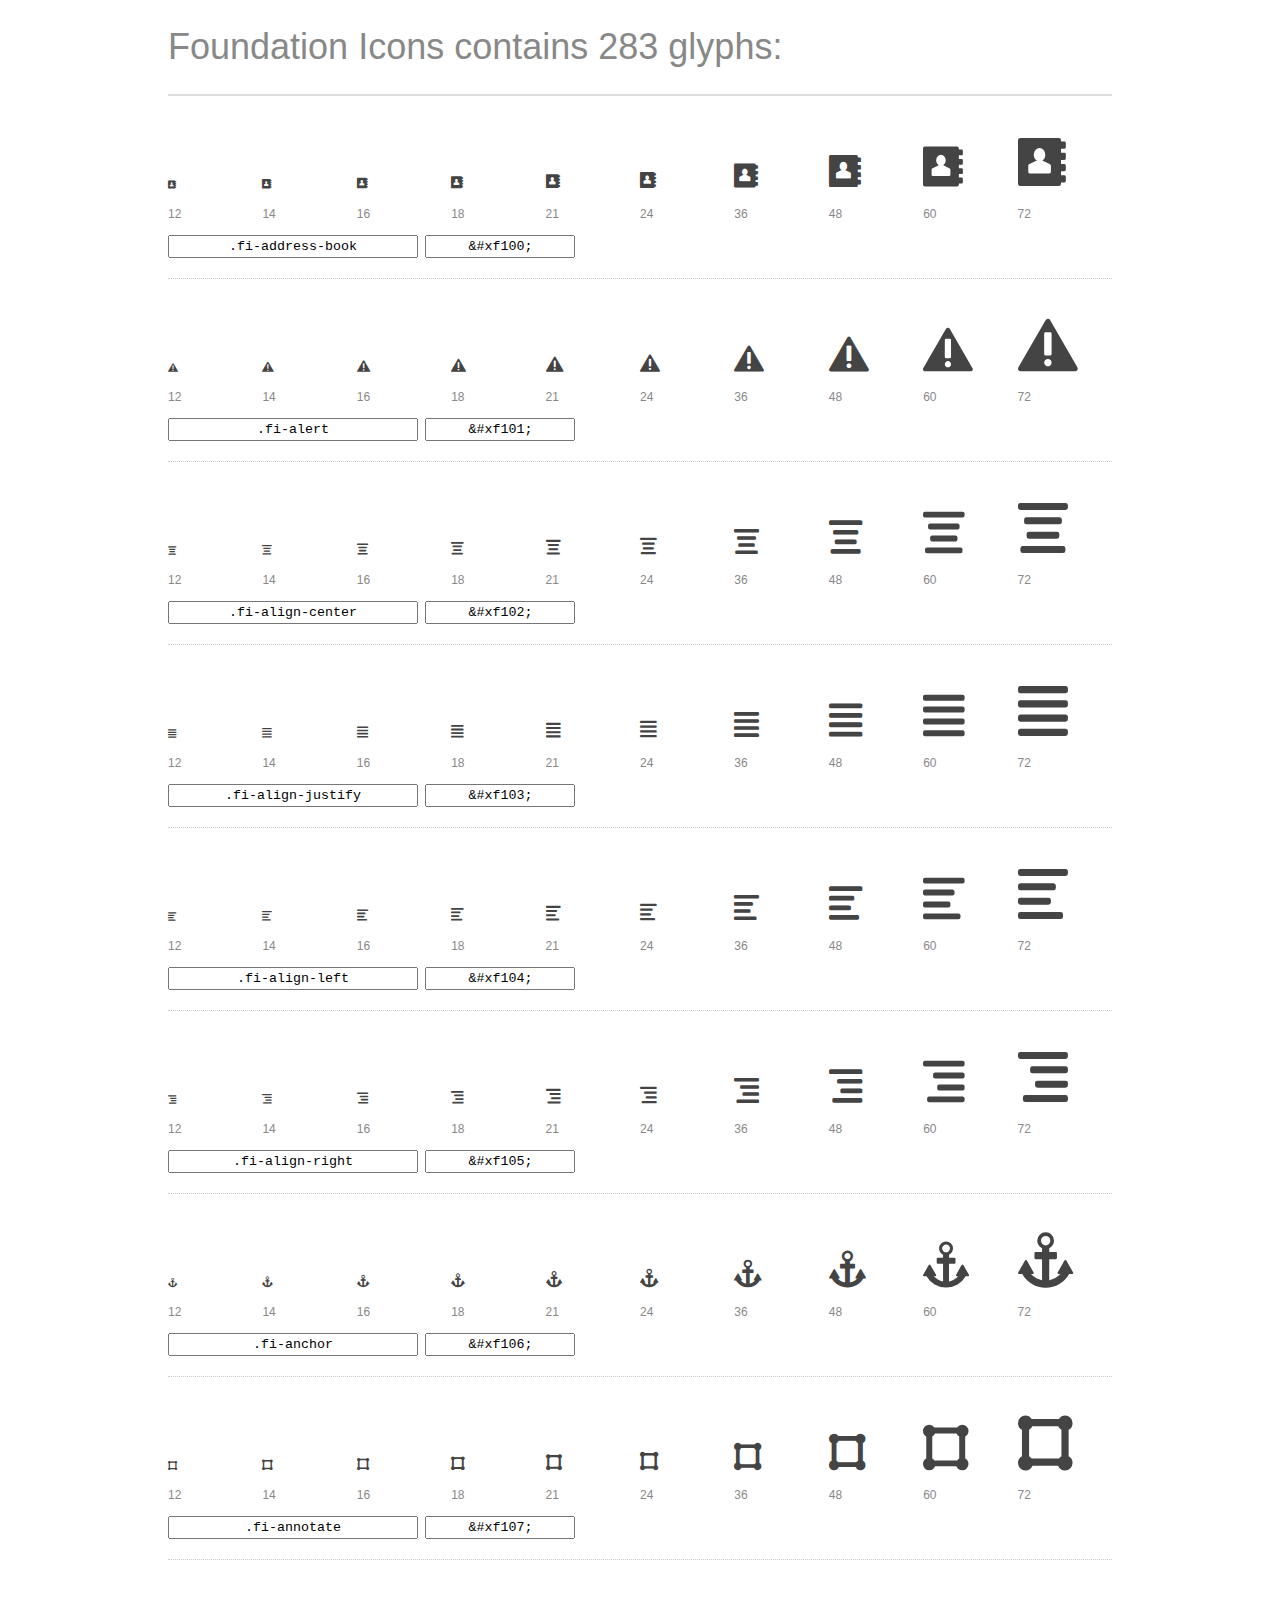
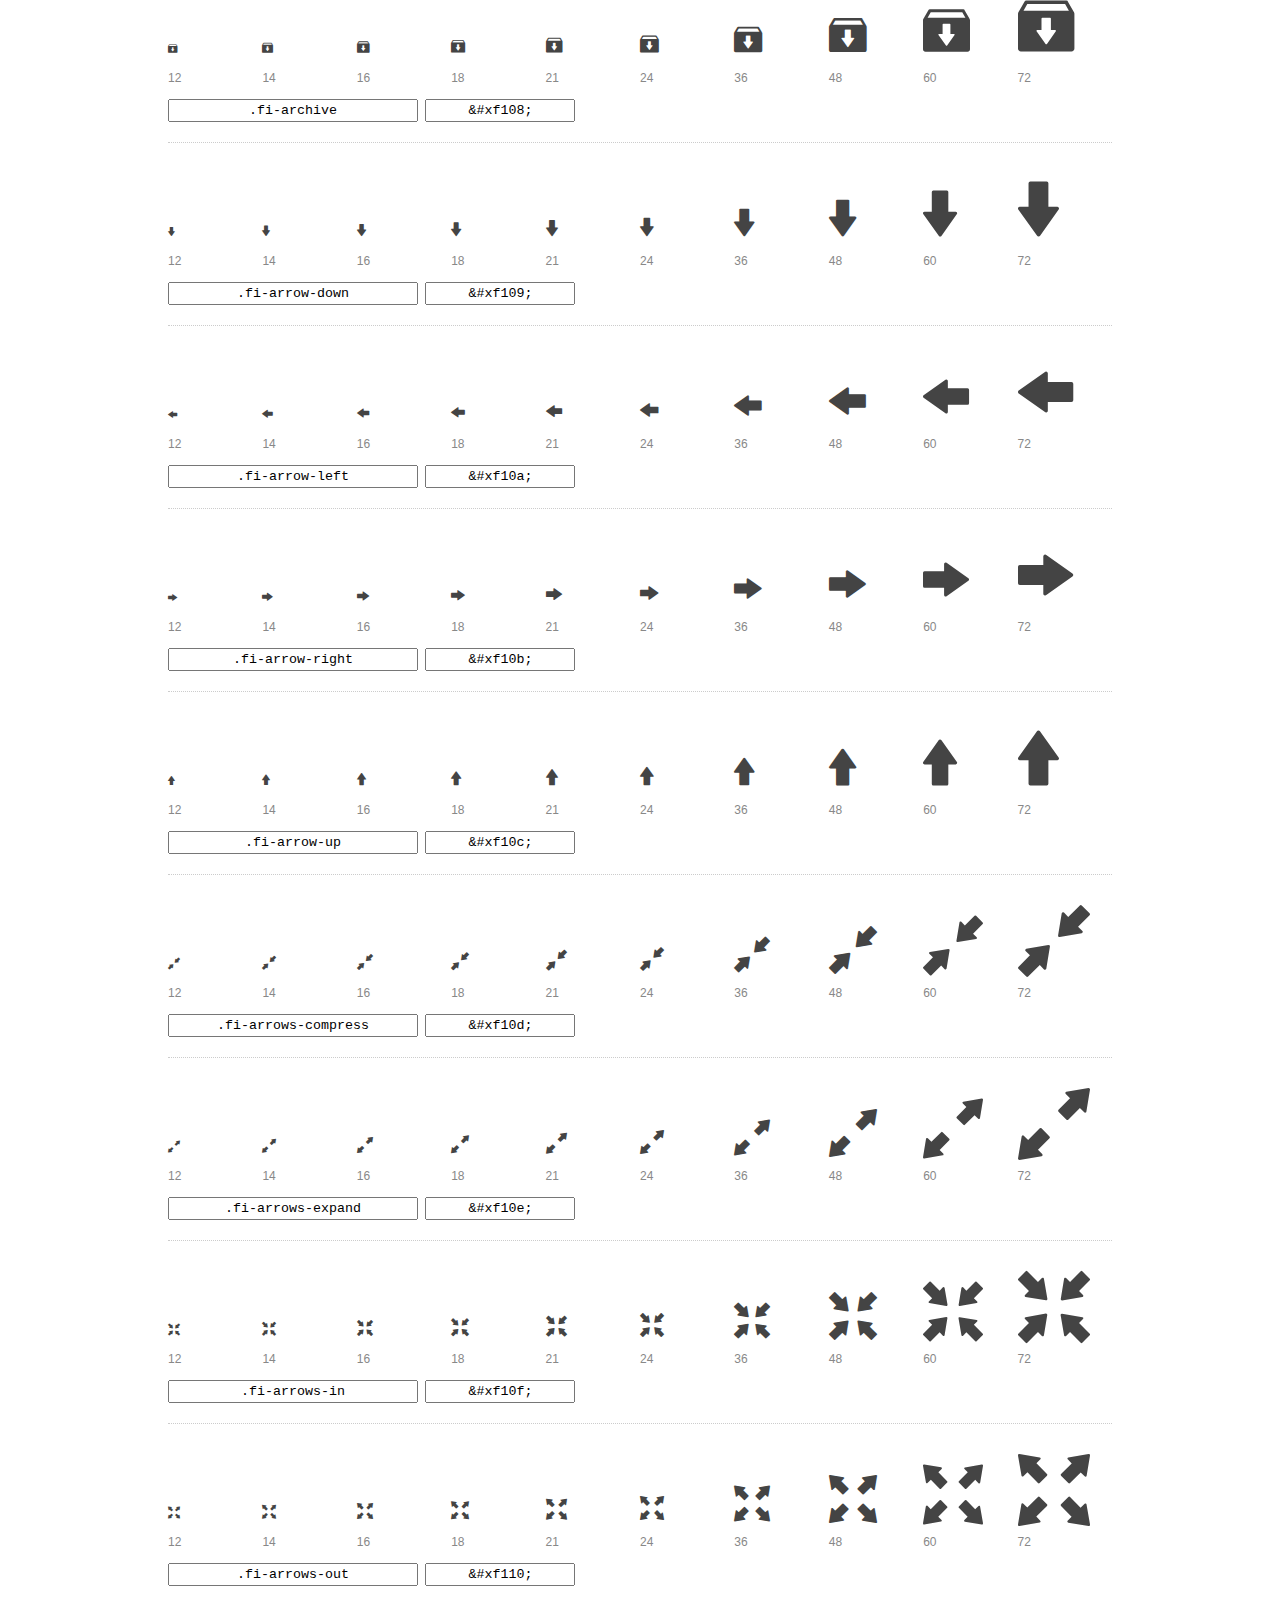
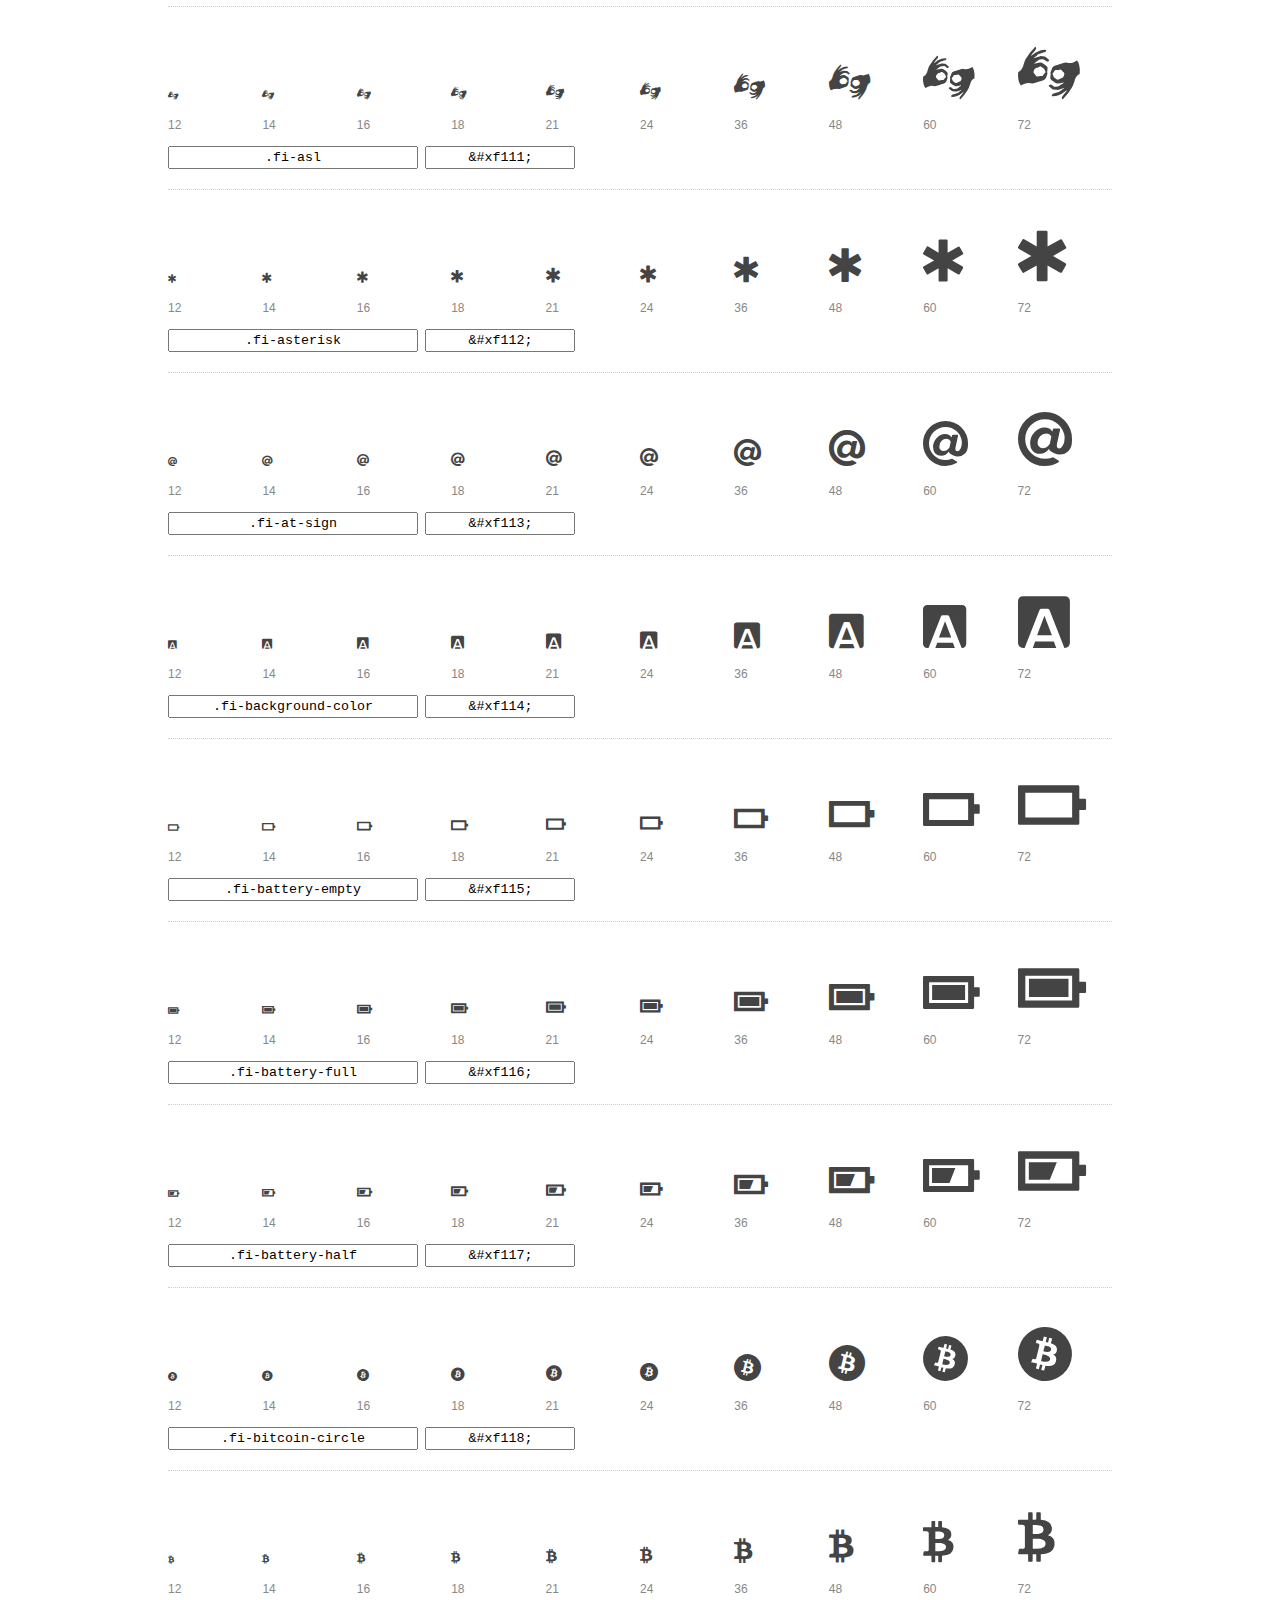
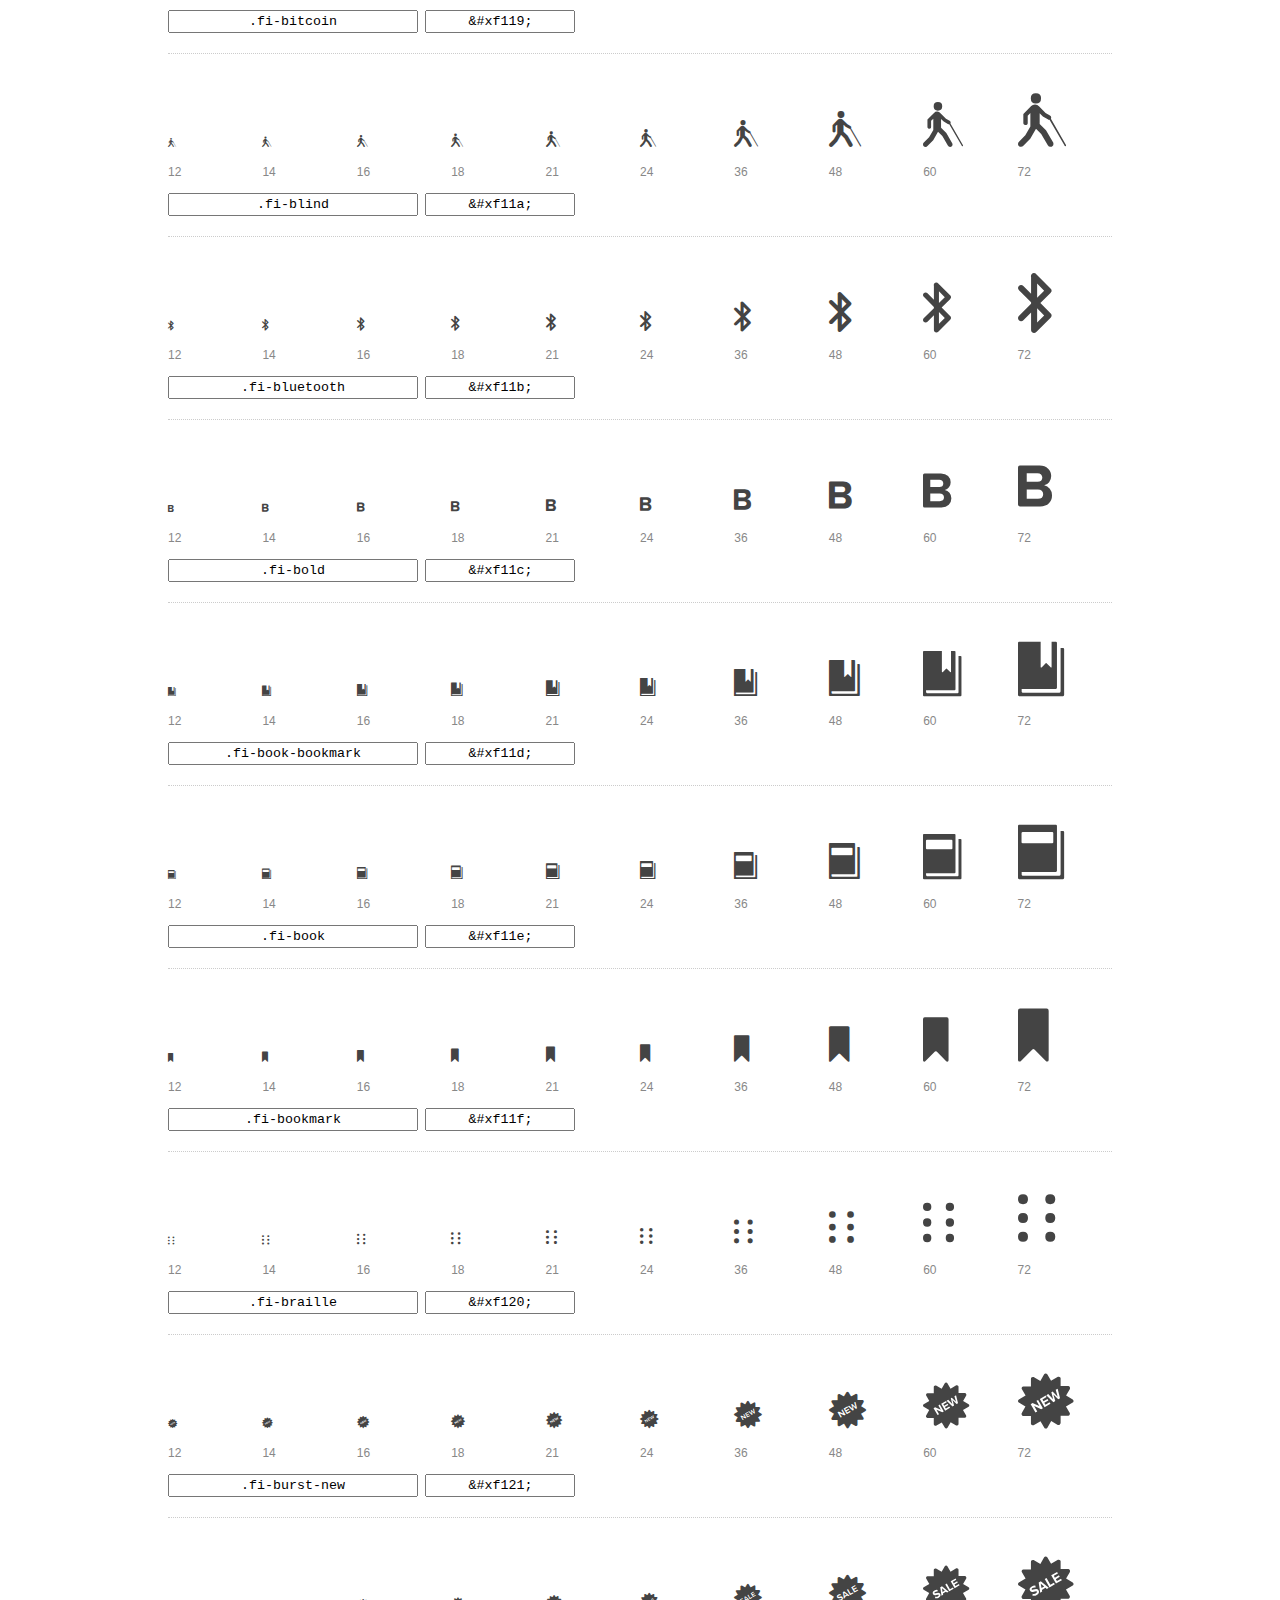
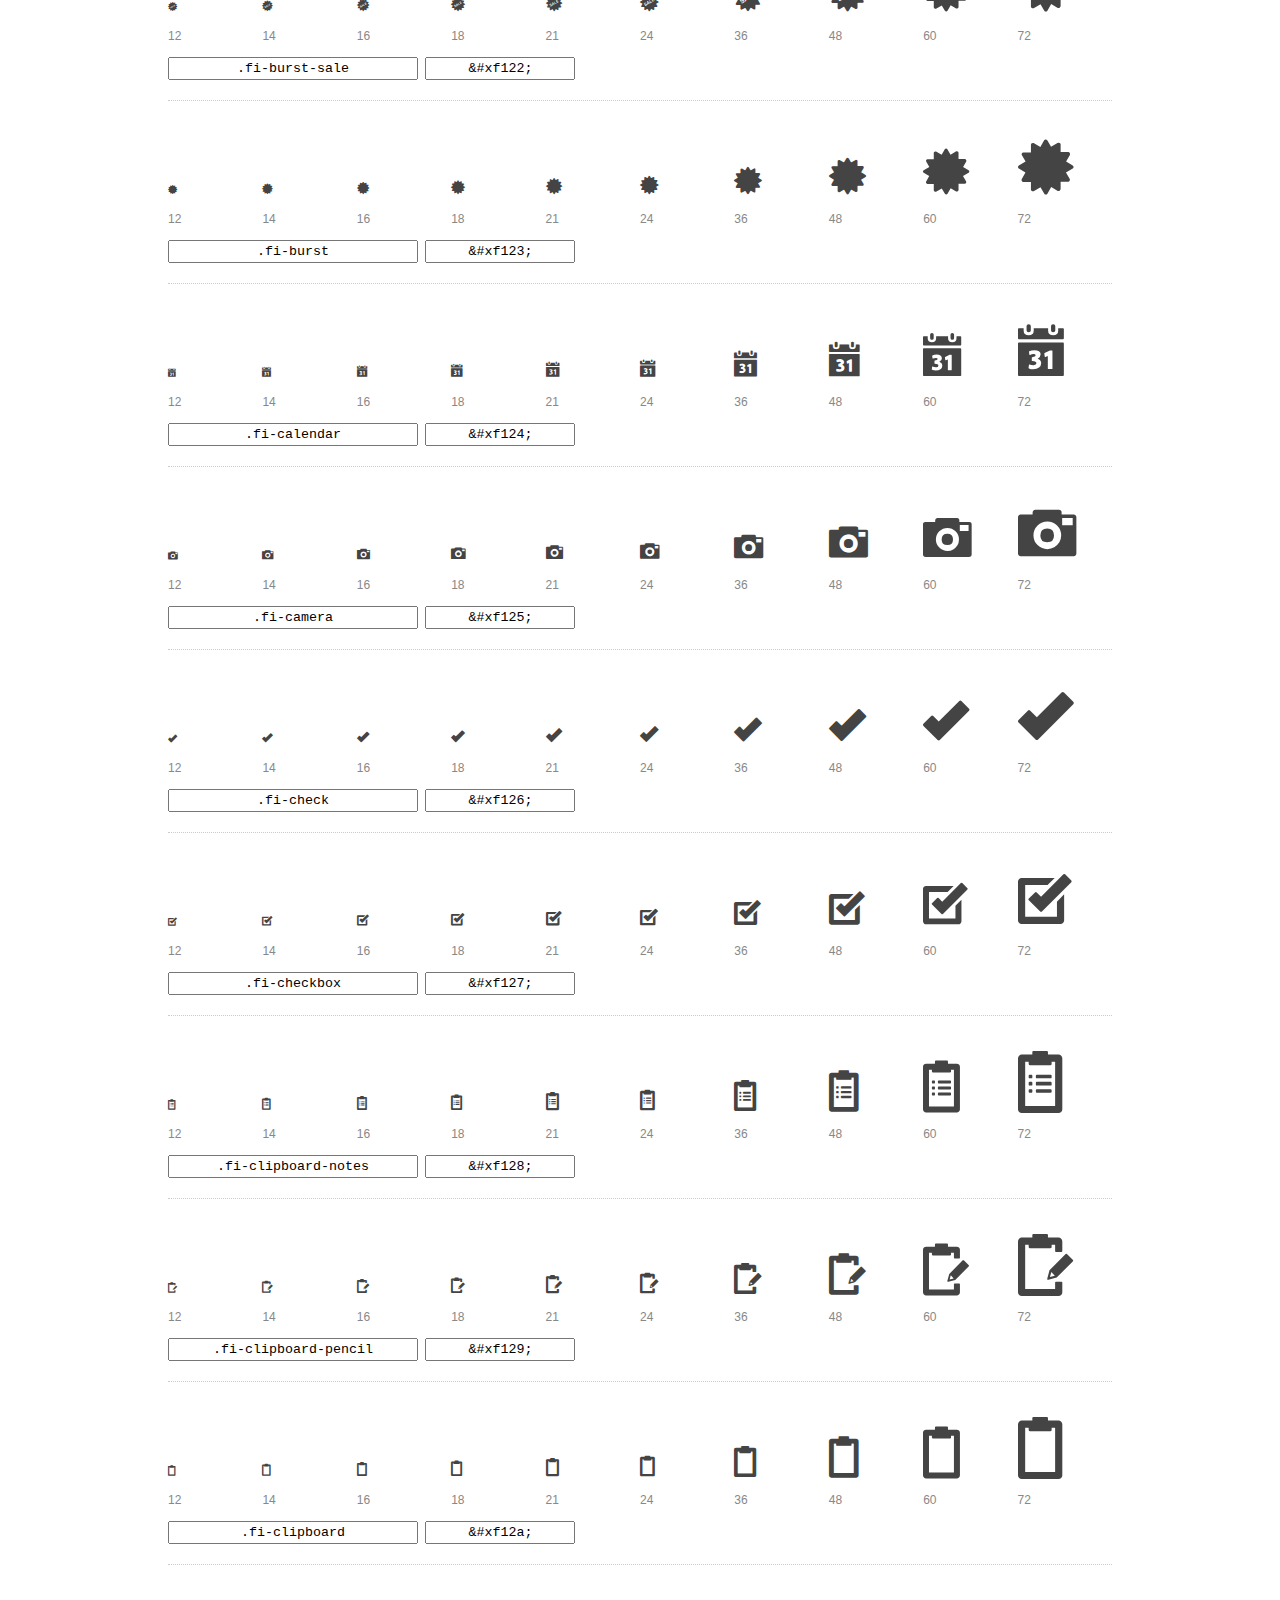
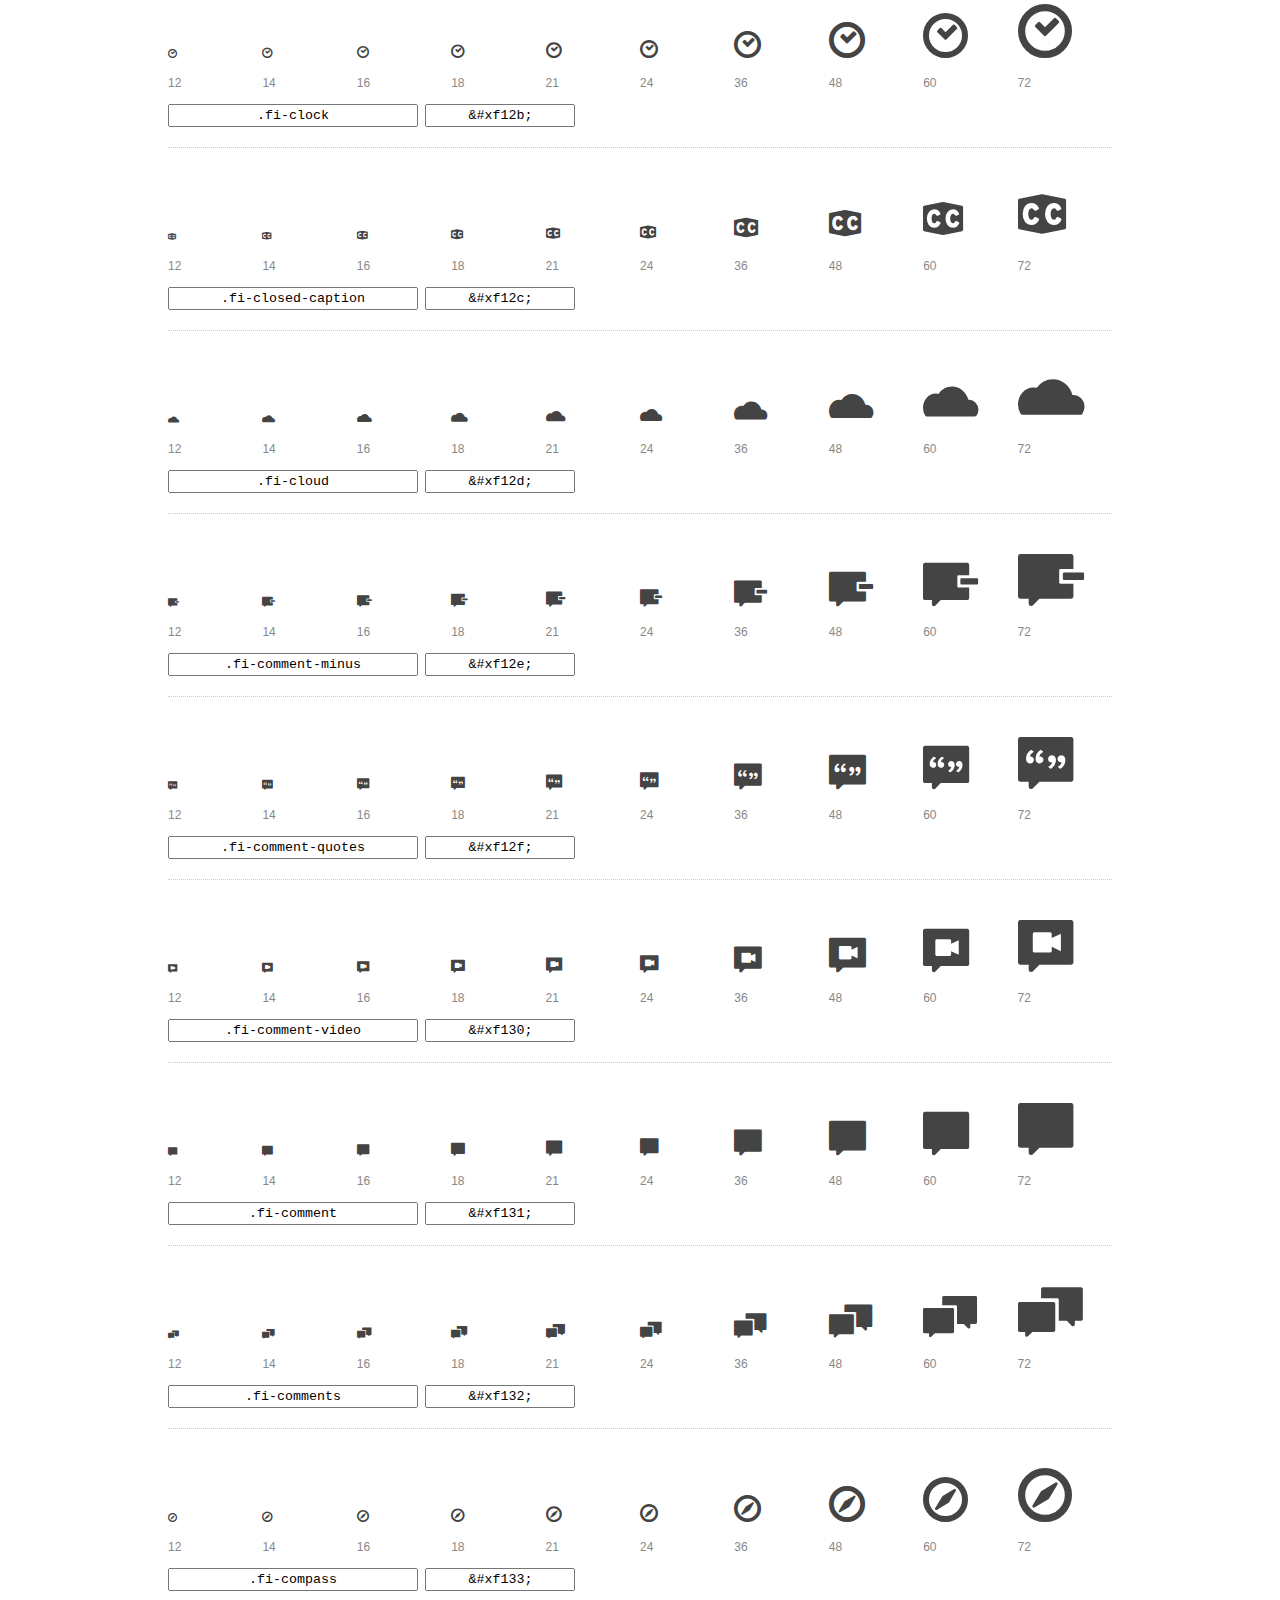
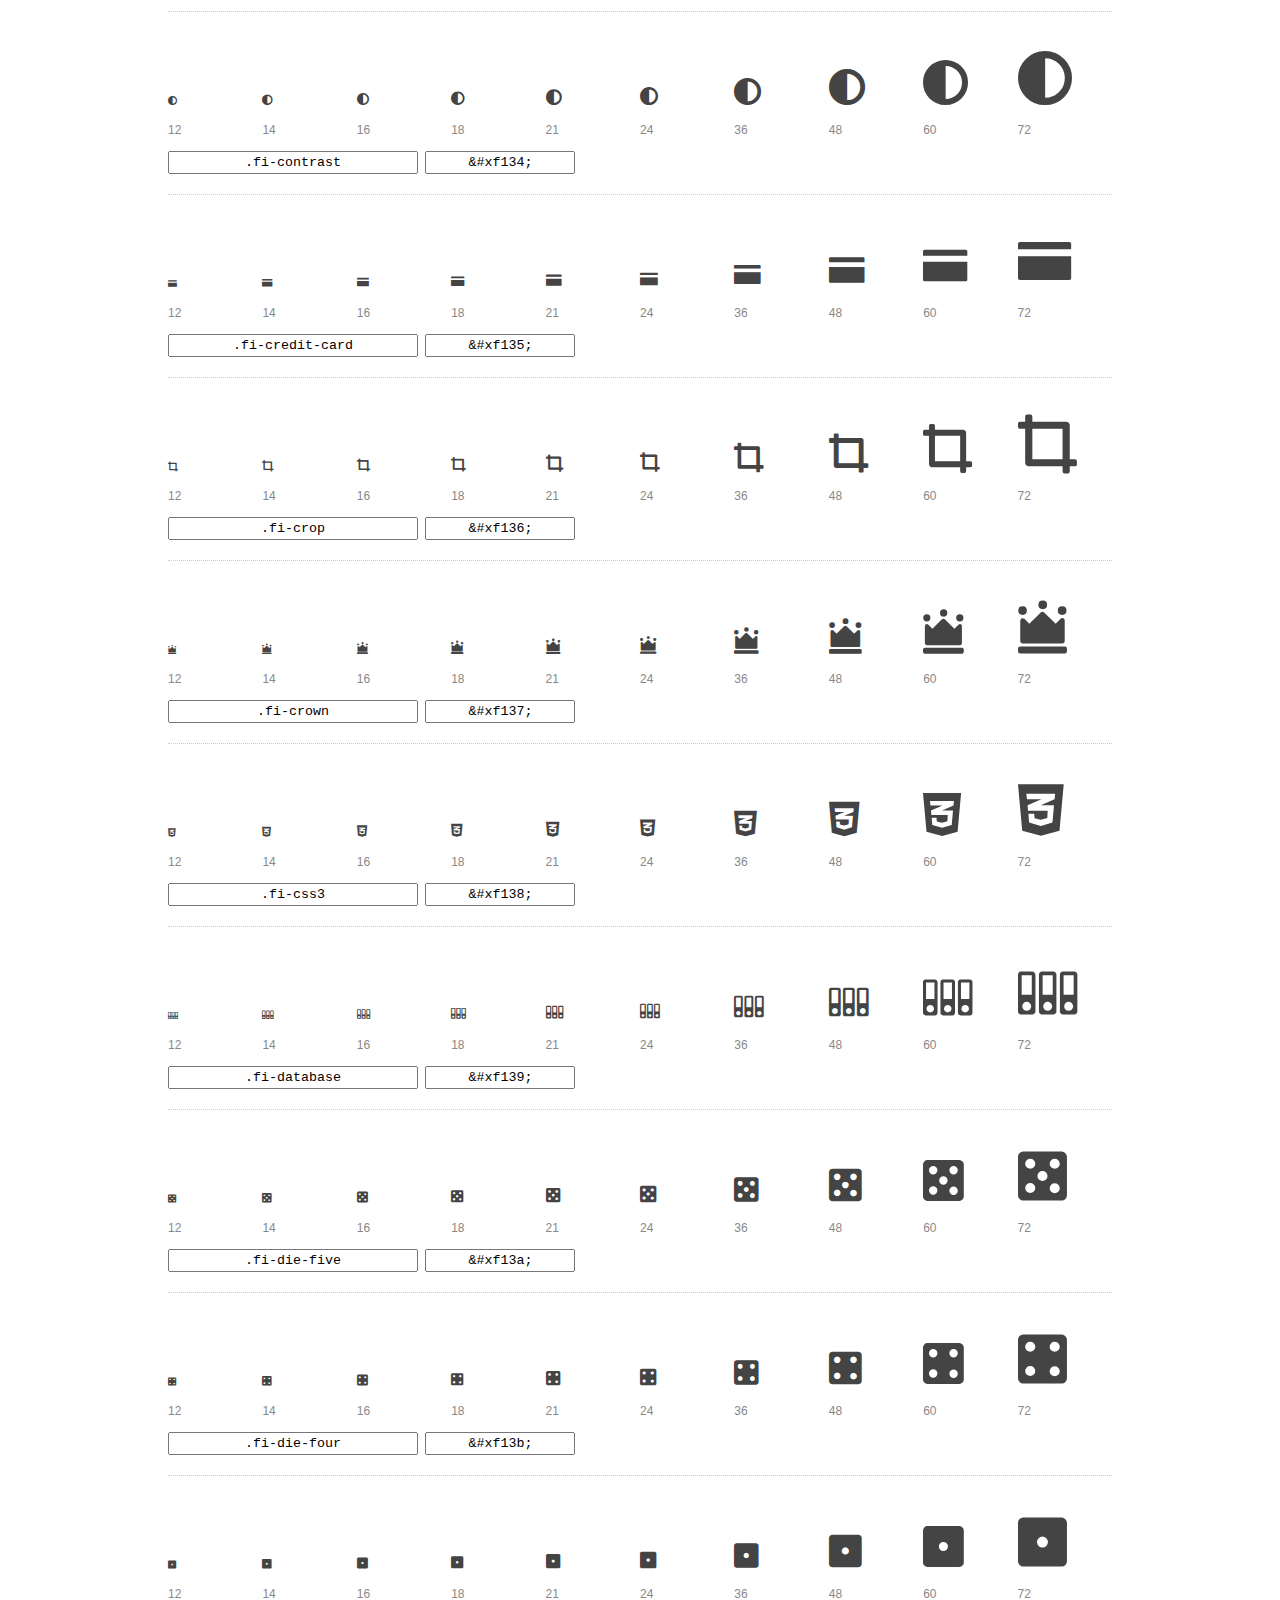
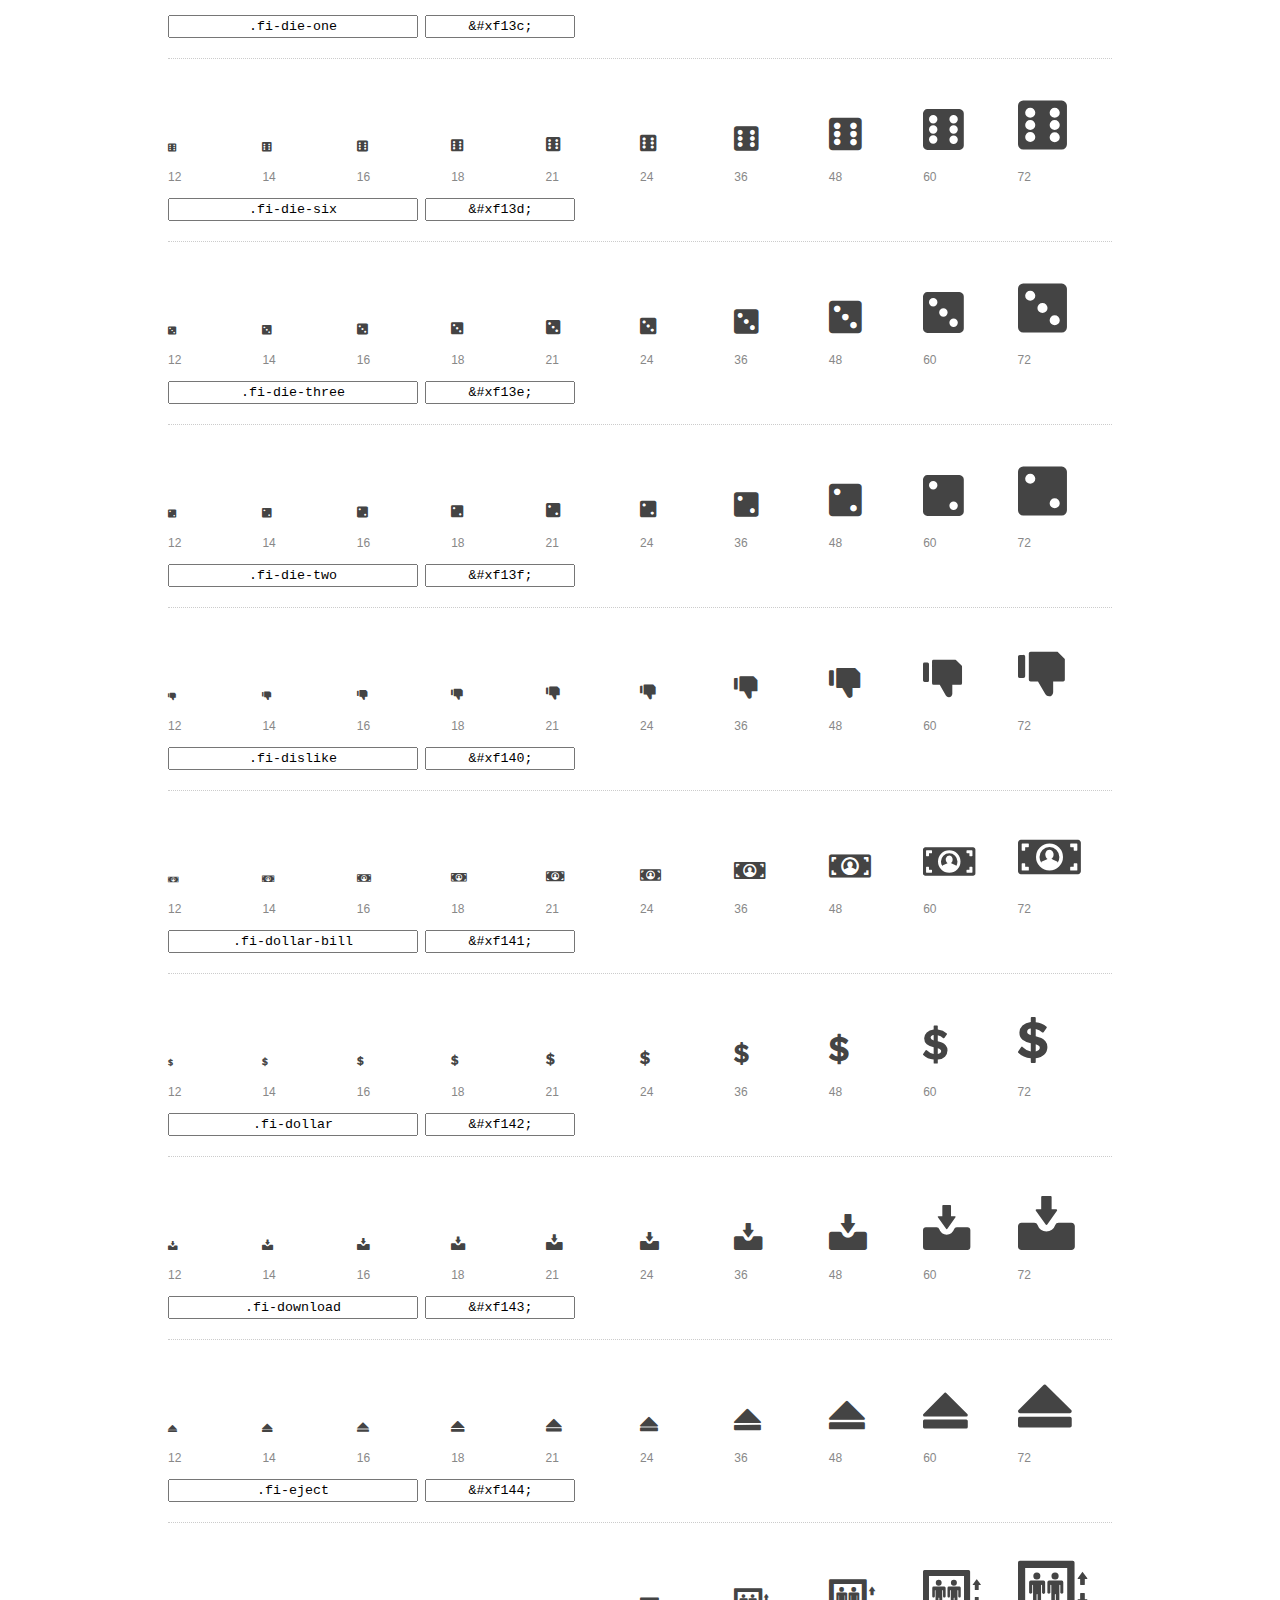
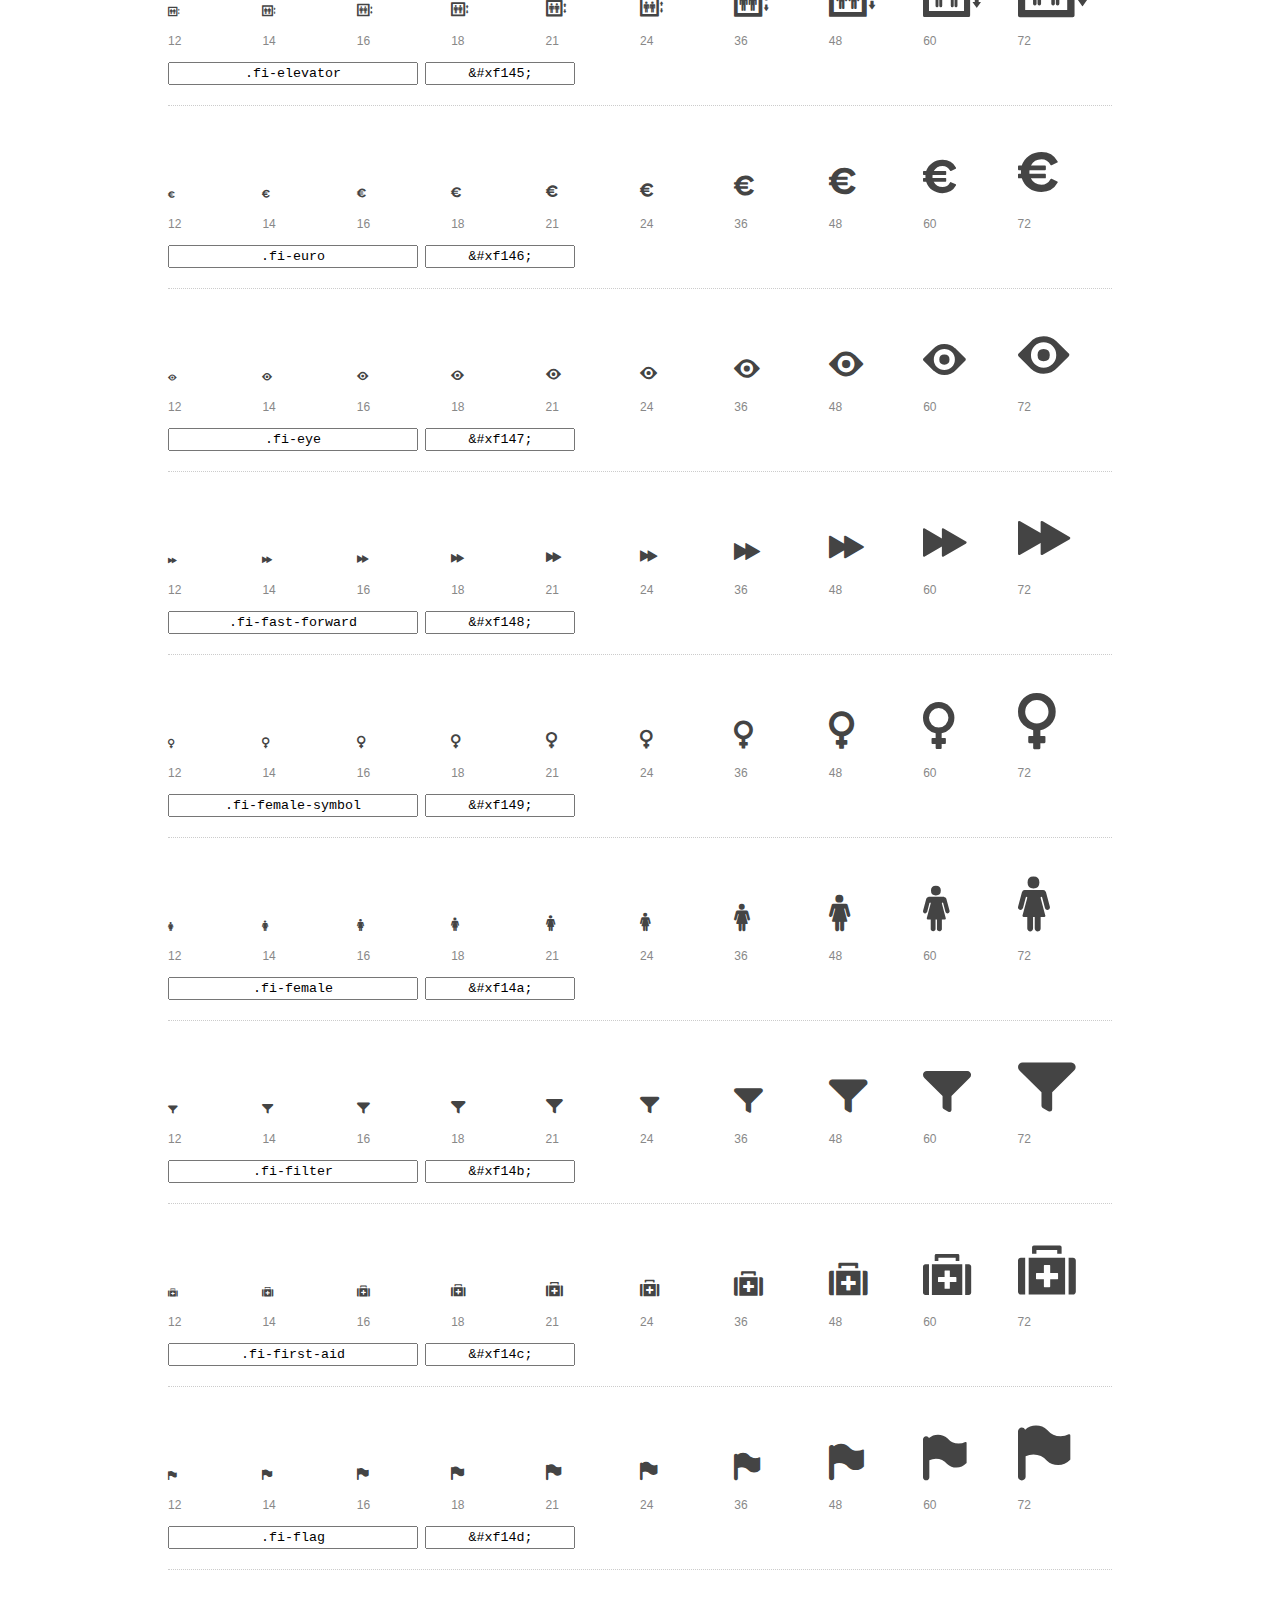
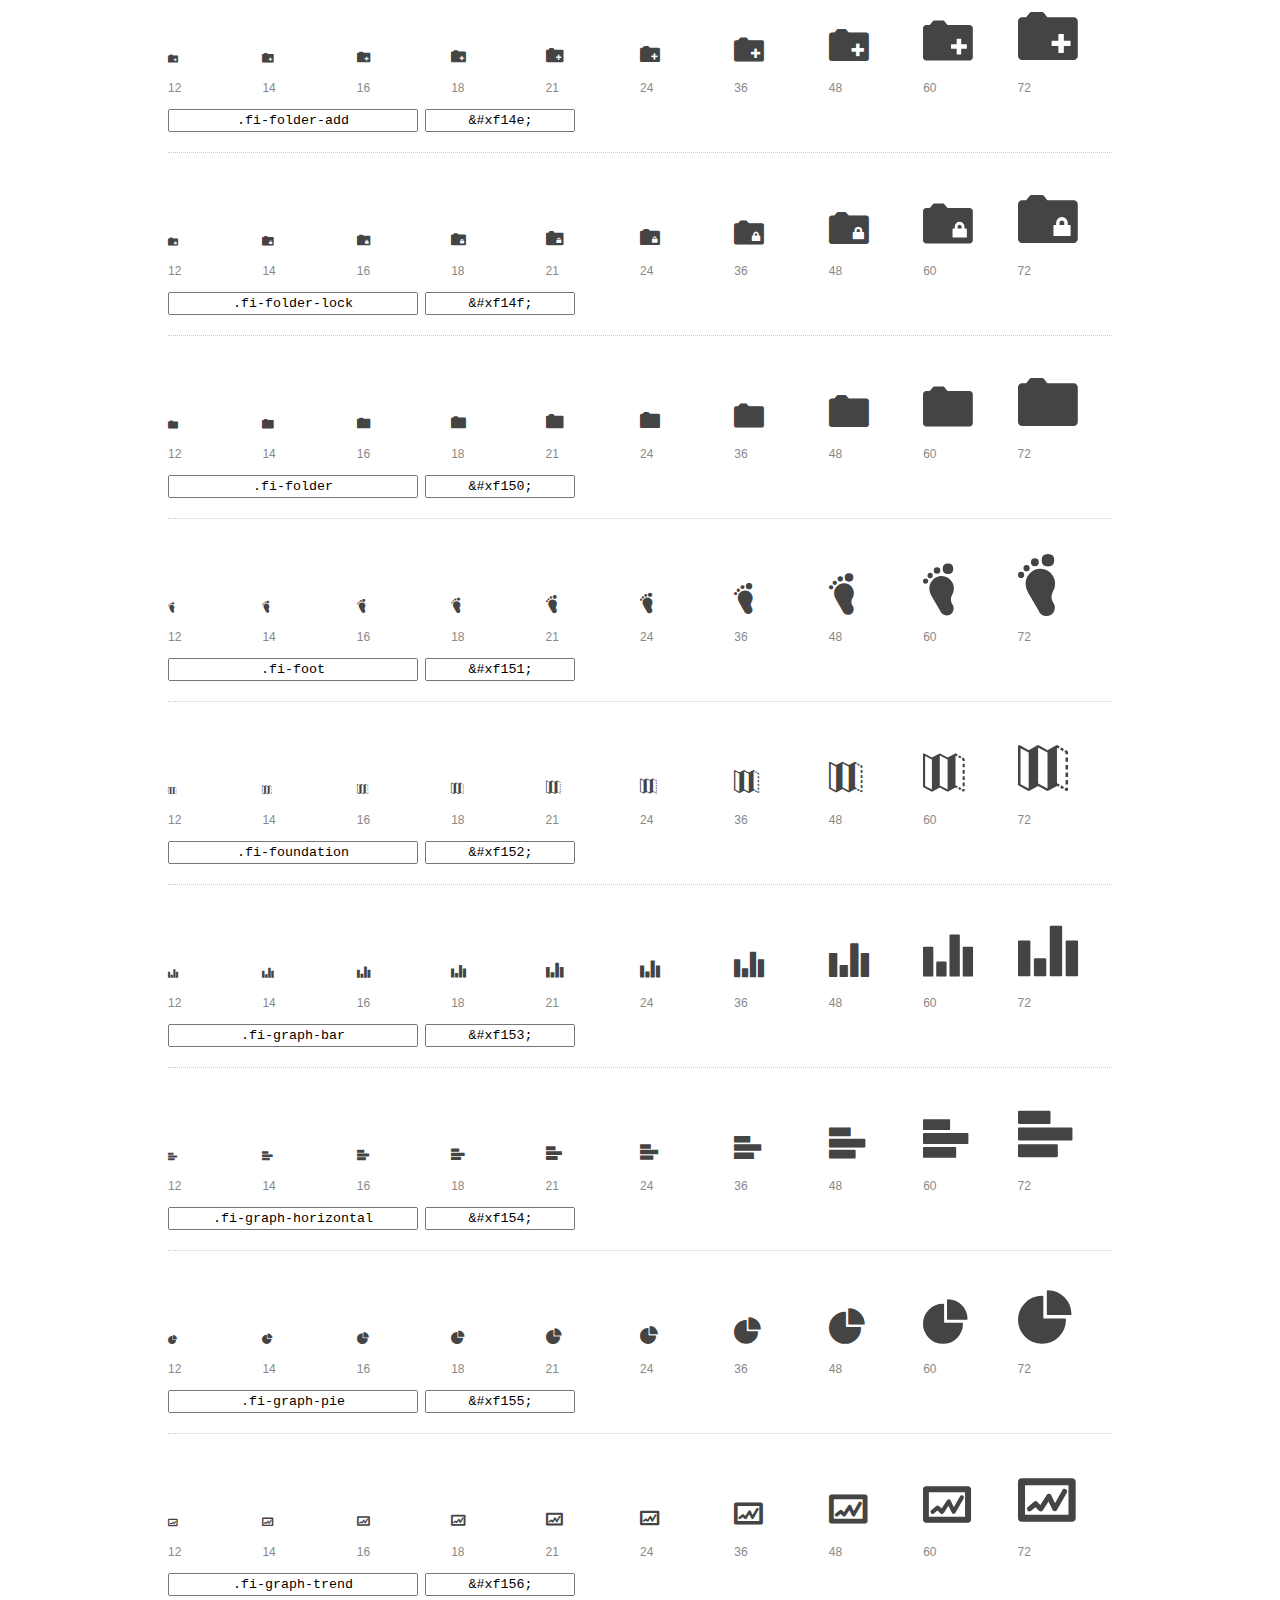
<file: 2-Blog de gastronomía/foundation-icons/preview.html>
<!DOCTYPE html>
<html>
  <head>
    <title>Foundation Icons glyphs preview</title>
    <link rel="stylesheet" href="foundation-icons.css" />

    <style>
      * {
        -moz-box-sizing: border-box;
        -webkit-box-sizing: border-box;
        box-sizing: border-box;
        margin: 0;
        padding: 0;
      }

      body {
        background: #fff;
        color: #444;
        font: 16px/1.5 "Helvetica Neue", Helvetica, Arial, sans-serif;
      }

      a, 
      a:visited {
        color: #888;
        text-decoration: underline;
      }
      a:hover, 
      a:focus { color: #000; }

      h1 {
        border-bottom: 2px solid #ddd;
        color: #888;
        font-size: 36px;
        font-weight: 300;
        margin-bottom: 20px;
        padding: 20px 0;
      }

      .container {
        margin: 0 auto;
        min-width: 880px;
        padding: 0 40px;
        width: 80%;
      }

      .glyph {
        border-bottom: 1px dotted #ccc;
        padding: 10px 0 20px;
        margin-bottom: 20px;
      }

      .preview-glyphs { vertical-align: bottom; } 

      .preview-scale { 
        color: #888;
        font-size: 12px; 
        margin-top: 5px;
      }

      .step {
        display: inline-block;
        line-height: 1;
        width: 10%;
      }

      
      .size-12 { font-size: 12px; }
      
      .size-14 { font-size: 14px; }
      
      .size-16 { font-size: 16px; }
      
      .size-18 { font-size: 18px; }
      
      .size-21 { font-size: 21px; }
      
      .size-24 { font-size: 24px; }
      
      .size-36 { font-size: 36px; }
      
      .size-48 { font-size: 48px; }
      
      .size-60 { font-size: 60px; }
      
      .size-72 { font-size: 72px; }
      

      .usage { margin-top: 10px; }

      .usage input {
        font-family: monospace;
        margin-right: 3px;
        padding: 2px 5px;
        text-align: center;
      }

      .usage .point { width: 150px; }

      .usage .class { width: 250px; }

      .footer {
        color: #888;
        font-size: 12px;
        padding: 20px 0;
      }
    </style>

    <!--[if lte IE 8]><script src="http://html5shiv.googlecode.com/svn/trunk/html5.js"></script><![endif]-->
  </head>

  <body>
    <div class="container">
      <h1>Foundation Icons contains 283 glyphs:</h1> 

      
      <div class="glyph">
        <div class="preview-glyphs">
          <i class="step fi-address-book size-12"></i><i class="step fi-address-book size-14"></i><i class="step fi-address-book size-16"></i><i class="step fi-address-book size-18"></i><i class="step fi-address-book size-21"></i><i class="step fi-address-book size-24"></i><i class="step fi-address-book size-36"></i><i class="step fi-address-book size-48"></i><i class="step fi-address-book size-60"></i><i class="step fi-address-book size-72"></i>
        </div>
        <div class="preview-scale">
          <span class="step">12</span><span class="step">14</span><span class="step">16</span><span class="step">18</span><span class="step">21</span><span class="step">24</span><span class="step">36</span><span class="step">48</span><span class="step">60</span><span class="step">72</span> 
        </div>
        <div class="usage">
          <input class="class" type="text" readonly="readonly" onClick="this.select();" value=".fi-address-book" />
          <input class="point" type="text" readonly="readonly" onClick="this.select();" value="&amp;#xf100;" />
        </div>
      </div>
      
      <div class="glyph">
        <div class="preview-glyphs">
          <i class="step fi-alert size-12"></i><i class="step fi-alert size-14"></i><i class="step fi-alert size-16"></i><i class="step fi-alert size-18"></i><i class="step fi-alert size-21"></i><i class="step fi-alert size-24"></i><i class="step fi-alert size-36"></i><i class="step fi-alert size-48"></i><i class="step fi-alert size-60"></i><i class="step fi-alert size-72"></i>
        </div>
        <div class="preview-scale">
          <span class="step">12</span><span class="step">14</span><span class="step">16</span><span class="step">18</span><span class="step">21</span><span class="step">24</span><span class="step">36</span><span class="step">48</span><span class="step">60</span><span class="step">72</span> 
        </div>
        <div class="usage">
          <input class="class" type="text" readonly="readonly" onClick="this.select();" value=".fi-alert" />
          <input class="point" type="text" readonly="readonly" onClick="this.select();" value="&amp;#xf101;" />
        </div>
      </div>
      
      <div class="glyph">
        <div class="preview-glyphs">
          <i class="step fi-align-center size-12"></i><i class="step fi-align-center size-14"></i><i class="step fi-align-center size-16"></i><i class="step fi-align-center size-18"></i><i class="step fi-align-center size-21"></i><i class="step fi-align-center size-24"></i><i class="step fi-align-center size-36"></i><i class="step fi-align-center size-48"></i><i class="step fi-align-center size-60"></i><i class="step fi-align-center size-72"></i>
        </div>
        <div class="preview-scale">
          <span class="step">12</span><span class="step">14</span><span class="step">16</span><span class="step">18</span><span class="step">21</span><span class="step">24</span><span class="step">36</span><span class="step">48</span><span class="step">60</span><span class="step">72</span> 
        </div>
        <div class="usage">
          <input class="class" type="text" readonly="readonly" onClick="this.select();" value=".fi-align-center" />
          <input class="point" type="text" readonly="readonly" onClick="this.select();" value="&amp;#xf102;" />
        </div>
      </div>
      
      <div class="glyph">
        <div class="preview-glyphs">
          <i class="step fi-align-justify size-12"></i><i class="step fi-align-justify size-14"></i><i class="step fi-align-justify size-16"></i><i class="step fi-align-justify size-18"></i><i class="step fi-align-justify size-21"></i><i class="step fi-align-justify size-24"></i><i class="step fi-align-justify size-36"></i><i class="step fi-align-justify size-48"></i><i class="step fi-align-justify size-60"></i><i class="step fi-align-justify size-72"></i>
        </div>
        <div class="preview-scale">
          <span class="step">12</span><span class="step">14</span><span class="step">16</span><span class="step">18</span><span class="step">21</span><span class="step">24</span><span class="step">36</span><span class="step">48</span><span class="step">60</span><span class="step">72</span> 
        </div>
        <div class="usage">
          <input class="class" type="text" readonly="readonly" onClick="this.select();" value=".fi-align-justify" />
          <input class="point" type="text" readonly="readonly" onClick="this.select();" value="&amp;#xf103;" />
        </div>
      </div>
      
      <div class="glyph">
        <div class="preview-glyphs">
          <i class="step fi-align-left size-12"></i><i class="step fi-align-left size-14"></i><i class="step fi-align-left size-16"></i><i class="step fi-align-left size-18"></i><i class="step fi-align-left size-21"></i><i class="step fi-align-left size-24"></i><i class="step fi-align-left size-36"></i><i class="step fi-align-left size-48"></i><i class="step fi-align-left size-60"></i><i class="step fi-align-left size-72"></i>
        </div>
        <div class="preview-scale">
          <span class="step">12</span><span class="step">14</span><span class="step">16</span><span class="step">18</span><span class="step">21</span><span class="step">24</span><span class="step">36</span><span class="step">48</span><span class="step">60</span><span class="step">72</span> 
        </div>
        <div class="usage">
          <input class="class" type="text" readonly="readonly" onClick="this.select();" value=".fi-align-left" />
          <input class="point" type="text" readonly="readonly" onClick="this.select();" value="&amp;#xf104;" />
        </div>
      </div>
      
      <div class="glyph">
        <div class="preview-glyphs">
          <i class="step fi-align-right size-12"></i><i class="step fi-align-right size-14"></i><i class="step fi-align-right size-16"></i><i class="step fi-align-right size-18"></i><i class="step fi-align-right size-21"></i><i class="step fi-align-right size-24"></i><i class="step fi-align-right size-36"></i><i class="step fi-align-right size-48"></i><i class="step fi-align-right size-60"></i><i class="step fi-align-right size-72"></i>
        </div>
        <div class="preview-scale">
          <span class="step">12</span><span class="step">14</span><span class="step">16</span><span class="step">18</span><span class="step">21</span><span class="step">24</span><span class="step">36</span><span class="step">48</span><span class="step">60</span><span class="step">72</span> 
        </div>
        <div class="usage">
          <input class="class" type="text" readonly="readonly" onClick="this.select();" value=".fi-align-right" />
          <input class="point" type="text" readonly="readonly" onClick="this.select();" value="&amp;#xf105;" />
        </div>
      </div>
      
      <div class="glyph">
        <div class="preview-glyphs">
          <i class="step fi-anchor size-12"></i><i class="step fi-anchor size-14"></i><i class="step fi-anchor size-16"></i><i class="step fi-anchor size-18"></i><i class="step fi-anchor size-21"></i><i class="step fi-anchor size-24"></i><i class="step fi-anchor size-36"></i><i class="step fi-anchor size-48"></i><i class="step fi-anchor size-60"></i><i class="step fi-anchor size-72"></i>
        </div>
        <div class="preview-scale">
          <span class="step">12</span><span class="step">14</span><span class="step">16</span><span class="step">18</span><span class="step">21</span><span class="step">24</span><span class="step">36</span><span class="step">48</span><span class="step">60</span><span class="step">72</span> 
        </div>
        <div class="usage">
          <input class="class" type="text" readonly="readonly" onClick="this.select();" value=".fi-anchor" />
          <input class="point" type="text" readonly="readonly" onClick="this.select();" value="&amp;#xf106;" />
        </div>
      </div>
      
      <div class="glyph">
        <div class="preview-glyphs">
          <i class="step fi-annotate size-12"></i><i class="step fi-annotate size-14"></i><i class="step fi-annotate size-16"></i><i class="step fi-annotate size-18"></i><i class="step fi-annotate size-21"></i><i class="step fi-annotate size-24"></i><i class="step fi-annotate size-36"></i><i class="step fi-annotate size-48"></i><i class="step fi-annotate size-60"></i><i class="step fi-annotate size-72"></i>
        </div>
        <div class="preview-scale">
          <span class="step">12</span><span class="step">14</span><span class="step">16</span><span class="step">18</span><span class="step">21</span><span class="step">24</span><span class="step">36</span><span class="step">48</span><span class="step">60</span><span class="step">72</span> 
        </div>
        <div class="usage">
          <input class="class" type="text" readonly="readonly" onClick="this.select();" value=".fi-annotate" />
          <input class="point" type="text" readonly="readonly" onClick="this.select();" value="&amp;#xf107;" />
        </div>
      </div>
      
      <div class="glyph">
        <div class="preview-glyphs">
          <i class="step fi-archive size-12"></i><i class="step fi-archive size-14"></i><i class="step fi-archive size-16"></i><i class="step fi-archive size-18"></i><i class="step fi-archive size-21"></i><i class="step fi-archive size-24"></i><i class="step fi-archive size-36"></i><i class="step fi-archive size-48"></i><i class="step fi-archive size-60"></i><i class="step fi-archive size-72"></i>
        </div>
        <div class="preview-scale">
          <span class="step">12</span><span class="step">14</span><span class="step">16</span><span class="step">18</span><span class="step">21</span><span class="step">24</span><span class="step">36</span><span class="step">48</span><span class="step">60</span><span class="step">72</span> 
        </div>
        <div class="usage">
          <input class="class" type="text" readonly="readonly" onClick="this.select();" value=".fi-archive" />
          <input class="point" type="text" readonly="readonly" onClick="this.select();" value="&amp;#xf108;" />
        </div>
      </div>
      
      <div class="glyph">
        <div class="preview-glyphs">
          <i class="step fi-arrow-down size-12"></i><i class="step fi-arrow-down size-14"></i><i class="step fi-arrow-down size-16"></i><i class="step fi-arrow-down size-18"></i><i class="step fi-arrow-down size-21"></i><i class="step fi-arrow-down size-24"></i><i class="step fi-arrow-down size-36"></i><i class="step fi-arrow-down size-48"></i><i class="step fi-arrow-down size-60"></i><i class="step fi-arrow-down size-72"></i>
        </div>
        <div class="preview-scale">
          <span class="step">12</span><span class="step">14</span><span class="step">16</span><span class="step">18</span><span class="step">21</span><span class="step">24</span><span class="step">36</span><span class="step">48</span><span class="step">60</span><span class="step">72</span> 
        </div>
        <div class="usage">
          <input class="class" type="text" readonly="readonly" onClick="this.select();" value=".fi-arrow-down" />
          <input class="point" type="text" readonly="readonly" onClick="this.select();" value="&amp;#xf109;" />
        </div>
      </div>
      
      <div class="glyph">
        <div class="preview-glyphs">
          <i class="step fi-arrow-left size-12"></i><i class="step fi-arrow-left size-14"></i><i class="step fi-arrow-left size-16"></i><i class="step fi-arrow-left size-18"></i><i class="step fi-arrow-left size-21"></i><i class="step fi-arrow-left size-24"></i><i class="step fi-arrow-left size-36"></i><i class="step fi-arrow-left size-48"></i><i class="step fi-arrow-left size-60"></i><i class="step fi-arrow-left size-72"></i>
        </div>
        <div class="preview-scale">
          <span class="step">12</span><span class="step">14</span><span class="step">16</span><span class="step">18</span><span class="step">21</span><span class="step">24</span><span class="step">36</span><span class="step">48</span><span class="step">60</span><span class="step">72</span> 
        </div>
        <div class="usage">
          <input class="class" type="text" readonly="readonly" onClick="this.select();" value=".fi-arrow-left" />
          <input class="point" type="text" readonly="readonly" onClick="this.select();" value="&amp;#xf10a;" />
        </div>
      </div>
      
      <div class="glyph">
        <div class="preview-glyphs">
          <i class="step fi-arrow-right size-12"></i><i class="step fi-arrow-right size-14"></i><i class="step fi-arrow-right size-16"></i><i class="step fi-arrow-right size-18"></i><i class="step fi-arrow-right size-21"></i><i class="step fi-arrow-right size-24"></i><i class="step fi-arrow-right size-36"></i><i class="step fi-arrow-right size-48"></i><i class="step fi-arrow-right size-60"></i><i class="step fi-arrow-right size-72"></i>
        </div>
        <div class="preview-scale">
          <span class="step">12</span><span class="step">14</span><span class="step">16</span><span class="step">18</span><span class="step">21</span><span class="step">24</span><span class="step">36</span><span class="step">48</span><span class="step">60</span><span class="step">72</span> 
        </div>
        <div class="usage">
          <input class="class" type="text" readonly="readonly" onClick="this.select();" value=".fi-arrow-right" />
          <input class="point" type="text" readonly="readonly" onClick="this.select();" value="&amp;#xf10b;" />
        </div>
      </div>
      
      <div class="glyph">
        <div class="preview-glyphs">
          <i class="step fi-arrow-up size-12"></i><i class="step fi-arrow-up size-14"></i><i class="step fi-arrow-up size-16"></i><i class="step fi-arrow-up size-18"></i><i class="step fi-arrow-up size-21"></i><i class="step fi-arrow-up size-24"></i><i class="step fi-arrow-up size-36"></i><i class="step fi-arrow-up size-48"></i><i class="step fi-arrow-up size-60"></i><i class="step fi-arrow-up size-72"></i>
        </div>
        <div class="preview-scale">
          <span class="step">12</span><span class="step">14</span><span class="step">16</span><span class="step">18</span><span class="step">21</span><span class="step">24</span><span class="step">36</span><span class="step">48</span><span class="step">60</span><span class="step">72</span> 
        </div>
        <div class="usage">
          <input class="class" type="text" readonly="readonly" onClick="this.select();" value=".fi-arrow-up" />
          <input class="point" type="text" readonly="readonly" onClick="this.select();" value="&amp;#xf10c;" />
        </div>
      </div>
      
      <div class="glyph">
        <div class="preview-glyphs">
          <i class="step fi-arrows-compress size-12"></i><i class="step fi-arrows-compress size-14"></i><i class="step fi-arrows-compress size-16"></i><i class="step fi-arrows-compress size-18"></i><i class="step fi-arrows-compress size-21"></i><i class="step fi-arrows-compress size-24"></i><i class="step fi-arrows-compress size-36"></i><i class="step fi-arrows-compress size-48"></i><i class="step fi-arrows-compress size-60"></i><i class="step fi-arrows-compress size-72"></i>
        </div>
        <div class="preview-scale">
          <span class="step">12</span><span class="step">14</span><span class="step">16</span><span class="step">18</span><span class="step">21</span><span class="step">24</span><span class="step">36</span><span class="step">48</span><span class="step">60</span><span class="step">72</span> 
        </div>
        <div class="usage">
          <input class="class" type="text" readonly="readonly" onClick="this.select();" value=".fi-arrows-compress" />
          <input class="point" type="text" readonly="readonly" onClick="this.select();" value="&amp;#xf10d;" />
        </div>
      </div>
      
      <div class="glyph">
        <div class="preview-glyphs">
          <i class="step fi-arrows-expand size-12"></i><i class="step fi-arrows-expand size-14"></i><i class="step fi-arrows-expand size-16"></i><i class="step fi-arrows-expand size-18"></i><i class="step fi-arrows-expand size-21"></i><i class="step fi-arrows-expand size-24"></i><i class="step fi-arrows-expand size-36"></i><i class="step fi-arrows-expand size-48"></i><i class="step fi-arrows-expand size-60"></i><i class="step fi-arrows-expand size-72"></i>
        </div>
        <div class="preview-scale">
          <span class="step">12</span><span class="step">14</span><span class="step">16</span><span class="step">18</span><span class="step">21</span><span class="step">24</span><span class="step">36</span><span class="step">48</span><span class="step">60</span><span class="step">72</span> 
        </div>
        <div class="usage">
          <input class="class" type="text" readonly="readonly" onClick="this.select();" value=".fi-arrows-expand" />
          <input class="point" type="text" readonly="readonly" onClick="this.select();" value="&amp;#xf10e;" />
        </div>
      </div>
      
      <div class="glyph">
        <div class="preview-glyphs">
          <i class="step fi-arrows-in size-12"></i><i class="step fi-arrows-in size-14"></i><i class="step fi-arrows-in size-16"></i><i class="step fi-arrows-in size-18"></i><i class="step fi-arrows-in size-21"></i><i class="step fi-arrows-in size-24"></i><i class="step fi-arrows-in size-36"></i><i class="step fi-arrows-in size-48"></i><i class="step fi-arrows-in size-60"></i><i class="step fi-arrows-in size-72"></i>
        </div>
        <div class="preview-scale">
          <span class="step">12</span><span class="step">14</span><span class="step">16</span><span class="step">18</span><span class="step">21</span><span class="step">24</span><span class="step">36</span><span class="step">48</span><span class="step">60</span><span class="step">72</span> 
        </div>
        <div class="usage">
          <input class="class" type="text" readonly="readonly" onClick="this.select();" value=".fi-arrows-in" />
          <input class="point" type="text" readonly="readonly" onClick="this.select();" value="&amp;#xf10f;" />
        </div>
      </div>
      
      <div class="glyph">
        <div class="preview-glyphs">
          <i class="step fi-arrows-out size-12"></i><i class="step fi-arrows-out size-14"></i><i class="step fi-arrows-out size-16"></i><i class="step fi-arrows-out size-18"></i><i class="step fi-arrows-out size-21"></i><i class="step fi-arrows-out size-24"></i><i class="step fi-arrows-out size-36"></i><i class="step fi-arrows-out size-48"></i><i class="step fi-arrows-out size-60"></i><i class="step fi-arrows-out size-72"></i>
        </div>
        <div class="preview-scale">
          <span class="step">12</span><span class="step">14</span><span class="step">16</span><span class="step">18</span><span class="step">21</span><span class="step">24</span><span class="step">36</span><span class="step">48</span><span class="step">60</span><span class="step">72</span> 
        </div>
        <div class="usage">
          <input class="class" type="text" readonly="readonly" onClick="this.select();" value=".fi-arrows-out" />
          <input class="point" type="text" readonly="readonly" onClick="this.select();" value="&amp;#xf110;" />
        </div>
      </div>
      
      <div class="glyph">
        <div class="preview-glyphs">
          <i class="step fi-asl size-12"></i><i class="step fi-asl size-14"></i><i class="step fi-asl size-16"></i><i class="step fi-asl size-18"></i><i class="step fi-asl size-21"></i><i class="step fi-asl size-24"></i><i class="step fi-asl size-36"></i><i class="step fi-asl size-48"></i><i class="step fi-asl size-60"></i><i class="step fi-asl size-72"></i>
        </div>
        <div class="preview-scale">
          <span class="step">12</span><span class="step">14</span><span class="step">16</span><span class="step">18</span><span class="step">21</span><span class="step">24</span><span class="step">36</span><span class="step">48</span><span class="step">60</span><span class="step">72</span> 
        </div>
        <div class="usage">
          <input class="class" type="text" readonly="readonly" onClick="this.select();" value=".fi-asl" />
          <input class="point" type="text" readonly="readonly" onClick="this.select();" value="&amp;#xf111;" />
        </div>
      </div>
      
      <div class="glyph">
        <div class="preview-glyphs">
          <i class="step fi-asterisk size-12"></i><i class="step fi-asterisk size-14"></i><i class="step fi-asterisk size-16"></i><i class="step fi-asterisk size-18"></i><i class="step fi-asterisk size-21"></i><i class="step fi-asterisk size-24"></i><i class="step fi-asterisk size-36"></i><i class="step fi-asterisk size-48"></i><i class="step fi-asterisk size-60"></i><i class="step fi-asterisk size-72"></i>
        </div>
        <div class="preview-scale">
          <span class="step">12</span><span class="step">14</span><span class="step">16</span><span class="step">18</span><span class="step">21</span><span class="step">24</span><span class="step">36</span><span class="step">48</span><span class="step">60</span><span class="step">72</span> 
        </div>
        <div class="usage">
          <input class="class" type="text" readonly="readonly" onClick="this.select();" value=".fi-asterisk" />
          <input class="point" type="text" readonly="readonly" onClick="this.select();" value="&amp;#xf112;" />
        </div>
      </div>
      
      <div class="glyph">
        <div class="preview-glyphs">
          <i class="step fi-at-sign size-12"></i><i class="step fi-at-sign size-14"></i><i class="step fi-at-sign size-16"></i><i class="step fi-at-sign size-18"></i><i class="step fi-at-sign size-21"></i><i class="step fi-at-sign size-24"></i><i class="step fi-at-sign size-36"></i><i class="step fi-at-sign size-48"></i><i class="step fi-at-sign size-60"></i><i class="step fi-at-sign size-72"></i>
        </div>
        <div class="preview-scale">
          <span class="step">12</span><span class="step">14</span><span class="step">16</span><span class="step">18</span><span class="step">21</span><span class="step">24</span><span class="step">36</span><span class="step">48</span><span class="step">60</span><span class="step">72</span> 
        </div>
        <div class="usage">
          <input class="class" type="text" readonly="readonly" onClick="this.select();" value=".fi-at-sign" />
          <input class="point" type="text" readonly="readonly" onClick="this.select();" value="&amp;#xf113;" />
        </div>
      </div>
      
      <div class="glyph">
        <div class="preview-glyphs">
          <i class="step fi-background-color size-12"></i><i class="step fi-background-color size-14"></i><i class="step fi-background-color size-16"></i><i class="step fi-background-color size-18"></i><i class="step fi-background-color size-21"></i><i class="step fi-background-color size-24"></i><i class="step fi-background-color size-36"></i><i class="step fi-background-color size-48"></i><i class="step fi-background-color size-60"></i><i class="step fi-background-color size-72"></i>
        </div>
        <div class="preview-scale">
          <span class="step">12</span><span class="step">14</span><span class="step">16</span><span class="step">18</span><span class="step">21</span><span class="step">24</span><span class="step">36</span><span class="step">48</span><span class="step">60</span><span class="step">72</span> 
        </div>
        <div class="usage">
          <input class="class" type="text" readonly="readonly" onClick="this.select();" value=".fi-background-color" />
          <input class="point" type="text" readonly="readonly" onClick="this.select();" value="&amp;#xf114;" />
        </div>
      </div>
      
      <div class="glyph">
        <div class="preview-glyphs">
          <i class="step fi-battery-empty size-12"></i><i class="step fi-battery-empty size-14"></i><i class="step fi-battery-empty size-16"></i><i class="step fi-battery-empty size-18"></i><i class="step fi-battery-empty size-21"></i><i class="step fi-battery-empty size-24"></i><i class="step fi-battery-empty size-36"></i><i class="step fi-battery-empty size-48"></i><i class="step fi-battery-empty size-60"></i><i class="step fi-battery-empty size-72"></i>
        </div>
        <div class="preview-scale">
          <span class="step">12</span><span class="step">14</span><span class="step">16</span><span class="step">18</span><span class="step">21</span><span class="step">24</span><span class="step">36</span><span class="step">48</span><span class="step">60</span><span class="step">72</span> 
        </div>
        <div class="usage">
          <input class="class" type="text" readonly="readonly" onClick="this.select();" value=".fi-battery-empty" />
          <input class="point" type="text" readonly="readonly" onClick="this.select();" value="&amp;#xf115;" />
        </div>
      </div>
      
      <div class="glyph">
        <div class="preview-glyphs">
          <i class="step fi-battery-full size-12"></i><i class="step fi-battery-full size-14"></i><i class="step fi-battery-full size-16"></i><i class="step fi-battery-full size-18"></i><i class="step fi-battery-full size-21"></i><i class="step fi-battery-full size-24"></i><i class="step fi-battery-full size-36"></i><i class="step fi-battery-full size-48"></i><i class="step fi-battery-full size-60"></i><i class="step fi-battery-full size-72"></i>
        </div>
        <div class="preview-scale">
          <span class="step">12</span><span class="step">14</span><span class="step">16</span><span class="step">18</span><span class="step">21</span><span class="step">24</span><span class="step">36</span><span class="step">48</span><span class="step">60</span><span class="step">72</span> 
        </div>
        <div class="usage">
          <input class="class" type="text" readonly="readonly" onClick="this.select();" value=".fi-battery-full" />
          <input class="point" type="text" readonly="readonly" onClick="this.select();" value="&amp;#xf116;" />
        </div>
      </div>
      
      <div class="glyph">
        <div class="preview-glyphs">
          <i class="step fi-battery-half size-12"></i><i class="step fi-battery-half size-14"></i><i class="step fi-battery-half size-16"></i><i class="step fi-battery-half size-18"></i><i class="step fi-battery-half size-21"></i><i class="step fi-battery-half size-24"></i><i class="step fi-battery-half size-36"></i><i class="step fi-battery-half size-48"></i><i class="step fi-battery-half size-60"></i><i class="step fi-battery-half size-72"></i>
        </div>
        <div class="preview-scale">
          <span class="step">12</span><span class="step">14</span><span class="step">16</span><span class="step">18</span><span class="step">21</span><span class="step">24</span><span class="step">36</span><span class="step">48</span><span class="step">60</span><span class="step">72</span> 
        </div>
        <div class="usage">
          <input class="class" type="text" readonly="readonly" onClick="this.select();" value=".fi-battery-half" />
          <input class="point" type="text" readonly="readonly" onClick="this.select();" value="&amp;#xf117;" />
        </div>
      </div>
      
      <div class="glyph">
        <div class="preview-glyphs">
          <i class="step fi-bitcoin-circle size-12"></i><i class="step fi-bitcoin-circle size-14"></i><i class="step fi-bitcoin-circle size-16"></i><i class="step fi-bitcoin-circle size-18"></i><i class="step fi-bitcoin-circle size-21"></i><i class="step fi-bitcoin-circle size-24"></i><i class="step fi-bitcoin-circle size-36"></i><i class="step fi-bitcoin-circle size-48"></i><i class="step fi-bitcoin-circle size-60"></i><i class="step fi-bitcoin-circle size-72"></i>
        </div>
        <div class="preview-scale">
          <span class="step">12</span><span class="step">14</span><span class="step">16</span><span class="step">18</span><span class="step">21</span><span class="step">24</span><span class="step">36</span><span class="step">48</span><span class="step">60</span><span class="step">72</span> 
        </div>
        <div class="usage">
          <input class="class" type="text" readonly="readonly" onClick="this.select();" value=".fi-bitcoin-circle" />
          <input class="point" type="text" readonly="readonly" onClick="this.select();" value="&amp;#xf118;" />
        </div>
      </div>
      
      <div class="glyph">
        <div class="preview-glyphs">
          <i class="step fi-bitcoin size-12"></i><i class="step fi-bitcoin size-14"></i><i class="step fi-bitcoin size-16"></i><i class="step fi-bitcoin size-18"></i><i class="step fi-bitcoin size-21"></i><i class="step fi-bitcoin size-24"></i><i class="step fi-bitcoin size-36"></i><i class="step fi-bitcoin size-48"></i><i class="step fi-bitcoin size-60"></i><i class="step fi-bitcoin size-72"></i>
        </div>
        <div class="preview-scale">
          <span class="step">12</span><span class="step">14</span><span class="step">16</span><span class="step">18</span><span class="step">21</span><span class="step">24</span><span class="step">36</span><span class="step">48</span><span class="step">60</span><span class="step">72</span> 
        </div>
        <div class="usage">
          <input class="class" type="text" readonly="readonly" onClick="this.select();" value=".fi-bitcoin" />
          <input class="point" type="text" readonly="readonly" onClick="this.select();" value="&amp;#xf119;" />
        </div>
      </div>
      
      <div class="glyph">
        <div class="preview-glyphs">
          <i class="step fi-blind size-12"></i><i class="step fi-blind size-14"></i><i class="step fi-blind size-16"></i><i class="step fi-blind size-18"></i><i class="step fi-blind size-21"></i><i class="step fi-blind size-24"></i><i class="step fi-blind size-36"></i><i class="step fi-blind size-48"></i><i class="step fi-blind size-60"></i><i class="step fi-blind size-72"></i>
        </div>
        <div class="preview-scale">
          <span class="step">12</span><span class="step">14</span><span class="step">16</span><span class="step">18</span><span class="step">21</span><span class="step">24</span><span class="step">36</span><span class="step">48</span><span class="step">60</span><span class="step">72</span> 
        </div>
        <div class="usage">
          <input class="class" type="text" readonly="readonly" onClick="this.select();" value=".fi-blind" />
          <input class="point" type="text" readonly="readonly" onClick="this.select();" value="&amp;#xf11a;" />
        </div>
      </div>
      
      <div class="glyph">
        <div class="preview-glyphs">
          <i class="step fi-bluetooth size-12"></i><i class="step fi-bluetooth size-14"></i><i class="step fi-bluetooth size-16"></i><i class="step fi-bluetooth size-18"></i><i class="step fi-bluetooth size-21"></i><i class="step fi-bluetooth size-24"></i><i class="step fi-bluetooth size-36"></i><i class="step fi-bluetooth size-48"></i><i class="step fi-bluetooth size-60"></i><i class="step fi-bluetooth size-72"></i>
        </div>
        <div class="preview-scale">
          <span class="step">12</span><span class="step">14</span><span class="step">16</span><span class="step">18</span><span class="step">21</span><span class="step">24</span><span class="step">36</span><span class="step">48</span><span class="step">60</span><span class="step">72</span> 
        </div>
        <div class="usage">
          <input class="class" type="text" readonly="readonly" onClick="this.select();" value=".fi-bluetooth" />
          <input class="point" type="text" readonly="readonly" onClick="this.select();" value="&amp;#xf11b;" />
        </div>
      </div>
      
      <div class="glyph">
        <div class="preview-glyphs">
          <i class="step fi-bold size-12"></i><i class="step fi-bold size-14"></i><i class="step fi-bold size-16"></i><i class="step fi-bold size-18"></i><i class="step fi-bold size-21"></i><i class="step fi-bold size-24"></i><i class="step fi-bold size-36"></i><i class="step fi-bold size-48"></i><i class="step fi-bold size-60"></i><i class="step fi-bold size-72"></i>
        </div>
        <div class="preview-scale">
          <span class="step">12</span><span class="step">14</span><span class="step">16</span><span class="step">18</span><span class="step">21</span><span class="step">24</span><span class="step">36</span><span class="step">48</span><span class="step">60</span><span class="step">72</span> 
        </div>
        <div class="usage">
          <input class="class" type="text" readonly="readonly" onClick="this.select();" value=".fi-bold" />
          <input class="point" type="text" readonly="readonly" onClick="this.select();" value="&amp;#xf11c;" />
        </div>
      </div>
      
      <div class="glyph">
        <div class="preview-glyphs">
          <i class="step fi-book-bookmark size-12"></i><i class="step fi-book-bookmark size-14"></i><i class="step fi-book-bookmark size-16"></i><i class="step fi-book-bookmark size-18"></i><i class="step fi-book-bookmark size-21"></i><i class="step fi-book-bookmark size-24"></i><i class="step fi-book-bookmark size-36"></i><i class="step fi-book-bookmark size-48"></i><i class="step fi-book-bookmark size-60"></i><i class="step fi-book-bookmark size-72"></i>
        </div>
        <div class="preview-scale">
          <span class="step">12</span><span class="step">14</span><span class="step">16</span><span class="step">18</span><span class="step">21</span><span class="step">24</span><span class="step">36</span><span class="step">48</span><span class="step">60</span><span class="step">72</span> 
        </div>
        <div class="usage">
          <input class="class" type="text" readonly="readonly" onClick="this.select();" value=".fi-book-bookmark" />
          <input class="point" type="text" readonly="readonly" onClick="this.select();" value="&amp;#xf11d;" />
        </div>
      </div>
      
      <div class="glyph">
        <div class="preview-glyphs">
          <i class="step fi-book size-12"></i><i class="step fi-book size-14"></i><i class="step fi-book size-16"></i><i class="step fi-book size-18"></i><i class="step fi-book size-21"></i><i class="step fi-book size-24"></i><i class="step fi-book size-36"></i><i class="step fi-book size-48"></i><i class="step fi-book size-60"></i><i class="step fi-book size-72"></i>
        </div>
        <div class="preview-scale">
          <span class="step">12</span><span class="step">14</span><span class="step">16</span><span class="step">18</span><span class="step">21</span><span class="step">24</span><span class="step">36</span><span class="step">48</span><span class="step">60</span><span class="step">72</span> 
        </div>
        <div class="usage">
          <input class="class" type="text" readonly="readonly" onClick="this.select();" value=".fi-book" />
          <input class="point" type="text" readonly="readonly" onClick="this.select();" value="&amp;#xf11e;" />
        </div>
      </div>
      
      <div class="glyph">
        <div class="preview-glyphs">
          <i class="step fi-bookmark size-12"></i><i class="step fi-bookmark size-14"></i><i class="step fi-bookmark size-16"></i><i class="step fi-bookmark size-18"></i><i class="step fi-bookmark size-21"></i><i class="step fi-bookmark size-24"></i><i class="step fi-bookmark size-36"></i><i class="step fi-bookmark size-48"></i><i class="step fi-bookmark size-60"></i><i class="step fi-bookmark size-72"></i>
        </div>
        <div class="preview-scale">
          <span class="step">12</span><span class="step">14</span><span class="step">16</span><span class="step">18</span><span class="step">21</span><span class="step">24</span><span class="step">36</span><span class="step">48</span><span class="step">60</span><span class="step">72</span> 
        </div>
        <div class="usage">
          <input class="class" type="text" readonly="readonly" onClick="this.select();" value=".fi-bookmark" />
          <input class="point" type="text" readonly="readonly" onClick="this.select();" value="&amp;#xf11f;" />
        </div>
      </div>
      
      <div class="glyph">
        <div class="preview-glyphs">
          <i class="step fi-braille size-12"></i><i class="step fi-braille size-14"></i><i class="step fi-braille size-16"></i><i class="step fi-braille size-18"></i><i class="step fi-braille size-21"></i><i class="step fi-braille size-24"></i><i class="step fi-braille size-36"></i><i class="step fi-braille size-48"></i><i class="step fi-braille size-60"></i><i class="step fi-braille size-72"></i>
        </div>
        <div class="preview-scale">
          <span class="step">12</span><span class="step">14</span><span class="step">16</span><span class="step">18</span><span class="step">21</span><span class="step">24</span><span class="step">36</span><span class="step">48</span><span class="step">60</span><span class="step">72</span> 
        </div>
        <div class="usage">
          <input class="class" type="text" readonly="readonly" onClick="this.select();" value=".fi-braille" />
          <input class="point" type="text" readonly="readonly" onClick="this.select();" value="&amp;#xf120;" />
        </div>
      </div>
      
      <div class="glyph">
        <div class="preview-glyphs">
          <i class="step fi-burst-new size-12"></i><i class="step fi-burst-new size-14"></i><i class="step fi-burst-new size-16"></i><i class="step fi-burst-new size-18"></i><i class="step fi-burst-new size-21"></i><i class="step fi-burst-new size-24"></i><i class="step fi-burst-new size-36"></i><i class="step fi-burst-new size-48"></i><i class="step fi-burst-new size-60"></i><i class="step fi-burst-new size-72"></i>
        </div>
        <div class="preview-scale">
          <span class="step">12</span><span class="step">14</span><span class="step">16</span><span class="step">18</span><span class="step">21</span><span class="step">24</span><span class="step">36</span><span class="step">48</span><span class="step">60</span><span class="step">72</span> 
        </div>
        <div class="usage">
          <input class="class" type="text" readonly="readonly" onClick="this.select();" value=".fi-burst-new" />
          <input class="point" type="text" readonly="readonly" onClick="this.select();" value="&amp;#xf121;" />
        </div>
      </div>
      
      <div class="glyph">
        <div class="preview-glyphs">
          <i class="step fi-burst-sale size-12"></i><i class="step fi-burst-sale size-14"></i><i class="step fi-burst-sale size-16"></i><i class="step fi-burst-sale size-18"></i><i class="step fi-burst-sale size-21"></i><i class="step fi-burst-sale size-24"></i><i class="step fi-burst-sale size-36"></i><i class="step fi-burst-sale size-48"></i><i class="step fi-burst-sale size-60"></i><i class="step fi-burst-sale size-72"></i>
        </div>
        <div class="preview-scale">
          <span class="step">12</span><span class="step">14</span><span class="step">16</span><span class="step">18</span><span class="step">21</span><span class="step">24</span><span class="step">36</span><span class="step">48</span><span class="step">60</span><span class="step">72</span> 
        </div>
        <div class="usage">
          <input class="class" type="text" readonly="readonly" onClick="this.select();" value=".fi-burst-sale" />
          <input class="point" type="text" readonly="readonly" onClick="this.select();" value="&amp;#xf122;" />
        </div>
      </div>
      
      <div class="glyph">
        <div class="preview-glyphs">
          <i class="step fi-burst size-12"></i><i class="step fi-burst size-14"></i><i class="step fi-burst size-16"></i><i class="step fi-burst size-18"></i><i class="step fi-burst size-21"></i><i class="step fi-burst size-24"></i><i class="step fi-burst size-36"></i><i class="step fi-burst size-48"></i><i class="step fi-burst size-60"></i><i class="step fi-burst size-72"></i>
        </div>
        <div class="preview-scale">
          <span class="step">12</span><span class="step">14</span><span class="step">16</span><span class="step">18</span><span class="step">21</span><span class="step">24</span><span class="step">36</span><span class="step">48</span><span class="step">60</span><span class="step">72</span> 
        </div>
        <div class="usage">
          <input class="class" type="text" readonly="readonly" onClick="this.select();" value=".fi-burst" />
          <input class="point" type="text" readonly="readonly" onClick="this.select();" value="&amp;#xf123;" />
        </div>
      </div>
      
      <div class="glyph">
        <div class="preview-glyphs">
          <i class="step fi-calendar size-12"></i><i class="step fi-calendar size-14"></i><i class="step fi-calendar size-16"></i><i class="step fi-calendar size-18"></i><i class="step fi-calendar size-21"></i><i class="step fi-calendar size-24"></i><i class="step fi-calendar size-36"></i><i class="step fi-calendar size-48"></i><i class="step fi-calendar size-60"></i><i class="step fi-calendar size-72"></i>
        </div>
        <div class="preview-scale">
          <span class="step">12</span><span class="step">14</span><span class="step">16</span><span class="step">18</span><span class="step">21</span><span class="step">24</span><span class="step">36</span><span class="step">48</span><span class="step">60</span><span class="step">72</span> 
        </div>
        <div class="usage">
          <input class="class" type="text" readonly="readonly" onClick="this.select();" value=".fi-calendar" />
          <input class="point" type="text" readonly="readonly" onClick="this.select();" value="&amp;#xf124;" />
        </div>
      </div>
      
      <div class="glyph">
        <div class="preview-glyphs">
          <i class="step fi-camera size-12"></i><i class="step fi-camera size-14"></i><i class="step fi-camera size-16"></i><i class="step fi-camera size-18"></i><i class="step fi-camera size-21"></i><i class="step fi-camera size-24"></i><i class="step fi-camera size-36"></i><i class="step fi-camera size-48"></i><i class="step fi-camera size-60"></i><i class="step fi-camera size-72"></i>
        </div>
        <div class="preview-scale">
          <span class="step">12</span><span class="step">14</span><span class="step">16</span><span class="step">18</span><span class="step">21</span><span class="step">24</span><span class="step">36</span><span class="step">48</span><span class="step">60</span><span class="step">72</span> 
        </div>
        <div class="usage">
          <input class="class" type="text" readonly="readonly" onClick="this.select();" value=".fi-camera" />
          <input class="point" type="text" readonly="readonly" onClick="this.select();" value="&amp;#xf125;" />
        </div>
      </div>
      
      <div class="glyph">
        <div class="preview-glyphs">
          <i class="step fi-check size-12"></i><i class="step fi-check size-14"></i><i class="step fi-check size-16"></i><i class="step fi-check size-18"></i><i class="step fi-check size-21"></i><i class="step fi-check size-24"></i><i class="step fi-check size-36"></i><i class="step fi-check size-48"></i><i class="step fi-check size-60"></i><i class="step fi-check size-72"></i>
        </div>
        <div class="preview-scale">
          <span class="step">12</span><span class="step">14</span><span class="step">16</span><span class="step">18</span><span class="step">21</span><span class="step">24</span><span class="step">36</span><span class="step">48</span><span class="step">60</span><span class="step">72</span> 
        </div>
        <div class="usage">
          <input class="class" type="text" readonly="readonly" onClick="this.select();" value=".fi-check" />
          <input class="point" type="text" readonly="readonly" onClick="this.select();" value="&amp;#xf126;" />
        </div>
      </div>
      
      <div class="glyph">
        <div class="preview-glyphs">
          <i class="step fi-checkbox size-12"></i><i class="step fi-checkbox size-14"></i><i class="step fi-checkbox size-16"></i><i class="step fi-checkbox size-18"></i><i class="step fi-checkbox size-21"></i><i class="step fi-checkbox size-24"></i><i class="step fi-checkbox size-36"></i><i class="step fi-checkbox size-48"></i><i class="step fi-checkbox size-60"></i><i class="step fi-checkbox size-72"></i>
        </div>
        <div class="preview-scale">
          <span class="step">12</span><span class="step">14</span><span class="step">16</span><span class="step">18</span><span class="step">21</span><span class="step">24</span><span class="step">36</span><span class="step">48</span><span class="step">60</span><span class="step">72</span> 
        </div>
        <div class="usage">
          <input class="class" type="text" readonly="readonly" onClick="this.select();" value=".fi-checkbox" />
          <input class="point" type="text" readonly="readonly" onClick="this.select();" value="&amp;#xf127;" />
        </div>
      </div>
      
      <div class="glyph">
        <div class="preview-glyphs">
          <i class="step fi-clipboard-notes size-12"></i><i class="step fi-clipboard-notes size-14"></i><i class="step fi-clipboard-notes size-16"></i><i class="step fi-clipboard-notes size-18"></i><i class="step fi-clipboard-notes size-21"></i><i class="step fi-clipboard-notes size-24"></i><i class="step fi-clipboard-notes size-36"></i><i class="step fi-clipboard-notes size-48"></i><i class="step fi-clipboard-notes size-60"></i><i class="step fi-clipboard-notes size-72"></i>
        </div>
        <div class="preview-scale">
          <span class="step">12</span><span class="step">14</span><span class="step">16</span><span class="step">18</span><span class="step">21</span><span class="step">24</span><span class="step">36</span><span class="step">48</span><span class="step">60</span><span class="step">72</span> 
        </div>
        <div class="usage">
          <input class="class" type="text" readonly="readonly" onClick="this.select();" value=".fi-clipboard-notes" />
          <input class="point" type="text" readonly="readonly" onClick="this.select();" value="&amp;#xf128;" />
        </div>
      </div>
      
      <div class="glyph">
        <div class="preview-glyphs">
          <i class="step fi-clipboard-pencil size-12"></i><i class="step fi-clipboard-pencil size-14"></i><i class="step fi-clipboard-pencil size-16"></i><i class="step fi-clipboard-pencil size-18"></i><i class="step fi-clipboard-pencil size-21"></i><i class="step fi-clipboard-pencil size-24"></i><i class="step fi-clipboard-pencil size-36"></i><i class="step fi-clipboard-pencil size-48"></i><i class="step fi-clipboard-pencil size-60"></i><i class="step fi-clipboard-pencil size-72"></i>
        </div>
        <div class="preview-scale">
          <span class="step">12</span><span class="step">14</span><span class="step">16</span><span class="step">18</span><span class="step">21</span><span class="step">24</span><span class="step">36</span><span class="step">48</span><span class="step">60</span><span class="step">72</span> 
        </div>
        <div class="usage">
          <input class="class" type="text" readonly="readonly" onClick="this.select();" value=".fi-clipboard-pencil" />
          <input class="point" type="text" readonly="readonly" onClick="this.select();" value="&amp;#xf129;" />
        </div>
      </div>
      
      <div class="glyph">
        <div class="preview-glyphs">
          <i class="step fi-clipboard size-12"></i><i class="step fi-clipboard size-14"></i><i class="step fi-clipboard size-16"></i><i class="step fi-clipboard size-18"></i><i class="step fi-clipboard size-21"></i><i class="step fi-clipboard size-24"></i><i class="step fi-clipboard size-36"></i><i class="step fi-clipboard size-48"></i><i class="step fi-clipboard size-60"></i><i class="step fi-clipboard size-72"></i>
        </div>
        <div class="preview-scale">
          <span class="step">12</span><span class="step">14</span><span class="step">16</span><span class="step">18</span><span class="step">21</span><span class="step">24</span><span class="step">36</span><span class="step">48</span><span class="step">60</span><span class="step">72</span> 
        </div>
        <div class="usage">
          <input class="class" type="text" readonly="readonly" onClick="this.select();" value=".fi-clipboard" />
          <input class="point" type="text" readonly="readonly" onClick="this.select();" value="&amp;#xf12a;" />
        </div>
      </div>
      
      <div class="glyph">
        <div class="preview-glyphs">
          <i class="step fi-clock size-12"></i><i class="step fi-clock size-14"></i><i class="step fi-clock size-16"></i><i class="step fi-clock size-18"></i><i class="step fi-clock size-21"></i><i class="step fi-clock size-24"></i><i class="step fi-clock size-36"></i><i class="step fi-clock size-48"></i><i class="step fi-clock size-60"></i><i class="step fi-clock size-72"></i>
        </div>
        <div class="preview-scale">
          <span class="step">12</span><span class="step">14</span><span class="step">16</span><span class="step">18</span><span class="step">21</span><span class="step">24</span><span class="step">36</span><span class="step">48</span><span class="step">60</span><span class="step">72</span> 
        </div>
        <div class="usage">
          <input class="class" type="text" readonly="readonly" onClick="this.select();" value=".fi-clock" />
          <input class="point" type="text" readonly="readonly" onClick="this.select();" value="&amp;#xf12b;" />
        </div>
      </div>
      
      <div class="glyph">
        <div class="preview-glyphs">
          <i class="step fi-closed-caption size-12"></i><i class="step fi-closed-caption size-14"></i><i class="step fi-closed-caption size-16"></i><i class="step fi-closed-caption size-18"></i><i class="step fi-closed-caption size-21"></i><i class="step fi-closed-caption size-24"></i><i class="step fi-closed-caption size-36"></i><i class="step fi-closed-caption size-48"></i><i class="step fi-closed-caption size-60"></i><i class="step fi-closed-caption size-72"></i>
        </div>
        <div class="preview-scale">
          <span class="step">12</span><span class="step">14</span><span class="step">16</span><span class="step">18</span><span class="step">21</span><span class="step">24</span><span class="step">36</span><span class="step">48</span><span class="step">60</span><span class="step">72</span> 
        </div>
        <div class="usage">
          <input class="class" type="text" readonly="readonly" onClick="this.select();" value=".fi-closed-caption" />
          <input class="point" type="text" readonly="readonly" onClick="this.select();" value="&amp;#xf12c;" />
        </div>
      </div>
      
      <div class="glyph">
        <div class="preview-glyphs">
          <i class="step fi-cloud size-12"></i><i class="step fi-cloud size-14"></i><i class="step fi-cloud size-16"></i><i class="step fi-cloud size-18"></i><i class="step fi-cloud size-21"></i><i class="step fi-cloud size-24"></i><i class="step fi-cloud size-36"></i><i class="step fi-cloud size-48"></i><i class="step fi-cloud size-60"></i><i class="step fi-cloud size-72"></i>
        </div>
        <div class="preview-scale">
          <span class="step">12</span><span class="step">14</span><span class="step">16</span><span class="step">18</span><span class="step">21</span><span class="step">24</span><span class="step">36</span><span class="step">48</span><span class="step">60</span><span class="step">72</span> 
        </div>
        <div class="usage">
          <input class="class" type="text" readonly="readonly" onClick="this.select();" value=".fi-cloud" />
          <input class="point" type="text" readonly="readonly" onClick="this.select();" value="&amp;#xf12d;" />
        </div>
      </div>
      
      <div class="glyph">
        <div class="preview-glyphs">
          <i class="step fi-comment-minus size-12"></i><i class="step fi-comment-minus size-14"></i><i class="step fi-comment-minus size-16"></i><i class="step fi-comment-minus size-18"></i><i class="step fi-comment-minus size-21"></i><i class="step fi-comment-minus size-24"></i><i class="step fi-comment-minus size-36"></i><i class="step fi-comment-minus size-48"></i><i class="step fi-comment-minus size-60"></i><i class="step fi-comment-minus size-72"></i>
        </div>
        <div class="preview-scale">
          <span class="step">12</span><span class="step">14</span><span class="step">16</span><span class="step">18</span><span class="step">21</span><span class="step">24</span><span class="step">36</span><span class="step">48</span><span class="step">60</span><span class="step">72</span> 
        </div>
        <div class="usage">
          <input class="class" type="text" readonly="readonly" onClick="this.select();" value=".fi-comment-minus" />
          <input class="point" type="text" readonly="readonly" onClick="this.select();" value="&amp;#xf12e;" />
        </div>
      </div>
      
      <div class="glyph">
        <div class="preview-glyphs">
          <i class="step fi-comment-quotes size-12"></i><i class="step fi-comment-quotes size-14"></i><i class="step fi-comment-quotes size-16"></i><i class="step fi-comment-quotes size-18"></i><i class="step fi-comment-quotes size-21"></i><i class="step fi-comment-quotes size-24"></i><i class="step fi-comment-quotes size-36"></i><i class="step fi-comment-quotes size-48"></i><i class="step fi-comment-quotes size-60"></i><i class="step fi-comment-quotes size-72"></i>
        </div>
        <div class="preview-scale">
          <span class="step">12</span><span class="step">14</span><span class="step">16</span><span class="step">18</span><span class="step">21</span><span class="step">24</span><span class="step">36</span><span class="step">48</span><span class="step">60</span><span class="step">72</span> 
        </div>
        <div class="usage">
          <input class="class" type="text" readonly="readonly" onClick="this.select();" value=".fi-comment-quotes" />
          <input class="point" type="text" readonly="readonly" onClick="this.select();" value="&amp;#xf12f;" />
        </div>
      </div>
      
      <div class="glyph">
        <div class="preview-glyphs">
          <i class="step fi-comment-video size-12"></i><i class="step fi-comment-video size-14"></i><i class="step fi-comment-video size-16"></i><i class="step fi-comment-video size-18"></i><i class="step fi-comment-video size-21"></i><i class="step fi-comment-video size-24"></i><i class="step fi-comment-video size-36"></i><i class="step fi-comment-video size-48"></i><i class="step fi-comment-video size-60"></i><i class="step fi-comment-video size-72"></i>
        </div>
        <div class="preview-scale">
          <span class="step">12</span><span class="step">14</span><span class="step">16</span><span class="step">18</span><span class="step">21</span><span class="step">24</span><span class="step">36</span><span class="step">48</span><span class="step">60</span><span class="step">72</span> 
        </div>
        <div class="usage">
          <input class="class" type="text" readonly="readonly" onClick="this.select();" value=".fi-comment-video" />
          <input class="point" type="text" readonly="readonly" onClick="this.select();" value="&amp;#xf130;" />
        </div>
      </div>
      
      <div class="glyph">
        <div class="preview-glyphs">
          <i class="step fi-comment size-12"></i><i class="step fi-comment size-14"></i><i class="step fi-comment size-16"></i><i class="step fi-comment size-18"></i><i class="step fi-comment size-21"></i><i class="step fi-comment size-24"></i><i class="step fi-comment size-36"></i><i class="step fi-comment size-48"></i><i class="step fi-comment size-60"></i><i class="step fi-comment size-72"></i>
        </div>
        <div class="preview-scale">
          <span class="step">12</span><span class="step">14</span><span class="step">16</span><span class="step">18</span><span class="step">21</span><span class="step">24</span><span class="step">36</span><span class="step">48</span><span class="step">60</span><span class="step">72</span> 
        </div>
        <div class="usage">
          <input class="class" type="text" readonly="readonly" onClick="this.select();" value=".fi-comment" />
          <input class="point" type="text" readonly="readonly" onClick="this.select();" value="&amp;#xf131;" />
        </div>
      </div>
      
      <div class="glyph">
        <div class="preview-glyphs">
          <i class="step fi-comments size-12"></i><i class="step fi-comments size-14"></i><i class="step fi-comments size-16"></i><i class="step fi-comments size-18"></i><i class="step fi-comments size-21"></i><i class="step fi-comments size-24"></i><i class="step fi-comments size-36"></i><i class="step fi-comments size-48"></i><i class="step fi-comments size-60"></i><i class="step fi-comments size-72"></i>
        </div>
        <div class="preview-scale">
          <span class="step">12</span><span class="step">14</span><span class="step">16</span><span class="step">18</span><span class="step">21</span><span class="step">24</span><span class="step">36</span><span class="step">48</span><span class="step">60</span><span class="step">72</span> 
        </div>
        <div class="usage">
          <input class="class" type="text" readonly="readonly" onClick="this.select();" value=".fi-comments" />
          <input class="point" type="text" readonly="readonly" onClick="this.select();" value="&amp;#xf132;" />
        </div>
      </div>
      
      <div class="glyph">
        <div class="preview-glyphs">
          <i class="step fi-compass size-12"></i><i class="step fi-compass size-14"></i><i class="step fi-compass size-16"></i><i class="step fi-compass size-18"></i><i class="step fi-compass size-21"></i><i class="step fi-compass size-24"></i><i class="step fi-compass size-36"></i><i class="step fi-compass size-48"></i><i class="step fi-compass size-60"></i><i class="step fi-compass size-72"></i>
        </div>
        <div class="preview-scale">
          <span class="step">12</span><span class="step">14</span><span class="step">16</span><span class="step">18</span><span class="step">21</span><span class="step">24</span><span class="step">36</span><span class="step">48</span><span class="step">60</span><span class="step">72</span> 
        </div>
        <div class="usage">
          <input class="class" type="text" readonly="readonly" onClick="this.select();" value=".fi-compass" />
          <input class="point" type="text" readonly="readonly" onClick="this.select();" value="&amp;#xf133;" />
        </div>
      </div>
      
      <div class="glyph">
        <div class="preview-glyphs">
          <i class="step fi-contrast size-12"></i><i class="step fi-contrast size-14"></i><i class="step fi-contrast size-16"></i><i class="step fi-contrast size-18"></i><i class="step fi-contrast size-21"></i><i class="step fi-contrast size-24"></i><i class="step fi-contrast size-36"></i><i class="step fi-contrast size-48"></i><i class="step fi-contrast size-60"></i><i class="step fi-contrast size-72"></i>
        </div>
        <div class="preview-scale">
          <span class="step">12</span><span class="step">14</span><span class="step">16</span><span class="step">18</span><span class="step">21</span><span class="step">24</span><span class="step">36</span><span class="step">48</span><span class="step">60</span><span class="step">72</span> 
        </div>
        <div class="usage">
          <input class="class" type="text" readonly="readonly" onClick="this.select();" value=".fi-contrast" />
          <input class="point" type="text" readonly="readonly" onClick="this.select();" value="&amp;#xf134;" />
        </div>
      </div>
      
      <div class="glyph">
        <div class="preview-glyphs">
          <i class="step fi-credit-card size-12"></i><i class="step fi-credit-card size-14"></i><i class="step fi-credit-card size-16"></i><i class="step fi-credit-card size-18"></i><i class="step fi-credit-card size-21"></i><i class="step fi-credit-card size-24"></i><i class="step fi-credit-card size-36"></i><i class="step fi-credit-card size-48"></i><i class="step fi-credit-card size-60"></i><i class="step fi-credit-card size-72"></i>
        </div>
        <div class="preview-scale">
          <span class="step">12</span><span class="step">14</span><span class="step">16</span><span class="step">18</span><span class="step">21</span><span class="step">24</span><span class="step">36</span><span class="step">48</span><span class="step">60</span><span class="step">72</span> 
        </div>
        <div class="usage">
          <input class="class" type="text" readonly="readonly" onClick="this.select();" value=".fi-credit-card" />
          <input class="point" type="text" readonly="readonly" onClick="this.select();" value="&amp;#xf135;" />
        </div>
      </div>
      
      <div class="glyph">
        <div class="preview-glyphs">
          <i class="step fi-crop size-12"></i><i class="step fi-crop size-14"></i><i class="step fi-crop size-16"></i><i class="step fi-crop size-18"></i><i class="step fi-crop size-21"></i><i class="step fi-crop size-24"></i><i class="step fi-crop size-36"></i><i class="step fi-crop size-48"></i><i class="step fi-crop size-60"></i><i class="step fi-crop size-72"></i>
        </div>
        <div class="preview-scale">
          <span class="step">12</span><span class="step">14</span><span class="step">16</span><span class="step">18</span><span class="step">21</span><span class="step">24</span><span class="step">36</span><span class="step">48</span><span class="step">60</span><span class="step">72</span> 
        </div>
        <div class="usage">
          <input class="class" type="text" readonly="readonly" onClick="this.select();" value=".fi-crop" />
          <input class="point" type="text" readonly="readonly" onClick="this.select();" value="&amp;#xf136;" />
        </div>
      </div>
      
      <div class="glyph">
        <div class="preview-glyphs">
          <i class="step fi-crown size-12"></i><i class="step fi-crown size-14"></i><i class="step fi-crown size-16"></i><i class="step fi-crown size-18"></i><i class="step fi-crown size-21"></i><i class="step fi-crown size-24"></i><i class="step fi-crown size-36"></i><i class="step fi-crown size-48"></i><i class="step fi-crown size-60"></i><i class="step fi-crown size-72"></i>
        </div>
        <div class="preview-scale">
          <span class="step">12</span><span class="step">14</span><span class="step">16</span><span class="step">18</span><span class="step">21</span><span class="step">24</span><span class="step">36</span><span class="step">48</span><span class="step">60</span><span class="step">72</span> 
        </div>
        <div class="usage">
          <input class="class" type="text" readonly="readonly" onClick="this.select();" value=".fi-crown" />
          <input class="point" type="text" readonly="readonly" onClick="this.select();" value="&amp;#xf137;" />
        </div>
      </div>
      
      <div class="glyph">
        <div class="preview-glyphs">
          <i class="step fi-css3 size-12"></i><i class="step fi-css3 size-14"></i><i class="step fi-css3 size-16"></i><i class="step fi-css3 size-18"></i><i class="step fi-css3 size-21"></i><i class="step fi-css3 size-24"></i><i class="step fi-css3 size-36"></i><i class="step fi-css3 size-48"></i><i class="step fi-css3 size-60"></i><i class="step fi-css3 size-72"></i>
        </div>
        <div class="preview-scale">
          <span class="step">12</span><span class="step">14</span><span class="step">16</span><span class="step">18</span><span class="step">21</span><span class="step">24</span><span class="step">36</span><span class="step">48</span><span class="step">60</span><span class="step">72</span> 
        </div>
        <div class="usage">
          <input class="class" type="text" readonly="readonly" onClick="this.select();" value=".fi-css3" />
          <input class="point" type="text" readonly="readonly" onClick="this.select();" value="&amp;#xf138;" />
        </div>
      </div>
      
      <div class="glyph">
        <div class="preview-glyphs">
          <i class="step fi-database size-12"></i><i class="step fi-database size-14"></i><i class="step fi-database size-16"></i><i class="step fi-database size-18"></i><i class="step fi-database size-21"></i><i class="step fi-database size-24"></i><i class="step fi-database size-36"></i><i class="step fi-database size-48"></i><i class="step fi-database size-60"></i><i class="step fi-database size-72"></i>
        </div>
        <div class="preview-scale">
          <span class="step">12</span><span class="step">14</span><span class="step">16</span><span class="step">18</span><span class="step">21</span><span class="step">24</span><span class="step">36</span><span class="step">48</span><span class="step">60</span><span class="step">72</span> 
        </div>
        <div class="usage">
          <input class="class" type="text" readonly="readonly" onClick="this.select();" value=".fi-database" />
          <input class="point" type="text" readonly="readonly" onClick="this.select();" value="&amp;#xf139;" />
        </div>
      </div>
      
      <div class="glyph">
        <div class="preview-glyphs">
          <i class="step fi-die-five size-12"></i><i class="step fi-die-five size-14"></i><i class="step fi-die-five size-16"></i><i class="step fi-die-five size-18"></i><i class="step fi-die-five size-21"></i><i class="step fi-die-five size-24"></i><i class="step fi-die-five size-36"></i><i class="step fi-die-five size-48"></i><i class="step fi-die-five size-60"></i><i class="step fi-die-five size-72"></i>
        </div>
        <div class="preview-scale">
          <span class="step">12</span><span class="step">14</span><span class="step">16</span><span class="step">18</span><span class="step">21</span><span class="step">24</span><span class="step">36</span><span class="step">48</span><span class="step">60</span><span class="step">72</span> 
        </div>
        <div class="usage">
          <input class="class" type="text" readonly="readonly" onClick="this.select();" value=".fi-die-five" />
          <input class="point" type="text" readonly="readonly" onClick="this.select();" value="&amp;#xf13a;" />
        </div>
      </div>
      
      <div class="glyph">
        <div class="preview-glyphs">
          <i class="step fi-die-four size-12"></i><i class="step fi-die-four size-14"></i><i class="step fi-die-four size-16"></i><i class="step fi-die-four size-18"></i><i class="step fi-die-four size-21"></i><i class="step fi-die-four size-24"></i><i class="step fi-die-four size-36"></i><i class="step fi-die-four size-48"></i><i class="step fi-die-four size-60"></i><i class="step fi-die-four size-72"></i>
        </div>
        <div class="preview-scale">
          <span class="step">12</span><span class="step">14</span><span class="step">16</span><span class="step">18</span><span class="step">21</span><span class="step">24</span><span class="step">36</span><span class="step">48</span><span class="step">60</span><span class="step">72</span> 
        </div>
        <div class="usage">
          <input class="class" type="text" readonly="readonly" onClick="this.select();" value=".fi-die-four" />
          <input class="point" type="text" readonly="readonly" onClick="this.select();" value="&amp;#xf13b;" />
        </div>
      </div>
      
      <div class="glyph">
        <div class="preview-glyphs">
          <i class="step fi-die-one size-12"></i><i class="step fi-die-one size-14"></i><i class="step fi-die-one size-16"></i><i class="step fi-die-one size-18"></i><i class="step fi-die-one size-21"></i><i class="step fi-die-one size-24"></i><i class="step fi-die-one size-36"></i><i class="step fi-die-one size-48"></i><i class="step fi-die-one size-60"></i><i class="step fi-die-one size-72"></i>
        </div>
        <div class="preview-scale">
          <span class="step">12</span><span class="step">14</span><span class="step">16</span><span class="step">18</span><span class="step">21</span><span class="step">24</span><span class="step">36</span><span class="step">48</span><span class="step">60</span><span class="step">72</span> 
        </div>
        <div class="usage">
          <input class="class" type="text" readonly="readonly" onClick="this.select();" value=".fi-die-one" />
          <input class="point" type="text" readonly="readonly" onClick="this.select();" value="&amp;#xf13c;" />
        </div>
      </div>
      
      <div class="glyph">
        <div class="preview-glyphs">
          <i class="step fi-die-six size-12"></i><i class="step fi-die-six size-14"></i><i class="step fi-die-six size-16"></i><i class="step fi-die-six size-18"></i><i class="step fi-die-six size-21"></i><i class="step fi-die-six size-24"></i><i class="step fi-die-six size-36"></i><i class="step fi-die-six size-48"></i><i class="step fi-die-six size-60"></i><i class="step fi-die-six size-72"></i>
        </div>
        <div class="preview-scale">
          <span class="step">12</span><span class="step">14</span><span class="step">16</span><span class="step">18</span><span class="step">21</span><span class="step">24</span><span class="step">36</span><span class="step">48</span><span class="step">60</span><span class="step">72</span> 
        </div>
        <div class="usage">
          <input class="class" type="text" readonly="readonly" onClick="this.select();" value=".fi-die-six" />
          <input class="point" type="text" readonly="readonly" onClick="this.select();" value="&amp;#xf13d;" />
        </div>
      </div>
      
      <div class="glyph">
        <div class="preview-glyphs">
          <i class="step fi-die-three size-12"></i><i class="step fi-die-three size-14"></i><i class="step fi-die-three size-16"></i><i class="step fi-die-three size-18"></i><i class="step fi-die-three size-21"></i><i class="step fi-die-three size-24"></i><i class="step fi-die-three size-36"></i><i class="step fi-die-three size-48"></i><i class="step fi-die-three size-60"></i><i class="step fi-die-three size-72"></i>
        </div>
        <div class="preview-scale">
          <span class="step">12</span><span class="step">14</span><span class="step">16</span><span class="step">18</span><span class="step">21</span><span class="step">24</span><span class="step">36</span><span class="step">48</span><span class="step">60</span><span class="step">72</span> 
        </div>
        <div class="usage">
          <input class="class" type="text" readonly="readonly" onClick="this.select();" value=".fi-die-three" />
          <input class="point" type="text" readonly="readonly" onClick="this.select();" value="&amp;#xf13e;" />
        </div>
      </div>
      
      <div class="glyph">
        <div class="preview-glyphs">
          <i class="step fi-die-two size-12"></i><i class="step fi-die-two size-14"></i><i class="step fi-die-two size-16"></i><i class="step fi-die-two size-18"></i><i class="step fi-die-two size-21"></i><i class="step fi-die-two size-24"></i><i class="step fi-die-two size-36"></i><i class="step fi-die-two size-48"></i><i class="step fi-die-two size-60"></i><i class="step fi-die-two size-72"></i>
        </div>
        <div class="preview-scale">
          <span class="step">12</span><span class="step">14</span><span class="step">16</span><span class="step">18</span><span class="step">21</span><span class="step">24</span><span class="step">36</span><span class="step">48</span><span class="step">60</span><span class="step">72</span> 
        </div>
        <div class="usage">
          <input class="class" type="text" readonly="readonly" onClick="this.select();" value=".fi-die-two" />
          <input class="point" type="text" readonly="readonly" onClick="this.select();" value="&amp;#xf13f;" />
        </div>
      </div>
      
      <div class="glyph">
        <div class="preview-glyphs">
          <i class="step fi-dislike size-12"></i><i class="step fi-dislike size-14"></i><i class="step fi-dislike size-16"></i><i class="step fi-dislike size-18"></i><i class="step fi-dislike size-21"></i><i class="step fi-dislike size-24"></i><i class="step fi-dislike size-36"></i><i class="step fi-dislike size-48"></i><i class="step fi-dislike size-60"></i><i class="step fi-dislike size-72"></i>
        </div>
        <div class="preview-scale">
          <span class="step">12</span><span class="step">14</span><span class="step">16</span><span class="step">18</span><span class="step">21</span><span class="step">24</span><span class="step">36</span><span class="step">48</span><span class="step">60</span><span class="step">72</span> 
        </div>
        <div class="usage">
          <input class="class" type="text" readonly="readonly" onClick="this.select();" value=".fi-dislike" />
          <input class="point" type="text" readonly="readonly" onClick="this.select();" value="&amp;#xf140;" />
        </div>
      </div>
      
      <div class="glyph">
        <div class="preview-glyphs">
          <i class="step fi-dollar-bill size-12"></i><i class="step fi-dollar-bill size-14"></i><i class="step fi-dollar-bill size-16"></i><i class="step fi-dollar-bill size-18"></i><i class="step fi-dollar-bill size-21"></i><i class="step fi-dollar-bill size-24"></i><i class="step fi-dollar-bill size-36"></i><i class="step fi-dollar-bill size-48"></i><i class="step fi-dollar-bill size-60"></i><i class="step fi-dollar-bill size-72"></i>
        </div>
        <div class="preview-scale">
          <span class="step">12</span><span class="step">14</span><span class="step">16</span><span class="step">18</span><span class="step">21</span><span class="step">24</span><span class="step">36</span><span class="step">48</span><span class="step">60</span><span class="step">72</span> 
        </div>
        <div class="usage">
          <input class="class" type="text" readonly="readonly" onClick="this.select();" value=".fi-dollar-bill" />
          <input class="point" type="text" readonly="readonly" onClick="this.select();" value="&amp;#xf141;" />
        </div>
      </div>
      
      <div class="glyph">
        <div class="preview-glyphs">
          <i class="step fi-dollar size-12"></i><i class="step fi-dollar size-14"></i><i class="step fi-dollar size-16"></i><i class="step fi-dollar size-18"></i><i class="step fi-dollar size-21"></i><i class="step fi-dollar size-24"></i><i class="step fi-dollar size-36"></i><i class="step fi-dollar size-48"></i><i class="step fi-dollar size-60"></i><i class="step fi-dollar size-72"></i>
        </div>
        <div class="preview-scale">
          <span class="step">12</span><span class="step">14</span><span class="step">16</span><span class="step">18</span><span class="step">21</span><span class="step">24</span><span class="step">36</span><span class="step">48</span><span class="step">60</span><span class="step">72</span> 
        </div>
        <div class="usage">
          <input class="class" type="text" readonly="readonly" onClick="this.select();" value=".fi-dollar" />
          <input class="point" type="text" readonly="readonly" onClick="this.select();" value="&amp;#xf142;" />
        </div>
      </div>
      
      <div class="glyph">
        <div class="preview-glyphs">
          <i class="step fi-download size-12"></i><i class="step fi-download size-14"></i><i class="step fi-download size-16"></i><i class="step fi-download size-18"></i><i class="step fi-download size-21"></i><i class="step fi-download size-24"></i><i class="step fi-download size-36"></i><i class="step fi-download size-48"></i><i class="step fi-download size-60"></i><i class="step fi-download size-72"></i>
        </div>
        <div class="preview-scale">
          <span class="step">12</span><span class="step">14</span><span class="step">16</span><span class="step">18</span><span class="step">21</span><span class="step">24</span><span class="step">36</span><span class="step">48</span><span class="step">60</span><span class="step">72</span> 
        </div>
        <div class="usage">
          <input class="class" type="text" readonly="readonly" onClick="this.select();" value=".fi-download" />
          <input class="point" type="text" readonly="readonly" onClick="this.select();" value="&amp;#xf143;" />
        </div>
      </div>
      
      <div class="glyph">
        <div class="preview-glyphs">
          <i class="step fi-eject size-12"></i><i class="step fi-eject size-14"></i><i class="step fi-eject size-16"></i><i class="step fi-eject size-18"></i><i class="step fi-eject size-21"></i><i class="step fi-eject size-24"></i><i class="step fi-eject size-36"></i><i class="step fi-eject size-48"></i><i class="step fi-eject size-60"></i><i class="step fi-eject size-72"></i>
        </div>
        <div class="preview-scale">
          <span class="step">12</span><span class="step">14</span><span class="step">16</span><span class="step">18</span><span class="step">21</span><span class="step">24</span><span class="step">36</span><span class="step">48</span><span class="step">60</span><span class="step">72</span> 
        </div>
        <div class="usage">
          <input class="class" type="text" readonly="readonly" onClick="this.select();" value=".fi-eject" />
          <input class="point" type="text" readonly="readonly" onClick="this.select();" value="&amp;#xf144;" />
        </div>
      </div>
      
      <div class="glyph">
        <div class="preview-glyphs">
          <i class="step fi-elevator size-12"></i><i class="step fi-elevator size-14"></i><i class="step fi-elevator size-16"></i><i class="step fi-elevator size-18"></i><i class="step fi-elevator size-21"></i><i class="step fi-elevator size-24"></i><i class="step fi-elevator size-36"></i><i class="step fi-elevator size-48"></i><i class="step fi-elevator size-60"></i><i class="step fi-elevator size-72"></i>
        </div>
        <div class="preview-scale">
          <span class="step">12</span><span class="step">14</span><span class="step">16</span><span class="step">18</span><span class="step">21</span><span class="step">24</span><span class="step">36</span><span class="step">48</span><span class="step">60</span><span class="step">72</span> 
        </div>
        <div class="usage">
          <input class="class" type="text" readonly="readonly" onClick="this.select();" value=".fi-elevator" />
          <input class="point" type="text" readonly="readonly" onClick="this.select();" value="&amp;#xf145;" />
        </div>
      </div>
      
      <div class="glyph">
        <div class="preview-glyphs">
          <i class="step fi-euro size-12"></i><i class="step fi-euro size-14"></i><i class="step fi-euro size-16"></i><i class="step fi-euro size-18"></i><i class="step fi-euro size-21"></i><i class="step fi-euro size-24"></i><i class="step fi-euro size-36"></i><i class="step fi-euro size-48"></i><i class="step fi-euro size-60"></i><i class="step fi-euro size-72"></i>
        </div>
        <div class="preview-scale">
          <span class="step">12</span><span class="step">14</span><span class="step">16</span><span class="step">18</span><span class="step">21</span><span class="step">24</span><span class="step">36</span><span class="step">48</span><span class="step">60</span><span class="step">72</span> 
        </div>
        <div class="usage">
          <input class="class" type="text" readonly="readonly" onClick="this.select();" value=".fi-euro" />
          <input class="point" type="text" readonly="readonly" onClick="this.select();" value="&amp;#xf146;" />
        </div>
      </div>
      
      <div class="glyph">
        <div class="preview-glyphs">
          <i class="step fi-eye size-12"></i><i class="step fi-eye size-14"></i><i class="step fi-eye size-16"></i><i class="step fi-eye size-18"></i><i class="step fi-eye size-21"></i><i class="step fi-eye size-24"></i><i class="step fi-eye size-36"></i><i class="step fi-eye size-48"></i><i class="step fi-eye size-60"></i><i class="step fi-eye size-72"></i>
        </div>
        <div class="preview-scale">
          <span class="step">12</span><span class="step">14</span><span class="step">16</span><span class="step">18</span><span class="step">21</span><span class="step">24</span><span class="step">36</span><span class="step">48</span><span class="step">60</span><span class="step">72</span> 
        </div>
        <div class="usage">
          <input class="class" type="text" readonly="readonly" onClick="this.select();" value=".fi-eye" />
          <input class="point" type="text" readonly="readonly" onClick="this.select();" value="&amp;#xf147;" />
        </div>
      </div>
      
      <div class="glyph">
        <div class="preview-glyphs">
          <i class="step fi-fast-forward size-12"></i><i class="step fi-fast-forward size-14"></i><i class="step fi-fast-forward size-16"></i><i class="step fi-fast-forward size-18"></i><i class="step fi-fast-forward size-21"></i><i class="step fi-fast-forward size-24"></i><i class="step fi-fast-forward size-36"></i><i class="step fi-fast-forward size-48"></i><i class="step fi-fast-forward size-60"></i><i class="step fi-fast-forward size-72"></i>
        </div>
        <div class="preview-scale">
          <span class="step">12</span><span class="step">14</span><span class="step">16</span><span class="step">18</span><span class="step">21</span><span class="step">24</span><span class="step">36</span><span class="step">48</span><span class="step">60</span><span class="step">72</span> 
        </div>
        <div class="usage">
          <input class="class" type="text" readonly="readonly" onClick="this.select();" value=".fi-fast-forward" />
          <input class="point" type="text" readonly="readonly" onClick="this.select();" value="&amp;#xf148;" />
        </div>
      </div>
      
      <div class="glyph">
        <div class="preview-glyphs">
          <i class="step fi-female-symbol size-12"></i><i class="step fi-female-symbol size-14"></i><i class="step fi-female-symbol size-16"></i><i class="step fi-female-symbol size-18"></i><i class="step fi-female-symbol size-21"></i><i class="step fi-female-symbol size-24"></i><i class="step fi-female-symbol size-36"></i><i class="step fi-female-symbol size-48"></i><i class="step fi-female-symbol size-60"></i><i class="step fi-female-symbol size-72"></i>
        </div>
        <div class="preview-scale">
          <span class="step">12</span><span class="step">14</span><span class="step">16</span><span class="step">18</span><span class="step">21</span><span class="step">24</span><span class="step">36</span><span class="step">48</span><span class="step">60</span><span class="step">72</span> 
        </div>
        <div class="usage">
          <input class="class" type="text" readonly="readonly" onClick="this.select();" value=".fi-female-symbol" />
          <input class="point" type="text" readonly="readonly" onClick="this.select();" value="&amp;#xf149;" />
        </div>
      </div>
      
      <div class="glyph">
        <div class="preview-glyphs">
          <i class="step fi-female size-12"></i><i class="step fi-female size-14"></i><i class="step fi-female size-16"></i><i class="step fi-female size-18"></i><i class="step fi-female size-21"></i><i class="step fi-female size-24"></i><i class="step fi-female size-36"></i><i class="step fi-female size-48"></i><i class="step fi-female size-60"></i><i class="step fi-female size-72"></i>
        </div>
        <div class="preview-scale">
          <span class="step">12</span><span class="step">14</span><span class="step">16</span><span class="step">18</span><span class="step">21</span><span class="step">24</span><span class="step">36</span><span class="step">48</span><span class="step">60</span><span class="step">72</span> 
        </div>
        <div class="usage">
          <input class="class" type="text" readonly="readonly" onClick="this.select();" value=".fi-female" />
          <input class="point" type="text" readonly="readonly" onClick="this.select();" value="&amp;#xf14a;" />
        </div>
      </div>
      
      <div class="glyph">
        <div class="preview-glyphs">
          <i class="step fi-filter size-12"></i><i class="step fi-filter size-14"></i><i class="step fi-filter size-16"></i><i class="step fi-filter size-18"></i><i class="step fi-filter size-21"></i><i class="step fi-filter size-24"></i><i class="step fi-filter size-36"></i><i class="step fi-filter size-48"></i><i class="step fi-filter size-60"></i><i class="step fi-filter size-72"></i>
        </div>
        <div class="preview-scale">
          <span class="step">12</span><span class="step">14</span><span class="step">16</span><span class="step">18</span><span class="step">21</span><span class="step">24</span><span class="step">36</span><span class="step">48</span><span class="step">60</span><span class="step">72</span> 
        </div>
        <div class="usage">
          <input class="class" type="text" readonly="readonly" onClick="this.select();" value=".fi-filter" />
          <input class="point" type="text" readonly="readonly" onClick="this.select();" value="&amp;#xf14b;" />
        </div>
      </div>
      
      <div class="glyph">
        <div class="preview-glyphs">
          <i class="step fi-first-aid size-12"></i><i class="step fi-first-aid size-14"></i><i class="step fi-first-aid size-16"></i><i class="step fi-first-aid size-18"></i><i class="step fi-first-aid size-21"></i><i class="step fi-first-aid size-24"></i><i class="step fi-first-aid size-36"></i><i class="step fi-first-aid size-48"></i><i class="step fi-first-aid size-60"></i><i class="step fi-first-aid size-72"></i>
        </div>
        <div class="preview-scale">
          <span class="step">12</span><span class="step">14</span><span class="step">16</span><span class="step">18</span><span class="step">21</span><span class="step">24</span><span class="step">36</span><span class="step">48</span><span class="step">60</span><span class="step">72</span> 
        </div>
        <div class="usage">
          <input class="class" type="text" readonly="readonly" onClick="this.select();" value=".fi-first-aid" />
          <input class="point" type="text" readonly="readonly" onClick="this.select();" value="&amp;#xf14c;" />
        </div>
      </div>
      
      <div class="glyph">
        <div class="preview-glyphs">
          <i class="step fi-flag size-12"></i><i class="step fi-flag size-14"></i><i class="step fi-flag size-16"></i><i class="step fi-flag size-18"></i><i class="step fi-flag size-21"></i><i class="step fi-flag size-24"></i><i class="step fi-flag size-36"></i><i class="step fi-flag size-48"></i><i class="step fi-flag size-60"></i><i class="step fi-flag size-72"></i>
        </div>
        <div class="preview-scale">
          <span class="step">12</span><span class="step">14</span><span class="step">16</span><span class="step">18</span><span class="step">21</span><span class="step">24</span><span class="step">36</span><span class="step">48</span><span class="step">60</span><span class="step">72</span> 
        </div>
        <div class="usage">
          <input class="class" type="text" readonly="readonly" onClick="this.select();" value=".fi-flag" />
          <input class="point" type="text" readonly="readonly" onClick="this.select();" value="&amp;#xf14d;" />
        </div>
      </div>
      
      <div class="glyph">
        <div class="preview-glyphs">
          <i class="step fi-folder-add size-12"></i><i class="step fi-folder-add size-14"></i><i class="step fi-folder-add size-16"></i><i class="step fi-folder-add size-18"></i><i class="step fi-folder-add size-21"></i><i class="step fi-folder-add size-24"></i><i class="step fi-folder-add size-36"></i><i class="step fi-folder-add size-48"></i><i class="step fi-folder-add size-60"></i><i class="step fi-folder-add size-72"></i>
        </div>
        <div class="preview-scale">
          <span class="step">12</span><span class="step">14</span><span class="step">16</span><span class="step">18</span><span class="step">21</span><span class="step">24</span><span class="step">36</span><span class="step">48</span><span class="step">60</span><span class="step">72</span> 
        </div>
        <div class="usage">
          <input class="class" type="text" readonly="readonly" onClick="this.select();" value=".fi-folder-add" />
          <input class="point" type="text" readonly="readonly" onClick="this.select();" value="&amp;#xf14e;" />
        </div>
      </div>
      
      <div class="glyph">
        <div class="preview-glyphs">
          <i class="step fi-folder-lock size-12"></i><i class="step fi-folder-lock size-14"></i><i class="step fi-folder-lock size-16"></i><i class="step fi-folder-lock size-18"></i><i class="step fi-folder-lock size-21"></i><i class="step fi-folder-lock size-24"></i><i class="step fi-folder-lock size-36"></i><i class="step fi-folder-lock size-48"></i><i class="step fi-folder-lock size-60"></i><i class="step fi-folder-lock size-72"></i>
        </div>
        <div class="preview-scale">
          <span class="step">12</span><span class="step">14</span><span class="step">16</span><span class="step">18</span><span class="step">21</span><span class="step">24</span><span class="step">36</span><span class="step">48</span><span class="step">60</span><span class="step">72</span> 
        </div>
        <div class="usage">
          <input class="class" type="text" readonly="readonly" onClick="this.select();" value=".fi-folder-lock" />
          <input class="point" type="text" readonly="readonly" onClick="this.select();" value="&amp;#xf14f;" />
        </div>
      </div>
      
      <div class="glyph">
        <div class="preview-glyphs">
          <i class="step fi-folder size-12"></i><i class="step fi-folder size-14"></i><i class="step fi-folder size-16"></i><i class="step fi-folder size-18"></i><i class="step fi-folder size-21"></i><i class="step fi-folder size-24"></i><i class="step fi-folder size-36"></i><i class="step fi-folder size-48"></i><i class="step fi-folder size-60"></i><i class="step fi-folder size-72"></i>
        </div>
        <div class="preview-scale">
          <span class="step">12</span><span class="step">14</span><span class="step">16</span><span class="step">18</span><span class="step">21</span><span class="step">24</span><span class="step">36</span><span class="step">48</span><span class="step">60</span><span class="step">72</span> 
        </div>
        <div class="usage">
          <input class="class" type="text" readonly="readonly" onClick="this.select();" value=".fi-folder" />
          <input class="point" type="text" readonly="readonly" onClick="this.select();" value="&amp;#xf150;" />
        </div>
      </div>
      
      <div class="glyph">
        <div class="preview-glyphs">
          <i class="step fi-foot size-12"></i><i class="step fi-foot size-14"></i><i class="step fi-foot size-16"></i><i class="step fi-foot size-18"></i><i class="step fi-foot size-21"></i><i class="step fi-foot size-24"></i><i class="step fi-foot size-36"></i><i class="step fi-foot size-48"></i><i class="step fi-foot size-60"></i><i class="step fi-foot size-72"></i>
        </div>
        <div class="preview-scale">
          <span class="step">12</span><span class="step">14</span><span class="step">16</span><span class="step">18</span><span class="step">21</span><span class="step">24</span><span class="step">36</span><span class="step">48</span><span class="step">60</span><span class="step">72</span> 
        </div>
        <div class="usage">
          <input class="class" type="text" readonly="readonly" onClick="this.select();" value=".fi-foot" />
          <input class="point" type="text" readonly="readonly" onClick="this.select();" value="&amp;#xf151;" />
        </div>
      </div>
      
      <div class="glyph">
        <div class="preview-glyphs">
          <i class="step fi-foundation size-12"></i><i class="step fi-foundation size-14"></i><i class="step fi-foundation size-16"></i><i class="step fi-foundation size-18"></i><i class="step fi-foundation size-21"></i><i class="step fi-foundation size-24"></i><i class="step fi-foundation size-36"></i><i class="step fi-foundation size-48"></i><i class="step fi-foundation size-60"></i><i class="step fi-foundation size-72"></i>
        </div>
        <div class="preview-scale">
          <span class="step">12</span><span class="step">14</span><span class="step">16</span><span class="step">18</span><span class="step">21</span><span class="step">24</span><span class="step">36</span><span class="step">48</span><span class="step">60</span><span class="step">72</span> 
        </div>
        <div class="usage">
          <input class="class" type="text" readonly="readonly" onClick="this.select();" value=".fi-foundation" />
          <input class="point" type="text" readonly="readonly" onClick="this.select();" value="&amp;#xf152;" />
        </div>
      </div>
      
      <div class="glyph">
        <div class="preview-glyphs">
          <i class="step fi-graph-bar size-12"></i><i class="step fi-graph-bar size-14"></i><i class="step fi-graph-bar size-16"></i><i class="step fi-graph-bar size-18"></i><i class="step fi-graph-bar size-21"></i><i class="step fi-graph-bar size-24"></i><i class="step fi-graph-bar size-36"></i><i class="step fi-graph-bar size-48"></i><i class="step fi-graph-bar size-60"></i><i class="step fi-graph-bar size-72"></i>
        </div>
        <div class="preview-scale">
          <span class="step">12</span><span class="step">14</span><span class="step">16</span><span class="step">18</span><span class="step">21</span><span class="step">24</span><span class="step">36</span><span class="step">48</span><span class="step">60</span><span class="step">72</span> 
        </div>
        <div class="usage">
          <input class="class" type="text" readonly="readonly" onClick="this.select();" value=".fi-graph-bar" />
          <input class="point" type="text" readonly="readonly" onClick="this.select();" value="&amp;#xf153;" />
        </div>
      </div>
      
      <div class="glyph">
        <div class="preview-glyphs">
          <i class="step fi-graph-horizontal size-12"></i><i class="step fi-graph-horizontal size-14"></i><i class="step fi-graph-horizontal size-16"></i><i class="step fi-graph-horizontal size-18"></i><i class="step fi-graph-horizontal size-21"></i><i class="step fi-graph-horizontal size-24"></i><i class="step fi-graph-horizontal size-36"></i><i class="step fi-graph-horizontal size-48"></i><i class="step fi-graph-horizontal size-60"></i><i class="step fi-graph-horizontal size-72"></i>
        </div>
        <div class="preview-scale">
          <span class="step">12</span><span class="step">14</span><span class="step">16</span><span class="step">18</span><span class="step">21</span><span class="step">24</span><span class="step">36</span><span class="step">48</span><span class="step">60</span><span class="step">72</span> 
        </div>
        <div class="usage">
          <input class="class" type="text" readonly="readonly" onClick="this.select();" value=".fi-graph-horizontal" />
          <input class="point" type="text" readonly="readonly" onClick="this.select();" value="&amp;#xf154;" />
        </div>
      </div>
      
      <div class="glyph">
        <div class="preview-glyphs">
          <i class="step fi-graph-pie size-12"></i><i class="step fi-graph-pie size-14"></i><i class="step fi-graph-pie size-16"></i><i class="step fi-graph-pie size-18"></i><i class="step fi-graph-pie size-21"></i><i class="step fi-graph-pie size-24"></i><i class="step fi-graph-pie size-36"></i><i class="step fi-graph-pie size-48"></i><i class="step fi-graph-pie size-60"></i><i class="step fi-graph-pie size-72"></i>
        </div>
        <div class="preview-scale">
          <span class="step">12</span><span class="step">14</span><span class="step">16</span><span class="step">18</span><span class="step">21</span><span class="step">24</span><span class="step">36</span><span class="step">48</span><span class="step">60</span><span class="step">72</span> 
        </div>
        <div class="usage">
          <input class="class" type="text" readonly="readonly" onClick="this.select();" value=".fi-graph-pie" />
          <input class="point" type="text" readonly="readonly" onClick="this.select();" value="&amp;#xf155;" />
        </div>
      </div>
      
      <div class="glyph">
        <div class="preview-glyphs">
          <i class="step fi-graph-trend size-12"></i><i class="step fi-graph-trend size-14"></i><i class="step fi-graph-trend size-16"></i><i class="step fi-graph-trend size-18"></i><i class="step fi-graph-trend size-21"></i><i class="step fi-graph-trend size-24"></i><i class="step fi-graph-trend size-36"></i><i class="step fi-graph-trend size-48"></i><i class="step fi-graph-trend size-60"></i><i class="step fi-graph-trend size-72"></i>
        </div>
        <div class="preview-scale">
          <span class="step">12</span><span class="step">14</span><span class="step">16</span><span class="step">18</span><span class="step">21</span><span class="step">24</span><span class="step">36</span><span class="step">48</span><span class="step">60</span><span class="step">72</span> 
        </div>
        <div class="usage">
          <input class="class" type="text" readonly="readonly" onClick="this.select();" value=".fi-graph-trend" />
          <input class="point" type="text" readonly="readonly" onClick="this.select();" value="&amp;#xf156;" />
        </div>
      </div>
      
      <div class="glyph">
        <div class="preview-glyphs">
          <i class="step fi-guide-dog size-12"></i><i class="step fi-guide-dog size-14"></i><i class="step fi-guide-dog size-16"></i><i class="step fi-guide-dog size-18"></i><i class="step fi-guide-dog size-21"></i><i class="step fi-guide-dog size-24"></i><i class="step fi-guide-dog size-36"></i><i class="step fi-guide-dog size-48"></i><i class="step fi-guide-dog size-60"></i><i class="step fi-guide-dog size-72"></i>
        </div>
        <div class="preview-scale">
          <span class="step">12</span><span class="step">14</span><span class="step">16</span><span class="step">18</span><span class="step">21</span><span class="step">24</span><span class="step">36</span><span class="step">48</span><span class="step">60</span><span class="step">72</span> 
        </div>
        <div class="usage">
          <input class="class" type="text" readonly="readonly" onClick="this.select();" value=".fi-guide-dog" />
          <input class="point" type="text" readonly="readonly" onClick="this.select();" value="&amp;#xf157;" />
        </div>
      </div>
      
      <div class="glyph">
        <div class="preview-glyphs">
          <i class="step fi-hearing-aid size-12"></i><i class="step fi-hearing-aid size-14"></i><i class="step fi-hearing-aid size-16"></i><i class="step fi-hearing-aid size-18"></i><i class="step fi-hearing-aid size-21"></i><i class="step fi-hearing-aid size-24"></i><i class="step fi-hearing-aid size-36"></i><i class="step fi-hearing-aid size-48"></i><i class="step fi-hearing-aid size-60"></i><i class="step fi-hearing-aid size-72"></i>
        </div>
        <div class="preview-scale">
          <span class="step">12</span><span class="step">14</span><span class="step">16</span><span class="step">18</span><span class="step">21</span><span class="step">24</span><span class="step">36</span><span class="step">48</span><span class="step">60</span><span class="step">72</span> 
        </div>
        <div class="usage">
          <input class="class" type="text" readonly="readonly" onClick="this.select();" value=".fi-hearing-aid" />
          <input class="point" type="text" readonly="readonly" onClick="this.select();" value="&amp;#xf158;" />
        </div>
      </div>
      
      <div class="glyph">
        <div class="preview-glyphs">
          <i class="step fi-heart size-12"></i><i class="step fi-heart size-14"></i><i class="step fi-heart size-16"></i><i class="step fi-heart size-18"></i><i class="step fi-heart size-21"></i><i class="step fi-heart size-24"></i><i class="step fi-heart size-36"></i><i class="step fi-heart size-48"></i><i class="step fi-heart size-60"></i><i class="step fi-heart size-72"></i>
        </div>
        <div class="preview-scale">
          <span class="step">12</span><span class="step">14</span><span class="step">16</span><span class="step">18</span><span class="step">21</span><span class="step">24</span><span class="step">36</span><span class="step">48</span><span class="step">60</span><span class="step">72</span> 
        </div>
        <div class="usage">
          <input class="class" type="text" readonly="readonly" onClick="this.select();" value=".fi-heart" />
          <input class="point" type="text" readonly="readonly" onClick="this.select();" value="&amp;#xf159;" />
        </div>
      </div>
      
      <div class="glyph">
        <div class="preview-glyphs">
          <i class="step fi-home size-12"></i><i class="step fi-home size-14"></i><i class="step fi-home size-16"></i><i class="step fi-home size-18"></i><i class="step fi-home size-21"></i><i class="step fi-home size-24"></i><i class="step fi-home size-36"></i><i class="step fi-home size-48"></i><i class="step fi-home size-60"></i><i class="step fi-home size-72"></i>
        </div>
        <div class="preview-scale">
          <span class="step">12</span><span class="step">14</span><span class="step">16</span><span class="step">18</span><span class="step">21</span><span class="step">24</span><span class="step">36</span><span class="step">48</span><span class="step">60</span><span class="step">72</span> 
        </div>
        <div class="usage">
          <input class="class" type="text" readonly="readonly" onClick="this.select();" value=".fi-home" />
          <input class="point" type="text" readonly="readonly" onClick="this.select();" value="&amp;#xf15a;" />
        </div>
      </div>
      
      <div class="glyph">
        <div class="preview-glyphs">
          <i class="step fi-html5 size-12"></i><i class="step fi-html5 size-14"></i><i class="step fi-html5 size-16"></i><i class="step fi-html5 size-18"></i><i class="step fi-html5 size-21"></i><i class="step fi-html5 size-24"></i><i class="step fi-html5 size-36"></i><i class="step fi-html5 size-48"></i><i class="step fi-html5 size-60"></i><i class="step fi-html5 size-72"></i>
        </div>
        <div class="preview-scale">
          <span class="step">12</span><span class="step">14</span><span class="step">16</span><span class="step">18</span><span class="step">21</span><span class="step">24</span><span class="step">36</span><span class="step">48</span><span class="step">60</span><span class="step">72</span> 
        </div>
        <div class="usage">
          <input class="class" type="text" readonly="readonly" onClick="this.select();" value=".fi-html5" />
          <input class="point" type="text" readonly="readonly" onClick="this.select();" value="&amp;#xf15b;" />
        </div>
      </div>
      
      <div class="glyph">
        <div class="preview-glyphs">
          <i class="step fi-indent-less size-12"></i><i class="step fi-indent-less size-14"></i><i class="step fi-indent-less size-16"></i><i class="step fi-indent-less size-18"></i><i class="step fi-indent-less size-21"></i><i class="step fi-indent-less size-24"></i><i class="step fi-indent-less size-36"></i><i class="step fi-indent-less size-48"></i><i class="step fi-indent-less size-60"></i><i class="step fi-indent-less size-72"></i>
        </div>
        <div class="preview-scale">
          <span class="step">12</span><span class="step">14</span><span class="step">16</span><span class="step">18</span><span class="step">21</span><span class="step">24</span><span class="step">36</span><span class="step">48</span><span class="step">60</span><span class="step">72</span> 
        </div>
        <div class="usage">
          <input class="class" type="text" readonly="readonly" onClick="this.select();" value=".fi-indent-less" />
          <input class="point" type="text" readonly="readonly" onClick="this.select();" value="&amp;#xf15c;" />
        </div>
      </div>
      
      <div class="glyph">
        <div class="preview-glyphs">
          <i class="step fi-indent-more size-12"></i><i class="step fi-indent-more size-14"></i><i class="step fi-indent-more size-16"></i><i class="step fi-indent-more size-18"></i><i class="step fi-indent-more size-21"></i><i class="step fi-indent-more size-24"></i><i class="step fi-indent-more size-36"></i><i class="step fi-indent-more size-48"></i><i class="step fi-indent-more size-60"></i><i class="step fi-indent-more size-72"></i>
        </div>
        <div class="preview-scale">
          <span class="step">12</span><span class="step">14</span><span class="step">16</span><span class="step">18</span><span class="step">21</span><span class="step">24</span><span class="step">36</span><span class="step">48</span><span class="step">60</span><span class="step">72</span> 
        </div>
        <div class="usage">
          <input class="class" type="text" readonly="readonly" onClick="this.select();" value=".fi-indent-more" />
          <input class="point" type="text" readonly="readonly" onClick="this.select();" value="&amp;#xf15d;" />
        </div>
      </div>
      
      <div class="glyph">
        <div class="preview-glyphs">
          <i class="step fi-info size-12"></i><i class="step fi-info size-14"></i><i class="step fi-info size-16"></i><i class="step fi-info size-18"></i><i class="step fi-info size-21"></i><i class="step fi-info size-24"></i><i class="step fi-info size-36"></i><i class="step fi-info size-48"></i><i class="step fi-info size-60"></i><i class="step fi-info size-72"></i>
        </div>
        <div class="preview-scale">
          <span class="step">12</span><span class="step">14</span><span class="step">16</span><span class="step">18</span><span class="step">21</span><span class="step">24</span><span class="step">36</span><span class="step">48</span><span class="step">60</span><span class="step">72</span> 
        </div>
        <div class="usage">
          <input class="class" type="text" readonly="readonly" onClick="this.select();" value=".fi-info" />
          <input class="point" type="text" readonly="readonly" onClick="this.select();" value="&amp;#xf15e;" />
        </div>
      </div>
      
      <div class="glyph">
        <div class="preview-glyphs">
          <i class="step fi-italic size-12"></i><i class="step fi-italic size-14"></i><i class="step fi-italic size-16"></i><i class="step fi-italic size-18"></i><i class="step fi-italic size-21"></i><i class="step fi-italic size-24"></i><i class="step fi-italic size-36"></i><i class="step fi-italic size-48"></i><i class="step fi-italic size-60"></i><i class="step fi-italic size-72"></i>
        </div>
        <div class="preview-scale">
          <span class="step">12</span><span class="step">14</span><span class="step">16</span><span class="step">18</span><span class="step">21</span><span class="step">24</span><span class="step">36</span><span class="step">48</span><span class="step">60</span><span class="step">72</span> 
        </div>
        <div class="usage">
          <input class="class" type="text" readonly="readonly" onClick="this.select();" value=".fi-italic" />
          <input class="point" type="text" readonly="readonly" onClick="this.select();" value="&amp;#xf15f;" />
        </div>
      </div>
      
      <div class="glyph">
        <div class="preview-glyphs">
          <i class="step fi-key size-12"></i><i class="step fi-key size-14"></i><i class="step fi-key size-16"></i><i class="step fi-key size-18"></i><i class="step fi-key size-21"></i><i class="step fi-key size-24"></i><i class="step fi-key size-36"></i><i class="step fi-key size-48"></i><i class="step fi-key size-60"></i><i class="step fi-key size-72"></i>
        </div>
        <div class="preview-scale">
          <span class="step">12</span><span class="step">14</span><span class="step">16</span><span class="step">18</span><span class="step">21</span><span class="step">24</span><span class="step">36</span><span class="step">48</span><span class="step">60</span><span class="step">72</span> 
        </div>
        <div class="usage">
          <input class="class" type="text" readonly="readonly" onClick="this.select();" value=".fi-key" />
          <input class="point" type="text" readonly="readonly" onClick="this.select();" value="&amp;#xf160;" />
        </div>
      </div>
      
      <div class="glyph">
        <div class="preview-glyphs">
          <i class="step fi-laptop size-12"></i><i class="step fi-laptop size-14"></i><i class="step fi-laptop size-16"></i><i class="step fi-laptop size-18"></i><i class="step fi-laptop size-21"></i><i class="step fi-laptop size-24"></i><i class="step fi-laptop size-36"></i><i class="step fi-laptop size-48"></i><i class="step fi-laptop size-60"></i><i class="step fi-laptop size-72"></i>
        </div>
        <div class="preview-scale">
          <span class="step">12</span><span class="step">14</span><span class="step">16</span><span class="step">18</span><span class="step">21</span><span class="step">24</span><span class="step">36</span><span class="step">48</span><span class="step">60</span><span class="step">72</span> 
        </div>
        <div class="usage">
          <input class="class" type="text" readonly="readonly" onClick="this.select();" value=".fi-laptop" />
          <input class="point" type="text" readonly="readonly" onClick="this.select();" value="&amp;#xf161;" />
        </div>
      </div>
      
      <div class="glyph">
        <div class="preview-glyphs">
          <i class="step fi-layout size-12"></i><i class="step fi-layout size-14"></i><i class="step fi-layout size-16"></i><i class="step fi-layout size-18"></i><i class="step fi-layout size-21"></i><i class="step fi-layout size-24"></i><i class="step fi-layout size-36"></i><i class="step fi-layout size-48"></i><i class="step fi-layout size-60"></i><i class="step fi-layout size-72"></i>
        </div>
        <div class="preview-scale">
          <span class="step">12</span><span class="step">14</span><span class="step">16</span><span class="step">18</span><span class="step">21</span><span class="step">24</span><span class="step">36</span><span class="step">48</span><span class="step">60</span><span class="step">72</span> 
        </div>
        <div class="usage">
          <input class="class" type="text" readonly="readonly" onClick="this.select();" value=".fi-layout" />
          <input class="point" type="text" readonly="readonly" onClick="this.select();" value="&amp;#xf162;" />
        </div>
      </div>
      
      <div class="glyph">
        <div class="preview-glyphs">
          <i class="step fi-lightbulb size-12"></i><i class="step fi-lightbulb size-14"></i><i class="step fi-lightbulb size-16"></i><i class="step fi-lightbulb size-18"></i><i class="step fi-lightbulb size-21"></i><i class="step fi-lightbulb size-24"></i><i class="step fi-lightbulb size-36"></i><i class="step fi-lightbulb size-48"></i><i class="step fi-lightbulb size-60"></i><i class="step fi-lightbulb size-72"></i>
        </div>
        <div class="preview-scale">
          <span class="step">12</span><span class="step">14</span><span class="step">16</span><span class="step">18</span><span class="step">21</span><span class="step">24</span><span class="step">36</span><span class="step">48</span><span class="step">60</span><span class="step">72</span> 
        </div>
        <div class="usage">
          <input class="class" type="text" readonly="readonly" onClick="this.select();" value=".fi-lightbulb" />
          <input class="point" type="text" readonly="readonly" onClick="this.select();" value="&amp;#xf163;" />
        </div>
      </div>
      
      <div class="glyph">
        <div class="preview-glyphs">
          <i class="step fi-like size-12"></i><i class="step fi-like size-14"></i><i class="step fi-like size-16"></i><i class="step fi-like size-18"></i><i class="step fi-like size-21"></i><i class="step fi-like size-24"></i><i class="step fi-like size-36"></i><i class="step fi-like size-48"></i><i class="step fi-like size-60"></i><i class="step fi-like size-72"></i>
        </div>
        <div class="preview-scale">
          <span class="step">12</span><span class="step">14</span><span class="step">16</span><span class="step">18</span><span class="step">21</span><span class="step">24</span><span class="step">36</span><span class="step">48</span><span class="step">60</span><span class="step">72</span> 
        </div>
        <div class="usage">
          <input class="class" type="text" readonly="readonly" onClick="this.select();" value=".fi-like" />
          <input class="point" type="text" readonly="readonly" onClick="this.select();" value="&amp;#xf164;" />
        </div>
      </div>
      
      <div class="glyph">
        <div class="preview-glyphs">
          <i class="step fi-link size-12"></i><i class="step fi-link size-14"></i><i class="step fi-link size-16"></i><i class="step fi-link size-18"></i><i class="step fi-link size-21"></i><i class="step fi-link size-24"></i><i class="step fi-link size-36"></i><i class="step fi-link size-48"></i><i class="step fi-link size-60"></i><i class="step fi-link size-72"></i>
        </div>
        <div class="preview-scale">
          <span class="step">12</span><span class="step">14</span><span class="step">16</span><span class="step">18</span><span class="step">21</span><span class="step">24</span><span class="step">36</span><span class="step">48</span><span class="step">60</span><span class="step">72</span> 
        </div>
        <div class="usage">
          <input class="class" type="text" readonly="readonly" onClick="this.select();" value=".fi-link" />
          <input class="point" type="text" readonly="readonly" onClick="this.select();" value="&amp;#xf165;" />
        </div>
      </div>
      
      <div class="glyph">
        <div class="preview-glyphs">
          <i class="step fi-list-bullet size-12"></i><i class="step fi-list-bullet size-14"></i><i class="step fi-list-bullet size-16"></i><i class="step fi-list-bullet size-18"></i><i class="step fi-list-bullet size-21"></i><i class="step fi-list-bullet size-24"></i><i class="step fi-list-bullet size-36"></i><i class="step fi-list-bullet size-48"></i><i class="step fi-list-bullet size-60"></i><i class="step fi-list-bullet size-72"></i>
        </div>
        <div class="preview-scale">
          <span class="step">12</span><span class="step">14</span><span class="step">16</span><span class="step">18</span><span class="step">21</span><span class="step">24</span><span class="step">36</span><span class="step">48</span><span class="step">60</span><span class="step">72</span> 
        </div>
        <div class="usage">
          <input class="class" type="text" readonly="readonly" onClick="this.select();" value=".fi-list-bullet" />
          <input class="point" type="text" readonly="readonly" onClick="this.select();" value="&amp;#xf166;" />
        </div>
      </div>
      
      <div class="glyph">
        <div class="preview-glyphs">
          <i class="step fi-list-number size-12"></i><i class="step fi-list-number size-14"></i><i class="step fi-list-number size-16"></i><i class="step fi-list-number size-18"></i><i class="step fi-list-number size-21"></i><i class="step fi-list-number size-24"></i><i class="step fi-list-number size-36"></i><i class="step fi-list-number size-48"></i><i class="step fi-list-number size-60"></i><i class="step fi-list-number size-72"></i>
        </div>
        <div class="preview-scale">
          <span class="step">12</span><span class="step">14</span><span class="step">16</span><span class="step">18</span><span class="step">21</span><span class="step">24</span><span class="step">36</span><span class="step">48</span><span class="step">60</span><span class="step">72</span> 
        </div>
        <div class="usage">
          <input class="class" type="text" readonly="readonly" onClick="this.select();" value=".fi-list-number" />
          <input class="point" type="text" readonly="readonly" onClick="this.select();" value="&amp;#xf167;" />
        </div>
      </div>
      
      <div class="glyph">
        <div class="preview-glyphs">
          <i class="step fi-list-thumbnails size-12"></i><i class="step fi-list-thumbnails size-14"></i><i class="step fi-list-thumbnails size-16"></i><i class="step fi-list-thumbnails size-18"></i><i class="step fi-list-thumbnails size-21"></i><i class="step fi-list-thumbnails size-24"></i><i class="step fi-list-thumbnails size-36"></i><i class="step fi-list-thumbnails size-48"></i><i class="step fi-list-thumbnails size-60"></i><i class="step fi-list-thumbnails size-72"></i>
        </div>
        <div class="preview-scale">
          <span class="step">12</span><span class="step">14</span><span class="step">16</span><span class="step">18</span><span class="step">21</span><span class="step">24</span><span class="step">36</span><span class="step">48</span><span class="step">60</span><span class="step">72</span> 
        </div>
        <div class="usage">
          <input class="class" type="text" readonly="readonly" onClick="this.select();" value=".fi-list-thumbnails" />
          <input class="point" type="text" readonly="readonly" onClick="this.select();" value="&amp;#xf168;" />
        </div>
      </div>
      
      <div class="glyph">
        <div class="preview-glyphs">
          <i class="step fi-list size-12"></i><i class="step fi-list size-14"></i><i class="step fi-list size-16"></i><i class="step fi-list size-18"></i><i class="step fi-list size-21"></i><i class="step fi-list size-24"></i><i class="step fi-list size-36"></i><i class="step fi-list size-48"></i><i class="step fi-list size-60"></i><i class="step fi-list size-72"></i>
        </div>
        <div class="preview-scale">
          <span class="step">12</span><span class="step">14</span><span class="step">16</span><span class="step">18</span><span class="step">21</span><span class="step">24</span><span class="step">36</span><span class="step">48</span><span class="step">60</span><span class="step">72</span> 
        </div>
        <div class="usage">
          <input class="class" type="text" readonly="readonly" onClick="this.select();" value=".fi-list" />
          <input class="point" type="text" readonly="readonly" onClick="this.select();" value="&amp;#xf169;" />
        </div>
      </div>
      
      <div class="glyph">
        <div class="preview-glyphs">
          <i class="step fi-lock size-12"></i><i class="step fi-lock size-14"></i><i class="step fi-lock size-16"></i><i class="step fi-lock size-18"></i><i class="step fi-lock size-21"></i><i class="step fi-lock size-24"></i><i class="step fi-lock size-36"></i><i class="step fi-lock size-48"></i><i class="step fi-lock size-60"></i><i class="step fi-lock size-72"></i>
        </div>
        <div class="preview-scale">
          <span class="step">12</span><span class="step">14</span><span class="step">16</span><span class="step">18</span><span class="step">21</span><span class="step">24</span><span class="step">36</span><span class="step">48</span><span class="step">60</span><span class="step">72</span> 
        </div>
        <div class="usage">
          <input class="class" type="text" readonly="readonly" onClick="this.select();" value=".fi-lock" />
          <input class="point" type="text" readonly="readonly" onClick="this.select();" value="&amp;#xf16a;" />
        </div>
      </div>
      
      <div class="glyph">
        <div class="preview-glyphs">
          <i class="step fi-loop size-12"></i><i class="step fi-loop size-14"></i><i class="step fi-loop size-16"></i><i class="step fi-loop size-18"></i><i class="step fi-loop size-21"></i><i class="step fi-loop size-24"></i><i class="step fi-loop size-36"></i><i class="step fi-loop size-48"></i><i class="step fi-loop size-60"></i><i class="step fi-loop size-72"></i>
        </div>
        <div class="preview-scale">
          <span class="step">12</span><span class="step">14</span><span class="step">16</span><span class="step">18</span><span class="step">21</span><span class="step">24</span><span class="step">36</span><span class="step">48</span><span class="step">60</span><span class="step">72</span> 
        </div>
        <div class="usage">
          <input class="class" type="text" readonly="readonly" onClick="this.select();" value=".fi-loop" />
          <input class="point" type="text" readonly="readonly" onClick="this.select();" value="&amp;#xf16b;" />
        </div>
      </div>
      
      <div class="glyph">
        <div class="preview-glyphs">
          <i class="step fi-magnifying-glass size-12"></i><i class="step fi-magnifying-glass size-14"></i><i class="step fi-magnifying-glass size-16"></i><i class="step fi-magnifying-glass size-18"></i><i class="step fi-magnifying-glass size-21"></i><i class="step fi-magnifying-glass size-24"></i><i class="step fi-magnifying-glass size-36"></i><i class="step fi-magnifying-glass size-48"></i><i class="step fi-magnifying-glass size-60"></i><i class="step fi-magnifying-glass size-72"></i>
        </div>
        <div class="preview-scale">
          <span class="step">12</span><span class="step">14</span><span class="step">16</span><span class="step">18</span><span class="step">21</span><span class="step">24</span><span class="step">36</span><span class="step">48</span><span class="step">60</span><span class="step">72</span> 
        </div>
        <div class="usage">
          <input class="class" type="text" readonly="readonly" onClick="this.select();" value=".fi-magnifying-glass" />
          <input class="point" type="text" readonly="readonly" onClick="this.select();" value="&amp;#xf16c;" />
        </div>
      </div>
      
      <div class="glyph">
        <div class="preview-glyphs">
          <i class="step fi-mail size-12"></i><i class="step fi-mail size-14"></i><i class="step fi-mail size-16"></i><i class="step fi-mail size-18"></i><i class="step fi-mail size-21"></i><i class="step fi-mail size-24"></i><i class="step fi-mail size-36"></i><i class="step fi-mail size-48"></i><i class="step fi-mail size-60"></i><i class="step fi-mail size-72"></i>
        </div>
        <div class="preview-scale">
          <span class="step">12</span><span class="step">14</span><span class="step">16</span><span class="step">18</span><span class="step">21</span><span class="step">24</span><span class="step">36</span><span class="step">48</span><span class="step">60</span><span class="step">72</span> 
        </div>
        <div class="usage">
          <input class="class" type="text" readonly="readonly" onClick="this.select();" value=".fi-mail" />
          <input class="point" type="text" readonly="readonly" onClick="this.select();" value="&amp;#xf16d;" />
        </div>
      </div>
      
      <div class="glyph">
        <div class="preview-glyphs">
          <i class="step fi-male-female size-12"></i><i class="step fi-male-female size-14"></i><i class="step fi-male-female size-16"></i><i class="step fi-male-female size-18"></i><i class="step fi-male-female size-21"></i><i class="step fi-male-female size-24"></i><i class="step fi-male-female size-36"></i><i class="step fi-male-female size-48"></i><i class="step fi-male-female size-60"></i><i class="step fi-male-female size-72"></i>
        </div>
        <div class="preview-scale">
          <span class="step">12</span><span class="step">14</span><span class="step">16</span><span class="step">18</span><span class="step">21</span><span class="step">24</span><span class="step">36</span><span class="step">48</span><span class="step">60</span><span class="step">72</span> 
        </div>
        <div class="usage">
          <input class="class" type="text" readonly="readonly" onClick="this.select();" value=".fi-male-female" />
          <input class="point" type="text" readonly="readonly" onClick="this.select();" value="&amp;#xf16e;" />
        </div>
      </div>
      
      <div class="glyph">
        <div class="preview-glyphs">
          <i class="step fi-male-symbol size-12"></i><i class="step fi-male-symbol size-14"></i><i class="step fi-male-symbol size-16"></i><i class="step fi-male-symbol size-18"></i><i class="step fi-male-symbol size-21"></i><i class="step fi-male-symbol size-24"></i><i class="step fi-male-symbol size-36"></i><i class="step fi-male-symbol size-48"></i><i class="step fi-male-symbol size-60"></i><i class="step fi-male-symbol size-72"></i>
        </div>
        <div class="preview-scale">
          <span class="step">12</span><span class="step">14</span><span class="step">16</span><span class="step">18</span><span class="step">21</span><span class="step">24</span><span class="step">36</span><span class="step">48</span><span class="step">60</span><span class="step">72</span> 
        </div>
        <div class="usage">
          <input class="class" type="text" readonly="readonly" onClick="this.select();" value=".fi-male-symbol" />
          <input class="point" type="text" readonly="readonly" onClick="this.select();" value="&amp;#xf16f;" />
        </div>
      </div>
      
      <div class="glyph">
        <div class="preview-glyphs">
          <i class="step fi-male size-12"></i><i class="step fi-male size-14"></i><i class="step fi-male size-16"></i><i class="step fi-male size-18"></i><i class="step fi-male size-21"></i><i class="step fi-male size-24"></i><i class="step fi-male size-36"></i><i class="step fi-male size-48"></i><i class="step fi-male size-60"></i><i class="step fi-male size-72"></i>
        </div>
        <div class="preview-scale">
          <span class="step">12</span><span class="step">14</span><span class="step">16</span><span class="step">18</span><span class="step">21</span><span class="step">24</span><span class="step">36</span><span class="step">48</span><span class="step">60</span><span class="step">72</span> 
        </div>
        <div class="usage">
          <input class="class" type="text" readonly="readonly" onClick="this.select();" value=".fi-male" />
          <input class="point" type="text" readonly="readonly" onClick="this.select();" value="&amp;#xf170;" />
        </div>
      </div>
      
      <div class="glyph">
        <div class="preview-glyphs">
          <i class="step fi-map size-12"></i><i class="step fi-map size-14"></i><i class="step fi-map size-16"></i><i class="step fi-map size-18"></i><i class="step fi-map size-21"></i><i class="step fi-map size-24"></i><i class="step fi-map size-36"></i><i class="step fi-map size-48"></i><i class="step fi-map size-60"></i><i class="step fi-map size-72"></i>
        </div>
        <div class="preview-scale">
          <span class="step">12</span><span class="step">14</span><span class="step">16</span><span class="step">18</span><span class="step">21</span><span class="step">24</span><span class="step">36</span><span class="step">48</span><span class="step">60</span><span class="step">72</span> 
        </div>
        <div class="usage">
          <input class="class" type="text" readonly="readonly" onClick="this.select();" value=".fi-map" />
          <input class="point" type="text" readonly="readonly" onClick="this.select();" value="&amp;#xf171;" />
        </div>
      </div>
      
      <div class="glyph">
        <div class="preview-glyphs">
          <i class="step fi-marker size-12"></i><i class="step fi-marker size-14"></i><i class="step fi-marker size-16"></i><i class="step fi-marker size-18"></i><i class="step fi-marker size-21"></i><i class="step fi-marker size-24"></i><i class="step fi-marker size-36"></i><i class="step fi-marker size-48"></i><i class="step fi-marker size-60"></i><i class="step fi-marker size-72"></i>
        </div>
        <div class="preview-scale">
          <span class="step">12</span><span class="step">14</span><span class="step">16</span><span class="step">18</span><span class="step">21</span><span class="step">24</span><span class="step">36</span><span class="step">48</span><span class="step">60</span><span class="step">72</span> 
        </div>
        <div class="usage">
          <input class="class" type="text" readonly="readonly" onClick="this.select();" value=".fi-marker" />
          <input class="point" type="text" readonly="readonly" onClick="this.select();" value="&amp;#xf172;" />
        </div>
      </div>
      
      <div class="glyph">
        <div class="preview-glyphs">
          <i class="step fi-megaphone size-12"></i><i class="step fi-megaphone size-14"></i><i class="step fi-megaphone size-16"></i><i class="step fi-megaphone size-18"></i><i class="step fi-megaphone size-21"></i><i class="step fi-megaphone size-24"></i><i class="step fi-megaphone size-36"></i><i class="step fi-megaphone size-48"></i><i class="step fi-megaphone size-60"></i><i class="step fi-megaphone size-72"></i>
        </div>
        <div class="preview-scale">
          <span class="step">12</span><span class="step">14</span><span class="step">16</span><span class="step">18</span><span class="step">21</span><span class="step">24</span><span class="step">36</span><span class="step">48</span><span class="step">60</span><span class="step">72</span> 
        </div>
        <div class="usage">
          <input class="class" type="text" readonly="readonly" onClick="this.select();" value=".fi-megaphone" />
          <input class="point" type="text" readonly="readonly" onClick="this.select();" value="&amp;#xf173;" />
        </div>
      </div>
      
      <div class="glyph">
        <div class="preview-glyphs">
          <i class="step fi-microphone size-12"></i><i class="step fi-microphone size-14"></i><i class="step fi-microphone size-16"></i><i class="step fi-microphone size-18"></i><i class="step fi-microphone size-21"></i><i class="step fi-microphone size-24"></i><i class="step fi-microphone size-36"></i><i class="step fi-microphone size-48"></i><i class="step fi-microphone size-60"></i><i class="step fi-microphone size-72"></i>
        </div>
        <div class="preview-scale">
          <span class="step">12</span><span class="step">14</span><span class="step">16</span><span class="step">18</span><span class="step">21</span><span class="step">24</span><span class="step">36</span><span class="step">48</span><span class="step">60</span><span class="step">72</span> 
        </div>
        <div class="usage">
          <input class="class" type="text" readonly="readonly" onClick="this.select();" value=".fi-microphone" />
          <input class="point" type="text" readonly="readonly" onClick="this.select();" value="&amp;#xf174;" />
        </div>
      </div>
      
      <div class="glyph">
        <div class="preview-glyphs">
          <i class="step fi-minus-circle size-12"></i><i class="step fi-minus-circle size-14"></i><i class="step fi-minus-circle size-16"></i><i class="step fi-minus-circle size-18"></i><i class="step fi-minus-circle size-21"></i><i class="step fi-minus-circle size-24"></i><i class="step fi-minus-circle size-36"></i><i class="step fi-minus-circle size-48"></i><i class="step fi-minus-circle size-60"></i><i class="step fi-minus-circle size-72"></i>
        </div>
        <div class="preview-scale">
          <span class="step">12</span><span class="step">14</span><span class="step">16</span><span class="step">18</span><span class="step">21</span><span class="step">24</span><span class="step">36</span><span class="step">48</span><span class="step">60</span><span class="step">72</span> 
        </div>
        <div class="usage">
          <input class="class" type="text" readonly="readonly" onClick="this.select();" value=".fi-minus-circle" />
          <input class="point" type="text" readonly="readonly" onClick="this.select();" value="&amp;#xf175;" />
        </div>
      </div>
      
      <div class="glyph">
        <div class="preview-glyphs">
          <i class="step fi-minus size-12"></i><i class="step fi-minus size-14"></i><i class="step fi-minus size-16"></i><i class="step fi-minus size-18"></i><i class="step fi-minus size-21"></i><i class="step fi-minus size-24"></i><i class="step fi-minus size-36"></i><i class="step fi-minus size-48"></i><i class="step fi-minus size-60"></i><i class="step fi-minus size-72"></i>
        </div>
        <div class="preview-scale">
          <span class="step">12</span><span class="step">14</span><span class="step">16</span><span class="step">18</span><span class="step">21</span><span class="step">24</span><span class="step">36</span><span class="step">48</span><span class="step">60</span><span class="step">72</span> 
        </div>
        <div class="usage">
          <input class="class" type="text" readonly="readonly" onClick="this.select();" value=".fi-minus" />
          <input class="point" type="text" readonly="readonly" onClick="this.select();" value="&amp;#xf176;" />
        </div>
      </div>
      
      <div class="glyph">
        <div class="preview-glyphs">
          <i class="step fi-mobile-signal size-12"></i><i class="step fi-mobile-signal size-14"></i><i class="step fi-mobile-signal size-16"></i><i class="step fi-mobile-signal size-18"></i><i class="step fi-mobile-signal size-21"></i><i class="step fi-mobile-signal size-24"></i><i class="step fi-mobile-signal size-36"></i><i class="step fi-mobile-signal size-48"></i><i class="step fi-mobile-signal size-60"></i><i class="step fi-mobile-signal size-72"></i>
        </div>
        <div class="preview-scale">
          <span class="step">12</span><span class="step">14</span><span class="step">16</span><span class="step">18</span><span class="step">21</span><span class="step">24</span><span class="step">36</span><span class="step">48</span><span class="step">60</span><span class="step">72</span> 
        </div>
        <div class="usage">
          <input class="class" type="text" readonly="readonly" onClick="this.select();" value=".fi-mobile-signal" />
          <input class="point" type="text" readonly="readonly" onClick="this.select();" value="&amp;#xf177;" />
        </div>
      </div>
      
      <div class="glyph">
        <div class="preview-glyphs">
          <i class="step fi-mobile size-12"></i><i class="step fi-mobile size-14"></i><i class="step fi-mobile size-16"></i><i class="step fi-mobile size-18"></i><i class="step fi-mobile size-21"></i><i class="step fi-mobile size-24"></i><i class="step fi-mobile size-36"></i><i class="step fi-mobile size-48"></i><i class="step fi-mobile size-60"></i><i class="step fi-mobile size-72"></i>
        </div>
        <div class="preview-scale">
          <span class="step">12</span><span class="step">14</span><span class="step">16</span><span class="step">18</span><span class="step">21</span><span class="step">24</span><span class="step">36</span><span class="step">48</span><span class="step">60</span><span class="step">72</span> 
        </div>
        <div class="usage">
          <input class="class" type="text" readonly="readonly" onClick="this.select();" value=".fi-mobile" />
          <input class="point" type="text" readonly="readonly" onClick="this.select();" value="&amp;#xf178;" />
        </div>
      </div>
      
      <div class="glyph">
        <div class="preview-glyphs">
          <i class="step fi-monitor size-12"></i><i class="step fi-monitor size-14"></i><i class="step fi-monitor size-16"></i><i class="step fi-monitor size-18"></i><i class="step fi-monitor size-21"></i><i class="step fi-monitor size-24"></i><i class="step fi-monitor size-36"></i><i class="step fi-monitor size-48"></i><i class="step fi-monitor size-60"></i><i class="step fi-monitor size-72"></i>
        </div>
        <div class="preview-scale">
          <span class="step">12</span><span class="step">14</span><span class="step">16</span><span class="step">18</span><span class="step">21</span><span class="step">24</span><span class="step">36</span><span class="step">48</span><span class="step">60</span><span class="step">72</span> 
        </div>
        <div class="usage">
          <input class="class" type="text" readonly="readonly" onClick="this.select();" value=".fi-monitor" />
          <input class="point" type="text" readonly="readonly" onClick="this.select();" value="&amp;#xf179;" />
        </div>
      </div>
      
      <div class="glyph">
        <div class="preview-glyphs">
          <i class="step fi-mountains size-12"></i><i class="step fi-mountains size-14"></i><i class="step fi-mountains size-16"></i><i class="step fi-mountains size-18"></i><i class="step fi-mountains size-21"></i><i class="step fi-mountains size-24"></i><i class="step fi-mountains size-36"></i><i class="step fi-mountains size-48"></i><i class="step fi-mountains size-60"></i><i class="step fi-mountains size-72"></i>
        </div>
        <div class="preview-scale">
          <span class="step">12</span><span class="step">14</span><span class="step">16</span><span class="step">18</span><span class="step">21</span><span class="step">24</span><span class="step">36</span><span class="step">48</span><span class="step">60</span><span class="step">72</span> 
        </div>
        <div class="usage">
          <input class="class" type="text" readonly="readonly" onClick="this.select();" value=".fi-mountains" />
          <input class="point" type="text" readonly="readonly" onClick="this.select();" value="&amp;#xf17a;" />
        </div>
      </div>
      
      <div class="glyph">
        <div class="preview-glyphs">
          <i class="step fi-music size-12"></i><i class="step fi-music size-14"></i><i class="step fi-music size-16"></i><i class="step fi-music size-18"></i><i class="step fi-music size-21"></i><i class="step fi-music size-24"></i><i class="step fi-music size-36"></i><i class="step fi-music size-48"></i><i class="step fi-music size-60"></i><i class="step fi-music size-72"></i>
        </div>
        <div class="preview-scale">
          <span class="step">12</span><span class="step">14</span><span class="step">16</span><span class="step">18</span><span class="step">21</span><span class="step">24</span><span class="step">36</span><span class="step">48</span><span class="step">60</span><span class="step">72</span> 
        </div>
        <div class="usage">
          <input class="class" type="text" readonly="readonly" onClick="this.select();" value=".fi-music" />
          <input class="point" type="text" readonly="readonly" onClick="this.select();" value="&amp;#xf17b;" />
        </div>
      </div>
      
      <div class="glyph">
        <div class="preview-glyphs">
          <i class="step fi-next size-12"></i><i class="step fi-next size-14"></i><i class="step fi-next size-16"></i><i class="step fi-next size-18"></i><i class="step fi-next size-21"></i><i class="step fi-next size-24"></i><i class="step fi-next size-36"></i><i class="step fi-next size-48"></i><i class="step fi-next size-60"></i><i class="step fi-next size-72"></i>
        </div>
        <div class="preview-scale">
          <span class="step">12</span><span class="step">14</span><span class="step">16</span><span class="step">18</span><span class="step">21</span><span class="step">24</span><span class="step">36</span><span class="step">48</span><span class="step">60</span><span class="step">72</span> 
        </div>
        <div class="usage">
          <input class="class" type="text" readonly="readonly" onClick="this.select();" value=".fi-next" />
          <input class="point" type="text" readonly="readonly" onClick="this.select();" value="&amp;#xf17c;" />
        </div>
      </div>
      
      <div class="glyph">
        <div class="preview-glyphs">
          <i class="step fi-no-dogs size-12"></i><i class="step fi-no-dogs size-14"></i><i class="step fi-no-dogs size-16"></i><i class="step fi-no-dogs size-18"></i><i class="step fi-no-dogs size-21"></i><i class="step fi-no-dogs size-24"></i><i class="step fi-no-dogs size-36"></i><i class="step fi-no-dogs size-48"></i><i class="step fi-no-dogs size-60"></i><i class="step fi-no-dogs size-72"></i>
        </div>
        <div class="preview-scale">
          <span class="step">12</span><span class="step">14</span><span class="step">16</span><span class="step">18</span><span class="step">21</span><span class="step">24</span><span class="step">36</span><span class="step">48</span><span class="step">60</span><span class="step">72</span> 
        </div>
        <div class="usage">
          <input class="class" type="text" readonly="readonly" onClick="this.select();" value=".fi-no-dogs" />
          <input class="point" type="text" readonly="readonly" onClick="this.select();" value="&amp;#xf17d;" />
        </div>
      </div>
      
      <div class="glyph">
        <div class="preview-glyphs">
          <i class="step fi-no-smoking size-12"></i><i class="step fi-no-smoking size-14"></i><i class="step fi-no-smoking size-16"></i><i class="step fi-no-smoking size-18"></i><i class="step fi-no-smoking size-21"></i><i class="step fi-no-smoking size-24"></i><i class="step fi-no-smoking size-36"></i><i class="step fi-no-smoking size-48"></i><i class="step fi-no-smoking size-60"></i><i class="step fi-no-smoking size-72"></i>
        </div>
        <div class="preview-scale">
          <span class="step">12</span><span class="step">14</span><span class="step">16</span><span class="step">18</span><span class="step">21</span><span class="step">24</span><span class="step">36</span><span class="step">48</span><span class="step">60</span><span class="step">72</span> 
        </div>
        <div class="usage">
          <input class="class" type="text" readonly="readonly" onClick="this.select();" value=".fi-no-smoking" />
          <input class="point" type="text" readonly="readonly" onClick="this.select();" value="&amp;#xf17e;" />
        </div>
      </div>
      
      <div class="glyph">
        <div class="preview-glyphs">
          <i class="step fi-page-add size-12"></i><i class="step fi-page-add size-14"></i><i class="step fi-page-add size-16"></i><i class="step fi-page-add size-18"></i><i class="step fi-page-add size-21"></i><i class="step fi-page-add size-24"></i><i class="step fi-page-add size-36"></i><i class="step fi-page-add size-48"></i><i class="step fi-page-add size-60"></i><i class="step fi-page-add size-72"></i>
        </div>
        <div class="preview-scale">
          <span class="step">12</span><span class="step">14</span><span class="step">16</span><span class="step">18</span><span class="step">21</span><span class="step">24</span><span class="step">36</span><span class="step">48</span><span class="step">60</span><span class="step">72</span> 
        </div>
        <div class="usage">
          <input class="class" type="text" readonly="readonly" onClick="this.select();" value=".fi-page-add" />
          <input class="point" type="text" readonly="readonly" onClick="this.select();" value="&amp;#xf17f;" />
        </div>
      </div>
      
      <div class="glyph">
        <div class="preview-glyphs">
          <i class="step fi-page-copy size-12"></i><i class="step fi-page-copy size-14"></i><i class="step fi-page-copy size-16"></i><i class="step fi-page-copy size-18"></i><i class="step fi-page-copy size-21"></i><i class="step fi-page-copy size-24"></i><i class="step fi-page-copy size-36"></i><i class="step fi-page-copy size-48"></i><i class="step fi-page-copy size-60"></i><i class="step fi-page-copy size-72"></i>
        </div>
        <div class="preview-scale">
          <span class="step">12</span><span class="step">14</span><span class="step">16</span><span class="step">18</span><span class="step">21</span><span class="step">24</span><span class="step">36</span><span class="step">48</span><span class="step">60</span><span class="step">72</span> 
        </div>
        <div class="usage">
          <input class="class" type="text" readonly="readonly" onClick="this.select();" value=".fi-page-copy" />
          <input class="point" type="text" readonly="readonly" onClick="this.select();" value="&amp;#xf180;" />
        </div>
      </div>
      
      <div class="glyph">
        <div class="preview-glyphs">
          <i class="step fi-page-csv size-12"></i><i class="step fi-page-csv size-14"></i><i class="step fi-page-csv size-16"></i><i class="step fi-page-csv size-18"></i><i class="step fi-page-csv size-21"></i><i class="step fi-page-csv size-24"></i><i class="step fi-page-csv size-36"></i><i class="step fi-page-csv size-48"></i><i class="step fi-page-csv size-60"></i><i class="step fi-page-csv size-72"></i>
        </div>
        <div class="preview-scale">
          <span class="step">12</span><span class="step">14</span><span class="step">16</span><span class="step">18</span><span class="step">21</span><span class="step">24</span><span class="step">36</span><span class="step">48</span><span class="step">60</span><span class="step">72</span> 
        </div>
        <div class="usage">
          <input class="class" type="text" readonly="readonly" onClick="this.select();" value=".fi-page-csv" />
          <input class="point" type="text" readonly="readonly" onClick="this.select();" value="&amp;#xf181;" />
        </div>
      </div>
      
      <div class="glyph">
        <div class="preview-glyphs">
          <i class="step fi-page-delete size-12"></i><i class="step fi-page-delete size-14"></i><i class="step fi-page-delete size-16"></i><i class="step fi-page-delete size-18"></i><i class="step fi-page-delete size-21"></i><i class="step fi-page-delete size-24"></i><i class="step fi-page-delete size-36"></i><i class="step fi-page-delete size-48"></i><i class="step fi-page-delete size-60"></i><i class="step fi-page-delete size-72"></i>
        </div>
        <div class="preview-scale">
          <span class="step">12</span><span class="step">14</span><span class="step">16</span><span class="step">18</span><span class="step">21</span><span class="step">24</span><span class="step">36</span><span class="step">48</span><span class="step">60</span><span class="step">72</span> 
        </div>
        <div class="usage">
          <input class="class" type="text" readonly="readonly" onClick="this.select();" value=".fi-page-delete" />
          <input class="point" type="text" readonly="readonly" onClick="this.select();" value="&amp;#xf182;" />
        </div>
      </div>
      
      <div class="glyph">
        <div class="preview-glyphs">
          <i class="step fi-page-doc size-12"></i><i class="step fi-page-doc size-14"></i><i class="step fi-page-doc size-16"></i><i class="step fi-page-doc size-18"></i><i class="step fi-page-doc size-21"></i><i class="step fi-page-doc size-24"></i><i class="step fi-page-doc size-36"></i><i class="step fi-page-doc size-48"></i><i class="step fi-page-doc size-60"></i><i class="step fi-page-doc size-72"></i>
        </div>
        <div class="preview-scale">
          <span class="step">12</span><span class="step">14</span><span class="step">16</span><span class="step">18</span><span class="step">21</span><span class="step">24</span><span class="step">36</span><span class="step">48</span><span class="step">60</span><span class="step">72</span> 
        </div>
        <div class="usage">
          <input class="class" type="text" readonly="readonly" onClick="this.select();" value=".fi-page-doc" />
          <input class="point" type="text" readonly="readonly" onClick="this.select();" value="&amp;#xf183;" />
        </div>
      </div>
      
      <div class="glyph">
        <div class="preview-glyphs">
          <i class="step fi-page-edit size-12"></i><i class="step fi-page-edit size-14"></i><i class="step fi-page-edit size-16"></i><i class="step fi-page-edit size-18"></i><i class="step fi-page-edit size-21"></i><i class="step fi-page-edit size-24"></i><i class="step fi-page-edit size-36"></i><i class="step fi-page-edit size-48"></i><i class="step fi-page-edit size-60"></i><i class="step fi-page-edit size-72"></i>
        </div>
        <div class="preview-scale">
          <span class="step">12</span><span class="step">14</span><span class="step">16</span><span class="step">18</span><span class="step">21</span><span class="step">24</span><span class="step">36</span><span class="step">48</span><span class="step">60</span><span class="step">72</span> 
        </div>
        <div class="usage">
          <input class="class" type="text" readonly="readonly" onClick="this.select();" value=".fi-page-edit" />
          <input class="point" type="text" readonly="readonly" onClick="this.select();" value="&amp;#xf184;" />
        </div>
      </div>
      
      <div class="glyph">
        <div class="preview-glyphs">
          <i class="step fi-page-export-csv size-12"></i><i class="step fi-page-export-csv size-14"></i><i class="step fi-page-export-csv size-16"></i><i class="step fi-page-export-csv size-18"></i><i class="step fi-page-export-csv size-21"></i><i class="step fi-page-export-csv size-24"></i><i class="step fi-page-export-csv size-36"></i><i class="step fi-page-export-csv size-48"></i><i class="step fi-page-export-csv size-60"></i><i class="step fi-page-export-csv size-72"></i>
        </div>
        <div class="preview-scale">
          <span class="step">12</span><span class="step">14</span><span class="step">16</span><span class="step">18</span><span class="step">21</span><span class="step">24</span><span class="step">36</span><span class="step">48</span><span class="step">60</span><span class="step">72</span> 
        </div>
        <div class="usage">
          <input class="class" type="text" readonly="readonly" onClick="this.select();" value=".fi-page-export-csv" />
          <input class="point" type="text" readonly="readonly" onClick="this.select();" value="&amp;#xf185;" />
        </div>
      </div>
      
      <div class="glyph">
        <div class="preview-glyphs">
          <i class="step fi-page-export-doc size-12"></i><i class="step fi-page-export-doc size-14"></i><i class="step fi-page-export-doc size-16"></i><i class="step fi-page-export-doc size-18"></i><i class="step fi-page-export-doc size-21"></i><i class="step fi-page-export-doc size-24"></i><i class="step fi-page-export-doc size-36"></i><i class="step fi-page-export-doc size-48"></i><i class="step fi-page-export-doc size-60"></i><i class="step fi-page-export-doc size-72"></i>
        </div>
        <div class="preview-scale">
          <span class="step">12</span><span class="step">14</span><span class="step">16</span><span class="step">18</span><span class="step">21</span><span class="step">24</span><span class="step">36</span><span class="step">48</span><span class="step">60</span><span class="step">72</span> 
        </div>
        <div class="usage">
          <input class="class" type="text" readonly="readonly" onClick="this.select();" value=".fi-page-export-doc" />
          <input class="point" type="text" readonly="readonly" onClick="this.select();" value="&amp;#xf186;" />
        </div>
      </div>
      
      <div class="glyph">
        <div class="preview-glyphs">
          <i class="step fi-page-export-pdf size-12"></i><i class="step fi-page-export-pdf size-14"></i><i class="step fi-page-export-pdf size-16"></i><i class="step fi-page-export-pdf size-18"></i><i class="step fi-page-export-pdf size-21"></i><i class="step fi-page-export-pdf size-24"></i><i class="step fi-page-export-pdf size-36"></i><i class="step fi-page-export-pdf size-48"></i><i class="step fi-page-export-pdf size-60"></i><i class="step fi-page-export-pdf size-72"></i>
        </div>
        <div class="preview-scale">
          <span class="step">12</span><span class="step">14</span><span class="step">16</span><span class="step">18</span><span class="step">21</span><span class="step">24</span><span class="step">36</span><span class="step">48</span><span class="step">60</span><span class="step">72</span> 
        </div>
        <div class="usage">
          <input class="class" type="text" readonly="readonly" onClick="this.select();" value=".fi-page-export-pdf" />
          <input class="point" type="text" readonly="readonly" onClick="this.select();" value="&amp;#xf187;" />
        </div>
      </div>
      
      <div class="glyph">
        <div class="preview-glyphs">
          <i class="step fi-page-export size-12"></i><i class="step fi-page-export size-14"></i><i class="step fi-page-export size-16"></i><i class="step fi-page-export size-18"></i><i class="step fi-page-export size-21"></i><i class="step fi-page-export size-24"></i><i class="step fi-page-export size-36"></i><i class="step fi-page-export size-48"></i><i class="step fi-page-export size-60"></i><i class="step fi-page-export size-72"></i>
        </div>
        <div class="preview-scale">
          <span class="step">12</span><span class="step">14</span><span class="step">16</span><span class="step">18</span><span class="step">21</span><span class="step">24</span><span class="step">36</span><span class="step">48</span><span class="step">60</span><span class="step">72</span> 
        </div>
        <div class="usage">
          <input class="class" type="text" readonly="readonly" onClick="this.select();" value=".fi-page-export" />
          <input class="point" type="text" readonly="readonly" onClick="this.select();" value="&amp;#xf188;" />
        </div>
      </div>
      
      <div class="glyph">
        <div class="preview-glyphs">
          <i class="step fi-page-filled size-12"></i><i class="step fi-page-filled size-14"></i><i class="step fi-page-filled size-16"></i><i class="step fi-page-filled size-18"></i><i class="step fi-page-filled size-21"></i><i class="step fi-page-filled size-24"></i><i class="step fi-page-filled size-36"></i><i class="step fi-page-filled size-48"></i><i class="step fi-page-filled size-60"></i><i class="step fi-page-filled size-72"></i>
        </div>
        <div class="preview-scale">
          <span class="step">12</span><span class="step">14</span><span class="step">16</span><span class="step">18</span><span class="step">21</span><span class="step">24</span><span class="step">36</span><span class="step">48</span><span class="step">60</span><span class="step">72</span> 
        </div>
        <div class="usage">
          <input class="class" type="text" readonly="readonly" onClick="this.select();" value=".fi-page-filled" />
          <input class="point" type="text" readonly="readonly" onClick="this.select();" value="&amp;#xf189;" />
        </div>
      </div>
      
      <div class="glyph">
        <div class="preview-glyphs">
          <i class="step fi-page-multiple size-12"></i><i class="step fi-page-multiple size-14"></i><i class="step fi-page-multiple size-16"></i><i class="step fi-page-multiple size-18"></i><i class="step fi-page-multiple size-21"></i><i class="step fi-page-multiple size-24"></i><i class="step fi-page-multiple size-36"></i><i class="step fi-page-multiple size-48"></i><i class="step fi-page-multiple size-60"></i><i class="step fi-page-multiple size-72"></i>
        </div>
        <div class="preview-scale">
          <span class="step">12</span><span class="step">14</span><span class="step">16</span><span class="step">18</span><span class="step">21</span><span class="step">24</span><span class="step">36</span><span class="step">48</span><span class="step">60</span><span class="step">72</span> 
        </div>
        <div class="usage">
          <input class="class" type="text" readonly="readonly" onClick="this.select();" value=".fi-page-multiple" />
          <input class="point" type="text" readonly="readonly" onClick="this.select();" value="&amp;#xf18a;" />
        </div>
      </div>
      
      <div class="glyph">
        <div class="preview-glyphs">
          <i class="step fi-page-pdf size-12"></i><i class="step fi-page-pdf size-14"></i><i class="step fi-page-pdf size-16"></i><i class="step fi-page-pdf size-18"></i><i class="step fi-page-pdf size-21"></i><i class="step fi-page-pdf size-24"></i><i class="step fi-page-pdf size-36"></i><i class="step fi-page-pdf size-48"></i><i class="step fi-page-pdf size-60"></i><i class="step fi-page-pdf size-72"></i>
        </div>
        <div class="preview-scale">
          <span class="step">12</span><span class="step">14</span><span class="step">16</span><span class="step">18</span><span class="step">21</span><span class="step">24</span><span class="step">36</span><span class="step">48</span><span class="step">60</span><span class="step">72</span> 
        </div>
        <div class="usage">
          <input class="class" type="text" readonly="readonly" onClick="this.select();" value=".fi-page-pdf" />
          <input class="point" type="text" readonly="readonly" onClick="this.select();" value="&amp;#xf18b;" />
        </div>
      </div>
      
      <div class="glyph">
        <div class="preview-glyphs">
          <i class="step fi-page-remove size-12"></i><i class="step fi-page-remove size-14"></i><i class="step fi-page-remove size-16"></i><i class="step fi-page-remove size-18"></i><i class="step fi-page-remove size-21"></i><i class="step fi-page-remove size-24"></i><i class="step fi-page-remove size-36"></i><i class="step fi-page-remove size-48"></i><i class="step fi-page-remove size-60"></i><i class="step fi-page-remove size-72"></i>
        </div>
        <div class="preview-scale">
          <span class="step">12</span><span class="step">14</span><span class="step">16</span><span class="step">18</span><span class="step">21</span><span class="step">24</span><span class="step">36</span><span class="step">48</span><span class="step">60</span><span class="step">72</span> 
        </div>
        <div class="usage">
          <input class="class" type="text" readonly="readonly" onClick="this.select();" value=".fi-page-remove" />
          <input class="point" type="text" readonly="readonly" onClick="this.select();" value="&amp;#xf18c;" />
        </div>
      </div>
      
      <div class="glyph">
        <div class="preview-glyphs">
          <i class="step fi-page-search size-12"></i><i class="step fi-page-search size-14"></i><i class="step fi-page-search size-16"></i><i class="step fi-page-search size-18"></i><i class="step fi-page-search size-21"></i><i class="step fi-page-search size-24"></i><i class="step fi-page-search size-36"></i><i class="step fi-page-search size-48"></i><i class="step fi-page-search size-60"></i><i class="step fi-page-search size-72"></i>
        </div>
        <div class="preview-scale">
          <span class="step">12</span><span class="step">14</span><span class="step">16</span><span class="step">18</span><span class="step">21</span><span class="step">24</span><span class="step">36</span><span class="step">48</span><span class="step">60</span><span class="step">72</span> 
        </div>
        <div class="usage">
          <input class="class" type="text" readonly="readonly" onClick="this.select();" value=".fi-page-search" />
          <input class="point" type="text" readonly="readonly" onClick="this.select();" value="&amp;#xf18d;" />
        </div>
      </div>
      
      <div class="glyph">
        <div class="preview-glyphs">
          <i class="step fi-page size-12"></i><i class="step fi-page size-14"></i><i class="step fi-page size-16"></i><i class="step fi-page size-18"></i><i class="step fi-page size-21"></i><i class="step fi-page size-24"></i><i class="step fi-page size-36"></i><i class="step fi-page size-48"></i><i class="step fi-page size-60"></i><i class="step fi-page size-72"></i>
        </div>
        <div class="preview-scale">
          <span class="step">12</span><span class="step">14</span><span class="step">16</span><span class="step">18</span><span class="step">21</span><span class="step">24</span><span class="step">36</span><span class="step">48</span><span class="step">60</span><span class="step">72</span> 
        </div>
        <div class="usage">
          <input class="class" type="text" readonly="readonly" onClick="this.select();" value=".fi-page" />
          <input class="point" type="text" readonly="readonly" onClick="this.select();" value="&amp;#xf18e;" />
        </div>
      </div>
      
      <div class="glyph">
        <div class="preview-glyphs">
          <i class="step fi-paint-bucket size-12"></i><i class="step fi-paint-bucket size-14"></i><i class="step fi-paint-bucket size-16"></i><i class="step fi-paint-bucket size-18"></i><i class="step fi-paint-bucket size-21"></i><i class="step fi-paint-bucket size-24"></i><i class="step fi-paint-bucket size-36"></i><i class="step fi-paint-bucket size-48"></i><i class="step fi-paint-bucket size-60"></i><i class="step fi-paint-bucket size-72"></i>
        </div>
        <div class="preview-scale">
          <span class="step">12</span><span class="step">14</span><span class="step">16</span><span class="step">18</span><span class="step">21</span><span class="step">24</span><span class="step">36</span><span class="step">48</span><span class="step">60</span><span class="step">72</span> 
        </div>
        <div class="usage">
          <input class="class" type="text" readonly="readonly" onClick="this.select();" value=".fi-paint-bucket" />
          <input class="point" type="text" readonly="readonly" onClick="this.select();" value="&amp;#xf18f;" />
        </div>
      </div>
      
      <div class="glyph">
        <div class="preview-glyphs">
          <i class="step fi-paperclip size-12"></i><i class="step fi-paperclip size-14"></i><i class="step fi-paperclip size-16"></i><i class="step fi-paperclip size-18"></i><i class="step fi-paperclip size-21"></i><i class="step fi-paperclip size-24"></i><i class="step fi-paperclip size-36"></i><i class="step fi-paperclip size-48"></i><i class="step fi-paperclip size-60"></i><i class="step fi-paperclip size-72"></i>
        </div>
        <div class="preview-scale">
          <span class="step">12</span><span class="step">14</span><span class="step">16</span><span class="step">18</span><span class="step">21</span><span class="step">24</span><span class="step">36</span><span class="step">48</span><span class="step">60</span><span class="step">72</span> 
        </div>
        <div class="usage">
          <input class="class" type="text" readonly="readonly" onClick="this.select();" value=".fi-paperclip" />
          <input class="point" type="text" readonly="readonly" onClick="this.select();" value="&amp;#xf190;" />
        </div>
      </div>
      
      <div class="glyph">
        <div class="preview-glyphs">
          <i class="step fi-pause size-12"></i><i class="step fi-pause size-14"></i><i class="step fi-pause size-16"></i><i class="step fi-pause size-18"></i><i class="step fi-pause size-21"></i><i class="step fi-pause size-24"></i><i class="step fi-pause size-36"></i><i class="step fi-pause size-48"></i><i class="step fi-pause size-60"></i><i class="step fi-pause size-72"></i>
        </div>
        <div class="preview-scale">
          <span class="step">12</span><span class="step">14</span><span class="step">16</span><span class="step">18</span><span class="step">21</span><span class="step">24</span><span class="step">36</span><span class="step">48</span><span class="step">60</span><span class="step">72</span> 
        </div>
        <div class="usage">
          <input class="class" type="text" readonly="readonly" onClick="this.select();" value=".fi-pause" />
          <input class="point" type="text" readonly="readonly" onClick="this.select();" value="&amp;#xf191;" />
        </div>
      </div>
      
      <div class="glyph">
        <div class="preview-glyphs">
          <i class="step fi-paw size-12"></i><i class="step fi-paw size-14"></i><i class="step fi-paw size-16"></i><i class="step fi-paw size-18"></i><i class="step fi-paw size-21"></i><i class="step fi-paw size-24"></i><i class="step fi-paw size-36"></i><i class="step fi-paw size-48"></i><i class="step fi-paw size-60"></i><i class="step fi-paw size-72"></i>
        </div>
        <div class="preview-scale">
          <span class="step">12</span><span class="step">14</span><span class="step">16</span><span class="step">18</span><span class="step">21</span><span class="step">24</span><span class="step">36</span><span class="step">48</span><span class="step">60</span><span class="step">72</span> 
        </div>
        <div class="usage">
          <input class="class" type="text" readonly="readonly" onClick="this.select();" value=".fi-paw" />
          <input class="point" type="text" readonly="readonly" onClick="this.select();" value="&amp;#xf192;" />
        </div>
      </div>
      
      <div class="glyph">
        <div class="preview-glyphs">
          <i class="step fi-paypal size-12"></i><i class="step fi-paypal size-14"></i><i class="step fi-paypal size-16"></i><i class="step fi-paypal size-18"></i><i class="step fi-paypal size-21"></i><i class="step fi-paypal size-24"></i><i class="step fi-paypal size-36"></i><i class="step fi-paypal size-48"></i><i class="step fi-paypal size-60"></i><i class="step fi-paypal size-72"></i>
        </div>
        <div class="preview-scale">
          <span class="step">12</span><span class="step">14</span><span class="step">16</span><span class="step">18</span><span class="step">21</span><span class="step">24</span><span class="step">36</span><span class="step">48</span><span class="step">60</span><span class="step">72</span> 
        </div>
        <div class="usage">
          <input class="class" type="text" readonly="readonly" onClick="this.select();" value=".fi-paypal" />
          <input class="point" type="text" readonly="readonly" onClick="this.select();" value="&amp;#xf193;" />
        </div>
      </div>
      
      <div class="glyph">
        <div class="preview-glyphs">
          <i class="step fi-pencil size-12"></i><i class="step fi-pencil size-14"></i><i class="step fi-pencil size-16"></i><i class="step fi-pencil size-18"></i><i class="step fi-pencil size-21"></i><i class="step fi-pencil size-24"></i><i class="step fi-pencil size-36"></i><i class="step fi-pencil size-48"></i><i class="step fi-pencil size-60"></i><i class="step fi-pencil size-72"></i>
        </div>
        <div class="preview-scale">
          <span class="step">12</span><span class="step">14</span><span class="step">16</span><span class="step">18</span><span class="step">21</span><span class="step">24</span><span class="step">36</span><span class="step">48</span><span class="step">60</span><span class="step">72</span> 
        </div>
        <div class="usage">
          <input class="class" type="text" readonly="readonly" onClick="this.select();" value=".fi-pencil" />
          <input class="point" type="text" readonly="readonly" onClick="this.select();" value="&amp;#xf194;" />
        </div>
      </div>
      
      <div class="glyph">
        <div class="preview-glyphs">
          <i class="step fi-photo size-12"></i><i class="step fi-photo size-14"></i><i class="step fi-photo size-16"></i><i class="step fi-photo size-18"></i><i class="step fi-photo size-21"></i><i class="step fi-photo size-24"></i><i class="step fi-photo size-36"></i><i class="step fi-photo size-48"></i><i class="step fi-photo size-60"></i><i class="step fi-photo size-72"></i>
        </div>
        <div class="preview-scale">
          <span class="step">12</span><span class="step">14</span><span class="step">16</span><span class="step">18</span><span class="step">21</span><span class="step">24</span><span class="step">36</span><span class="step">48</span><span class="step">60</span><span class="step">72</span> 
        </div>
        <div class="usage">
          <input class="class" type="text" readonly="readonly" onClick="this.select();" value=".fi-photo" />
          <input class="point" type="text" readonly="readonly" onClick="this.select();" value="&amp;#xf195;" />
        </div>
      </div>
      
      <div class="glyph">
        <div class="preview-glyphs">
          <i class="step fi-play-circle size-12"></i><i class="step fi-play-circle size-14"></i><i class="step fi-play-circle size-16"></i><i class="step fi-play-circle size-18"></i><i class="step fi-play-circle size-21"></i><i class="step fi-play-circle size-24"></i><i class="step fi-play-circle size-36"></i><i class="step fi-play-circle size-48"></i><i class="step fi-play-circle size-60"></i><i class="step fi-play-circle size-72"></i>
        </div>
        <div class="preview-scale">
          <span class="step">12</span><span class="step">14</span><span class="step">16</span><span class="step">18</span><span class="step">21</span><span class="step">24</span><span class="step">36</span><span class="step">48</span><span class="step">60</span><span class="step">72</span> 
        </div>
        <div class="usage">
          <input class="class" type="text" readonly="readonly" onClick="this.select();" value=".fi-play-circle" />
          <input class="point" type="text" readonly="readonly" onClick="this.select();" value="&amp;#xf196;" />
        </div>
      </div>
      
      <div class="glyph">
        <div class="preview-glyphs">
          <i class="step fi-play-video size-12"></i><i class="step fi-play-video size-14"></i><i class="step fi-play-video size-16"></i><i class="step fi-play-video size-18"></i><i class="step fi-play-video size-21"></i><i class="step fi-play-video size-24"></i><i class="step fi-play-video size-36"></i><i class="step fi-play-video size-48"></i><i class="step fi-play-video size-60"></i><i class="step fi-play-video size-72"></i>
        </div>
        <div class="preview-scale">
          <span class="step">12</span><span class="step">14</span><span class="step">16</span><span class="step">18</span><span class="step">21</span><span class="step">24</span><span class="step">36</span><span class="step">48</span><span class="step">60</span><span class="step">72</span> 
        </div>
        <div class="usage">
          <input class="class" type="text" readonly="readonly" onClick="this.select();" value=".fi-play-video" />
          <input class="point" type="text" readonly="readonly" onClick="this.select();" value="&amp;#xf197;" />
        </div>
      </div>
      
      <div class="glyph">
        <div class="preview-glyphs">
          <i class="step fi-play size-12"></i><i class="step fi-play size-14"></i><i class="step fi-play size-16"></i><i class="step fi-play size-18"></i><i class="step fi-play size-21"></i><i class="step fi-play size-24"></i><i class="step fi-play size-36"></i><i class="step fi-play size-48"></i><i class="step fi-play size-60"></i><i class="step fi-play size-72"></i>
        </div>
        <div class="preview-scale">
          <span class="step">12</span><span class="step">14</span><span class="step">16</span><span class="step">18</span><span class="step">21</span><span class="step">24</span><span class="step">36</span><span class="step">48</span><span class="step">60</span><span class="step">72</span> 
        </div>
        <div class="usage">
          <input class="class" type="text" readonly="readonly" onClick="this.select();" value=".fi-play" />
          <input class="point" type="text" readonly="readonly" onClick="this.select();" value="&amp;#xf198;" />
        </div>
      </div>
      
      <div class="glyph">
        <div class="preview-glyphs">
          <i class="step fi-plus size-12"></i><i class="step fi-plus size-14"></i><i class="step fi-plus size-16"></i><i class="step fi-plus size-18"></i><i class="step fi-plus size-21"></i><i class="step fi-plus size-24"></i><i class="step fi-plus size-36"></i><i class="step fi-plus size-48"></i><i class="step fi-plus size-60"></i><i class="step fi-plus size-72"></i>
        </div>
        <div class="preview-scale">
          <span class="step">12</span><span class="step">14</span><span class="step">16</span><span class="step">18</span><span class="step">21</span><span class="step">24</span><span class="step">36</span><span class="step">48</span><span class="step">60</span><span class="step">72</span> 
        </div>
        <div class="usage">
          <input class="class" type="text" readonly="readonly" onClick="this.select();" value=".fi-plus" />
          <input class="point" type="text" readonly="readonly" onClick="this.select();" value="&amp;#xf199;" />
        </div>
      </div>
      
      <div class="glyph">
        <div class="preview-glyphs">
          <i class="step fi-pound size-12"></i><i class="step fi-pound size-14"></i><i class="step fi-pound size-16"></i><i class="step fi-pound size-18"></i><i class="step fi-pound size-21"></i><i class="step fi-pound size-24"></i><i class="step fi-pound size-36"></i><i class="step fi-pound size-48"></i><i class="step fi-pound size-60"></i><i class="step fi-pound size-72"></i>
        </div>
        <div class="preview-scale">
          <span class="step">12</span><span class="step">14</span><span class="step">16</span><span class="step">18</span><span class="step">21</span><span class="step">24</span><span class="step">36</span><span class="step">48</span><span class="step">60</span><span class="step">72</span> 
        </div>
        <div class="usage">
          <input class="class" type="text" readonly="readonly" onClick="this.select();" value=".fi-pound" />
          <input class="point" type="text" readonly="readonly" onClick="this.select();" value="&amp;#xf19a;" />
        </div>
      </div>
      
      <div class="glyph">
        <div class="preview-glyphs">
          <i class="step fi-power size-12"></i><i class="step fi-power size-14"></i><i class="step fi-power size-16"></i><i class="step fi-power size-18"></i><i class="step fi-power size-21"></i><i class="step fi-power size-24"></i><i class="step fi-power size-36"></i><i class="step fi-power size-48"></i><i class="step fi-power size-60"></i><i class="step fi-power size-72"></i>
        </div>
        <div class="preview-scale">
          <span class="step">12</span><span class="step">14</span><span class="step">16</span><span class="step">18</span><span class="step">21</span><span class="step">24</span><span class="step">36</span><span class="step">48</span><span class="step">60</span><span class="step">72</span> 
        </div>
        <div class="usage">
          <input class="class" type="text" readonly="readonly" onClick="this.select();" value=".fi-power" />
          <input class="point" type="text" readonly="readonly" onClick="this.select();" value="&amp;#xf19b;" />
        </div>
      </div>
      
      <div class="glyph">
        <div class="preview-glyphs">
          <i class="step fi-previous size-12"></i><i class="step fi-previous size-14"></i><i class="step fi-previous size-16"></i><i class="step fi-previous size-18"></i><i class="step fi-previous size-21"></i><i class="step fi-previous size-24"></i><i class="step fi-previous size-36"></i><i class="step fi-previous size-48"></i><i class="step fi-previous size-60"></i><i class="step fi-previous size-72"></i>
        </div>
        <div class="preview-scale">
          <span class="step">12</span><span class="step">14</span><span class="step">16</span><span class="step">18</span><span class="step">21</span><span class="step">24</span><span class="step">36</span><span class="step">48</span><span class="step">60</span><span class="step">72</span> 
        </div>
        <div class="usage">
          <input class="class" type="text" readonly="readonly" onClick="this.select();" value=".fi-previous" />
          <input class="point" type="text" readonly="readonly" onClick="this.select();" value="&amp;#xf19c;" />
        </div>
      </div>
      
      <div class="glyph">
        <div class="preview-glyphs">
          <i class="step fi-price-tag size-12"></i><i class="step fi-price-tag size-14"></i><i class="step fi-price-tag size-16"></i><i class="step fi-price-tag size-18"></i><i class="step fi-price-tag size-21"></i><i class="step fi-price-tag size-24"></i><i class="step fi-price-tag size-36"></i><i class="step fi-price-tag size-48"></i><i class="step fi-price-tag size-60"></i><i class="step fi-price-tag size-72"></i>
        </div>
        <div class="preview-scale">
          <span class="step">12</span><span class="step">14</span><span class="step">16</span><span class="step">18</span><span class="step">21</span><span class="step">24</span><span class="step">36</span><span class="step">48</span><span class="step">60</span><span class="step">72</span> 
        </div>
        <div class="usage">
          <input class="class" type="text" readonly="readonly" onClick="this.select();" value=".fi-price-tag" />
          <input class="point" type="text" readonly="readonly" onClick="this.select();" value="&amp;#xf19d;" />
        </div>
      </div>
      
      <div class="glyph">
        <div class="preview-glyphs">
          <i class="step fi-pricetag-multiple size-12"></i><i class="step fi-pricetag-multiple size-14"></i><i class="step fi-pricetag-multiple size-16"></i><i class="step fi-pricetag-multiple size-18"></i><i class="step fi-pricetag-multiple size-21"></i><i class="step fi-pricetag-multiple size-24"></i><i class="step fi-pricetag-multiple size-36"></i><i class="step fi-pricetag-multiple size-48"></i><i class="step fi-pricetag-multiple size-60"></i><i class="step fi-pricetag-multiple size-72"></i>
        </div>
        <div class="preview-scale">
          <span class="step">12</span><span class="step">14</span><span class="step">16</span><span class="step">18</span><span class="step">21</span><span class="step">24</span><span class="step">36</span><span class="step">48</span><span class="step">60</span><span class="step">72</span> 
        </div>
        <div class="usage">
          <input class="class" type="text" readonly="readonly" onClick="this.select();" value=".fi-pricetag-multiple" />
          <input class="point" type="text" readonly="readonly" onClick="this.select();" value="&amp;#xf19e;" />
        </div>
      </div>
      
      <div class="glyph">
        <div class="preview-glyphs">
          <i class="step fi-print size-12"></i><i class="step fi-print size-14"></i><i class="step fi-print size-16"></i><i class="step fi-print size-18"></i><i class="step fi-print size-21"></i><i class="step fi-print size-24"></i><i class="step fi-print size-36"></i><i class="step fi-print size-48"></i><i class="step fi-print size-60"></i><i class="step fi-print size-72"></i>
        </div>
        <div class="preview-scale">
          <span class="step">12</span><span class="step">14</span><span class="step">16</span><span class="step">18</span><span class="step">21</span><span class="step">24</span><span class="step">36</span><span class="step">48</span><span class="step">60</span><span class="step">72</span> 
        </div>
        <div class="usage">
          <input class="class" type="text" readonly="readonly" onClick="this.select();" value=".fi-print" />
          <input class="point" type="text" readonly="readonly" onClick="this.select();" value="&amp;#xf19f;" />
        </div>
      </div>
      
      <div class="glyph">
        <div class="preview-glyphs">
          <i class="step fi-prohibited size-12"></i><i class="step fi-prohibited size-14"></i><i class="step fi-prohibited size-16"></i><i class="step fi-prohibited size-18"></i><i class="step fi-prohibited size-21"></i><i class="step fi-prohibited size-24"></i><i class="step fi-prohibited size-36"></i><i class="step fi-prohibited size-48"></i><i class="step fi-prohibited size-60"></i><i class="step fi-prohibited size-72"></i>
        </div>
        <div class="preview-scale">
          <span class="step">12</span><span class="step">14</span><span class="step">16</span><span class="step">18</span><span class="step">21</span><span class="step">24</span><span class="step">36</span><span class="step">48</span><span class="step">60</span><span class="step">72</span> 
        </div>
        <div class="usage">
          <input class="class" type="text" readonly="readonly" onClick="this.select();" value=".fi-prohibited" />
          <input class="point" type="text" readonly="readonly" onClick="this.select();" value="&amp;#xf1a0;" />
        </div>
      </div>
      
      <div class="glyph">
        <div class="preview-glyphs">
          <i class="step fi-projection-screen size-12"></i><i class="step fi-projection-screen size-14"></i><i class="step fi-projection-screen size-16"></i><i class="step fi-projection-screen size-18"></i><i class="step fi-projection-screen size-21"></i><i class="step fi-projection-screen size-24"></i><i class="step fi-projection-screen size-36"></i><i class="step fi-projection-screen size-48"></i><i class="step fi-projection-screen size-60"></i><i class="step fi-projection-screen size-72"></i>
        </div>
        <div class="preview-scale">
          <span class="step">12</span><span class="step">14</span><span class="step">16</span><span class="step">18</span><span class="step">21</span><span class="step">24</span><span class="step">36</span><span class="step">48</span><span class="step">60</span><span class="step">72</span> 
        </div>
        <div class="usage">
          <input class="class" type="text" readonly="readonly" onClick="this.select();" value=".fi-projection-screen" />
          <input class="point" type="text" readonly="readonly" onClick="this.select();" value="&amp;#xf1a1;" />
        </div>
      </div>
      
      <div class="glyph">
        <div class="preview-glyphs">
          <i class="step fi-puzzle size-12"></i><i class="step fi-puzzle size-14"></i><i class="step fi-puzzle size-16"></i><i class="step fi-puzzle size-18"></i><i class="step fi-puzzle size-21"></i><i class="step fi-puzzle size-24"></i><i class="step fi-puzzle size-36"></i><i class="step fi-puzzle size-48"></i><i class="step fi-puzzle size-60"></i><i class="step fi-puzzle size-72"></i>
        </div>
        <div class="preview-scale">
          <span class="step">12</span><span class="step">14</span><span class="step">16</span><span class="step">18</span><span class="step">21</span><span class="step">24</span><span class="step">36</span><span class="step">48</span><span class="step">60</span><span class="step">72</span> 
        </div>
        <div class="usage">
          <input class="class" type="text" readonly="readonly" onClick="this.select();" value=".fi-puzzle" />
          <input class="point" type="text" readonly="readonly" onClick="this.select();" value="&amp;#xf1a2;" />
        </div>
      </div>
      
      <div class="glyph">
        <div class="preview-glyphs">
          <i class="step fi-quote size-12"></i><i class="step fi-quote size-14"></i><i class="step fi-quote size-16"></i><i class="step fi-quote size-18"></i><i class="step fi-quote size-21"></i><i class="step fi-quote size-24"></i><i class="step fi-quote size-36"></i><i class="step fi-quote size-48"></i><i class="step fi-quote size-60"></i><i class="step fi-quote size-72"></i>
        </div>
        <div class="preview-scale">
          <span class="step">12</span><span class="step">14</span><span class="step">16</span><span class="step">18</span><span class="step">21</span><span class="step">24</span><span class="step">36</span><span class="step">48</span><span class="step">60</span><span class="step">72</span> 
        </div>
        <div class="usage">
          <input class="class" type="text" readonly="readonly" onClick="this.select();" value=".fi-quote" />
          <input class="point" type="text" readonly="readonly" onClick="this.select();" value="&amp;#xf1a3;" />
        </div>
      </div>
      
      <div class="glyph">
        <div class="preview-glyphs">
          <i class="step fi-record size-12"></i><i class="step fi-record size-14"></i><i class="step fi-record size-16"></i><i class="step fi-record size-18"></i><i class="step fi-record size-21"></i><i class="step fi-record size-24"></i><i class="step fi-record size-36"></i><i class="step fi-record size-48"></i><i class="step fi-record size-60"></i><i class="step fi-record size-72"></i>
        </div>
        <div class="preview-scale">
          <span class="step">12</span><span class="step">14</span><span class="step">16</span><span class="step">18</span><span class="step">21</span><span class="step">24</span><span class="step">36</span><span class="step">48</span><span class="step">60</span><span class="step">72</span> 
        </div>
        <div class="usage">
          <input class="class" type="text" readonly="readonly" onClick="this.select();" value=".fi-record" />
          <input class="point" type="text" readonly="readonly" onClick="this.select();" value="&amp;#xf1a4;" />
        </div>
      </div>
      
      <div class="glyph">
        <div class="preview-glyphs">
          <i class="step fi-refresh size-12"></i><i class="step fi-refresh size-14"></i><i class="step fi-refresh size-16"></i><i class="step fi-refresh size-18"></i><i class="step fi-refresh size-21"></i><i class="step fi-refresh size-24"></i><i class="step fi-refresh size-36"></i><i class="step fi-refresh size-48"></i><i class="step fi-refresh size-60"></i><i class="step fi-refresh size-72"></i>
        </div>
        <div class="preview-scale">
          <span class="step">12</span><span class="step">14</span><span class="step">16</span><span class="step">18</span><span class="step">21</span><span class="step">24</span><span class="step">36</span><span class="step">48</span><span class="step">60</span><span class="step">72</span> 
        </div>
        <div class="usage">
          <input class="class" type="text" readonly="readonly" onClick="this.select();" value=".fi-refresh" />
          <input class="point" type="text" readonly="readonly" onClick="this.select();" value="&amp;#xf1a5;" />
        </div>
      </div>
      
      <div class="glyph">
        <div class="preview-glyphs">
          <i class="step fi-results-demographics size-12"></i><i class="step fi-results-demographics size-14"></i><i class="step fi-results-demographics size-16"></i><i class="step fi-results-demographics size-18"></i><i class="step fi-results-demographics size-21"></i><i class="step fi-results-demographics size-24"></i><i class="step fi-results-demographics size-36"></i><i class="step fi-results-demographics size-48"></i><i class="step fi-results-demographics size-60"></i><i class="step fi-results-demographics size-72"></i>
        </div>
        <div class="preview-scale">
          <span class="step">12</span><span class="step">14</span><span class="step">16</span><span class="step">18</span><span class="step">21</span><span class="step">24</span><span class="step">36</span><span class="step">48</span><span class="step">60</span><span class="step">72</span> 
        </div>
        <div class="usage">
          <input class="class" type="text" readonly="readonly" onClick="this.select();" value=".fi-results-demographics" />
          <input class="point" type="text" readonly="readonly" onClick="this.select();" value="&amp;#xf1a6;" />
        </div>
      </div>
      
      <div class="glyph">
        <div class="preview-glyphs">
          <i class="step fi-results size-12"></i><i class="step fi-results size-14"></i><i class="step fi-results size-16"></i><i class="step fi-results size-18"></i><i class="step fi-results size-21"></i><i class="step fi-results size-24"></i><i class="step fi-results size-36"></i><i class="step fi-results size-48"></i><i class="step fi-results size-60"></i><i class="step fi-results size-72"></i>
        </div>
        <div class="preview-scale">
          <span class="step">12</span><span class="step">14</span><span class="step">16</span><span class="step">18</span><span class="step">21</span><span class="step">24</span><span class="step">36</span><span class="step">48</span><span class="step">60</span><span class="step">72</span> 
        </div>
        <div class="usage">
          <input class="class" type="text" readonly="readonly" onClick="this.select();" value=".fi-results" />
          <input class="point" type="text" readonly="readonly" onClick="this.select();" value="&amp;#xf1a7;" />
        </div>
      </div>
      
      <div class="glyph">
        <div class="preview-glyphs">
          <i class="step fi-rewind-ten size-12"></i><i class="step fi-rewind-ten size-14"></i><i class="step fi-rewind-ten size-16"></i><i class="step fi-rewind-ten size-18"></i><i class="step fi-rewind-ten size-21"></i><i class="step fi-rewind-ten size-24"></i><i class="step fi-rewind-ten size-36"></i><i class="step fi-rewind-ten size-48"></i><i class="step fi-rewind-ten size-60"></i><i class="step fi-rewind-ten size-72"></i>
        </div>
        <div class="preview-scale">
          <span class="step">12</span><span class="step">14</span><span class="step">16</span><span class="step">18</span><span class="step">21</span><span class="step">24</span><span class="step">36</span><span class="step">48</span><span class="step">60</span><span class="step">72</span> 
        </div>
        <div class="usage">
          <input class="class" type="text" readonly="readonly" onClick="this.select();" value=".fi-rewind-ten" />
          <input class="point" type="text" readonly="readonly" onClick="this.select();" value="&amp;#xf1a8;" />
        </div>
      </div>
      
      <div class="glyph">
        <div class="preview-glyphs">
          <i class="step fi-rewind size-12"></i><i class="step fi-rewind size-14"></i><i class="step fi-rewind size-16"></i><i class="step fi-rewind size-18"></i><i class="step fi-rewind size-21"></i><i class="step fi-rewind size-24"></i><i class="step fi-rewind size-36"></i><i class="step fi-rewind size-48"></i><i class="step fi-rewind size-60"></i><i class="step fi-rewind size-72"></i>
        </div>
        <div class="preview-scale">
          <span class="step">12</span><span class="step">14</span><span class="step">16</span><span class="step">18</span><span class="step">21</span><span class="step">24</span><span class="step">36</span><span class="step">48</span><span class="step">60</span><span class="step">72</span> 
        </div>
        <div class="usage">
          <input class="class" type="text" readonly="readonly" onClick="this.select();" value=".fi-rewind" />
          <input class="point" type="text" readonly="readonly" onClick="this.select();" value="&amp;#xf1a9;" />
        </div>
      </div>
      
      <div class="glyph">
        <div class="preview-glyphs">
          <i class="step fi-rss size-12"></i><i class="step fi-rss size-14"></i><i class="step fi-rss size-16"></i><i class="step fi-rss size-18"></i><i class="step fi-rss size-21"></i><i class="step fi-rss size-24"></i><i class="step fi-rss size-36"></i><i class="step fi-rss size-48"></i><i class="step fi-rss size-60"></i><i class="step fi-rss size-72"></i>
        </div>
        <div class="preview-scale">
          <span class="step">12</span><span class="step">14</span><span class="step">16</span><span class="step">18</span><span class="step">21</span><span class="step">24</span><span class="step">36</span><span class="step">48</span><span class="step">60</span><span class="step">72</span> 
        </div>
        <div class="usage">
          <input class="class" type="text" readonly="readonly" onClick="this.select();" value=".fi-rss" />
          <input class="point" type="text" readonly="readonly" onClick="this.select();" value="&amp;#xf1aa;" />
        </div>
      </div>
      
      <div class="glyph">
        <div class="preview-glyphs">
          <i class="step fi-safety-cone size-12"></i><i class="step fi-safety-cone size-14"></i><i class="step fi-safety-cone size-16"></i><i class="step fi-safety-cone size-18"></i><i class="step fi-safety-cone size-21"></i><i class="step fi-safety-cone size-24"></i><i class="step fi-safety-cone size-36"></i><i class="step fi-safety-cone size-48"></i><i class="step fi-safety-cone size-60"></i><i class="step fi-safety-cone size-72"></i>
        </div>
        <div class="preview-scale">
          <span class="step">12</span><span class="step">14</span><span class="step">16</span><span class="step">18</span><span class="step">21</span><span class="step">24</span><span class="step">36</span><span class="step">48</span><span class="step">60</span><span class="step">72</span> 
        </div>
        <div class="usage">
          <input class="class" type="text" readonly="readonly" onClick="this.select();" value=".fi-safety-cone" />
          <input class="point" type="text" readonly="readonly" onClick="this.select();" value="&amp;#xf1ab;" />
        </div>
      </div>
      
      <div class="glyph">
        <div class="preview-glyphs">
          <i class="step fi-save size-12"></i><i class="step fi-save size-14"></i><i class="step fi-save size-16"></i><i class="step fi-save size-18"></i><i class="step fi-save size-21"></i><i class="step fi-save size-24"></i><i class="step fi-save size-36"></i><i class="step fi-save size-48"></i><i class="step fi-save size-60"></i><i class="step fi-save size-72"></i>
        </div>
        <div class="preview-scale">
          <span class="step">12</span><span class="step">14</span><span class="step">16</span><span class="step">18</span><span class="step">21</span><span class="step">24</span><span class="step">36</span><span class="step">48</span><span class="step">60</span><span class="step">72</span> 
        </div>
        <div class="usage">
          <input class="class" type="text" readonly="readonly" onClick="this.select();" value=".fi-save" />
          <input class="point" type="text" readonly="readonly" onClick="this.select();" value="&amp;#xf1ac;" />
        </div>
      </div>
      
      <div class="glyph">
        <div class="preview-glyphs">
          <i class="step fi-share size-12"></i><i class="step fi-share size-14"></i><i class="step fi-share size-16"></i><i class="step fi-share size-18"></i><i class="step fi-share size-21"></i><i class="step fi-share size-24"></i><i class="step fi-share size-36"></i><i class="step fi-share size-48"></i><i class="step fi-share size-60"></i><i class="step fi-share size-72"></i>
        </div>
        <div class="preview-scale">
          <span class="step">12</span><span class="step">14</span><span class="step">16</span><span class="step">18</span><span class="step">21</span><span class="step">24</span><span class="step">36</span><span class="step">48</span><span class="step">60</span><span class="step">72</span> 
        </div>
        <div class="usage">
          <input class="class" type="text" readonly="readonly" onClick="this.select();" value=".fi-share" />
          <input class="point" type="text" readonly="readonly" onClick="this.select();" value="&amp;#xf1ad;" />
        </div>
      </div>
      
      <div class="glyph">
        <div class="preview-glyphs">
          <i class="step fi-sheriff-badge size-12"></i><i class="step fi-sheriff-badge size-14"></i><i class="step fi-sheriff-badge size-16"></i><i class="step fi-sheriff-badge size-18"></i><i class="step fi-sheriff-badge size-21"></i><i class="step fi-sheriff-badge size-24"></i><i class="step fi-sheriff-badge size-36"></i><i class="step fi-sheriff-badge size-48"></i><i class="step fi-sheriff-badge size-60"></i><i class="step fi-sheriff-badge size-72"></i>
        </div>
        <div class="preview-scale">
          <span class="step">12</span><span class="step">14</span><span class="step">16</span><span class="step">18</span><span class="step">21</span><span class="step">24</span><span class="step">36</span><span class="step">48</span><span class="step">60</span><span class="step">72</span> 
        </div>
        <div class="usage">
          <input class="class" type="text" readonly="readonly" onClick="this.select();" value=".fi-sheriff-badge" />
          <input class="point" type="text" readonly="readonly" onClick="this.select();" value="&amp;#xf1ae;" />
        </div>
      </div>
      
      <div class="glyph">
        <div class="preview-glyphs">
          <i class="step fi-shield size-12"></i><i class="step fi-shield size-14"></i><i class="step fi-shield size-16"></i><i class="step fi-shield size-18"></i><i class="step fi-shield size-21"></i><i class="step fi-shield size-24"></i><i class="step fi-shield size-36"></i><i class="step fi-shield size-48"></i><i class="step fi-shield size-60"></i><i class="step fi-shield size-72"></i>
        </div>
        <div class="preview-scale">
          <span class="step">12</span><span class="step">14</span><span class="step">16</span><span class="step">18</span><span class="step">21</span><span class="step">24</span><span class="step">36</span><span class="step">48</span><span class="step">60</span><span class="step">72</span> 
        </div>
        <div class="usage">
          <input class="class" type="text" readonly="readonly" onClick="this.select();" value=".fi-shield" />
          <input class="point" type="text" readonly="readonly" onClick="this.select();" value="&amp;#xf1af;" />
        </div>
      </div>
      
      <div class="glyph">
        <div class="preview-glyphs">
          <i class="step fi-shopping-bag size-12"></i><i class="step fi-shopping-bag size-14"></i><i class="step fi-shopping-bag size-16"></i><i class="step fi-shopping-bag size-18"></i><i class="step fi-shopping-bag size-21"></i><i class="step fi-shopping-bag size-24"></i><i class="step fi-shopping-bag size-36"></i><i class="step fi-shopping-bag size-48"></i><i class="step fi-shopping-bag size-60"></i><i class="step fi-shopping-bag size-72"></i>
        </div>
        <div class="preview-scale">
          <span class="step">12</span><span class="step">14</span><span class="step">16</span><span class="step">18</span><span class="step">21</span><span class="step">24</span><span class="step">36</span><span class="step">48</span><span class="step">60</span><span class="step">72</span> 
        </div>
        <div class="usage">
          <input class="class" type="text" readonly="readonly" onClick="this.select();" value=".fi-shopping-bag" />
          <input class="point" type="text" readonly="readonly" onClick="this.select();" value="&amp;#xf1b0;" />
        </div>
      </div>
      
      <div class="glyph">
        <div class="preview-glyphs">
          <i class="step fi-shopping-cart size-12"></i><i class="step fi-shopping-cart size-14"></i><i class="step fi-shopping-cart size-16"></i><i class="step fi-shopping-cart size-18"></i><i class="step fi-shopping-cart size-21"></i><i class="step fi-shopping-cart size-24"></i><i class="step fi-shopping-cart size-36"></i><i class="step fi-shopping-cart size-48"></i><i class="step fi-shopping-cart size-60"></i><i class="step fi-shopping-cart size-72"></i>
        </div>
        <div class="preview-scale">
          <span class="step">12</span><span class="step">14</span><span class="step">16</span><span class="step">18</span><span class="step">21</span><span class="step">24</span><span class="step">36</span><span class="step">48</span><span class="step">60</span><span class="step">72</span> 
        </div>
        <div class="usage">
          <input class="class" type="text" readonly="readonly" onClick="this.select();" value=".fi-shopping-cart" />
          <input class="point" type="text" readonly="readonly" onClick="this.select();" value="&amp;#xf1b1;" />
        </div>
      </div>
      
      <div class="glyph">
        <div class="preview-glyphs">
          <i class="step fi-shuffle size-12"></i><i class="step fi-shuffle size-14"></i><i class="step fi-shuffle size-16"></i><i class="step fi-shuffle size-18"></i><i class="step fi-shuffle size-21"></i><i class="step fi-shuffle size-24"></i><i class="step fi-shuffle size-36"></i><i class="step fi-shuffle size-48"></i><i class="step fi-shuffle size-60"></i><i class="step fi-shuffle size-72"></i>
        </div>
        <div class="preview-scale">
          <span class="step">12</span><span class="step">14</span><span class="step">16</span><span class="step">18</span><span class="step">21</span><span class="step">24</span><span class="step">36</span><span class="step">48</span><span class="step">60</span><span class="step">72</span> 
        </div>
        <div class="usage">
          <input class="class" type="text" readonly="readonly" onClick="this.select();" value=".fi-shuffle" />
          <input class="point" type="text" readonly="readonly" onClick="this.select();" value="&amp;#xf1b2;" />
        </div>
      </div>
      
      <div class="glyph">
        <div class="preview-glyphs">
          <i class="step fi-skull size-12"></i><i class="step fi-skull size-14"></i><i class="step fi-skull size-16"></i><i class="step fi-skull size-18"></i><i class="step fi-skull size-21"></i><i class="step fi-skull size-24"></i><i class="step fi-skull size-36"></i><i class="step fi-skull size-48"></i><i class="step fi-skull size-60"></i><i class="step fi-skull size-72"></i>
        </div>
        <div class="preview-scale">
          <span class="step">12</span><span class="step">14</span><span class="step">16</span><span class="step">18</span><span class="step">21</span><span class="step">24</span><span class="step">36</span><span class="step">48</span><span class="step">60</span><span class="step">72</span> 
        </div>
        <div class="usage">
          <input class="class" type="text" readonly="readonly" onClick="this.select();" value=".fi-skull" />
          <input class="point" type="text" readonly="readonly" onClick="this.select();" value="&amp;#xf1b3;" />
        </div>
      </div>
      
      <div class="glyph">
        <div class="preview-glyphs">
          <i class="step fi-social-500px size-12"></i><i class="step fi-social-500px size-14"></i><i class="step fi-social-500px size-16"></i><i class="step fi-social-500px size-18"></i><i class="step fi-social-500px size-21"></i><i class="step fi-social-500px size-24"></i><i class="step fi-social-500px size-36"></i><i class="step fi-social-500px size-48"></i><i class="step fi-social-500px size-60"></i><i class="step fi-social-500px size-72"></i>
        </div>
        <div class="preview-scale">
          <span class="step">12</span><span class="step">14</span><span class="step">16</span><span class="step">18</span><span class="step">21</span><span class="step">24</span><span class="step">36</span><span class="step">48</span><span class="step">60</span><span class="step">72</span> 
        </div>
        <div class="usage">
          <input class="class" type="text" readonly="readonly" onClick="this.select();" value=".fi-social-500px" />
          <input class="point" type="text" readonly="readonly" onClick="this.select();" value="&amp;#xf1b4;" />
        </div>
      </div>
      
      <div class="glyph">
        <div class="preview-glyphs">
          <i class="step fi-social-adobe size-12"></i><i class="step fi-social-adobe size-14"></i><i class="step fi-social-adobe size-16"></i><i class="step fi-social-adobe size-18"></i><i class="step fi-social-adobe size-21"></i><i class="step fi-social-adobe size-24"></i><i class="step fi-social-adobe size-36"></i><i class="step fi-social-adobe size-48"></i><i class="step fi-social-adobe size-60"></i><i class="step fi-social-adobe size-72"></i>
        </div>
        <div class="preview-scale">
          <span class="step">12</span><span class="step">14</span><span class="step">16</span><span class="step">18</span><span class="step">21</span><span class="step">24</span><span class="step">36</span><span class="step">48</span><span class="step">60</span><span class="step">72</span> 
        </div>
        <div class="usage">
          <input class="class" type="text" readonly="readonly" onClick="this.select();" value=".fi-social-adobe" />
          <input class="point" type="text" readonly="readonly" onClick="this.select();" value="&amp;#xf1b5;" />
        </div>
      </div>
      
      <div class="glyph">
        <div class="preview-glyphs">
          <i class="step fi-social-amazon size-12"></i><i class="step fi-social-amazon size-14"></i><i class="step fi-social-amazon size-16"></i><i class="step fi-social-amazon size-18"></i><i class="step fi-social-amazon size-21"></i><i class="step fi-social-amazon size-24"></i><i class="step fi-social-amazon size-36"></i><i class="step fi-social-amazon size-48"></i><i class="step fi-social-amazon size-60"></i><i class="step fi-social-amazon size-72"></i>
        </div>
        <div class="preview-scale">
          <span class="step">12</span><span class="step">14</span><span class="step">16</span><span class="step">18</span><span class="step">21</span><span class="step">24</span><span class="step">36</span><span class="step">48</span><span class="step">60</span><span class="step">72</span> 
        </div>
        <div class="usage">
          <input class="class" type="text" readonly="readonly" onClick="this.select();" value=".fi-social-amazon" />
          <input class="point" type="text" readonly="readonly" onClick="this.select();" value="&amp;#xf1b6;" />
        </div>
      </div>
      
      <div class="glyph">
        <div class="preview-glyphs">
          <i class="step fi-social-android size-12"></i><i class="step fi-social-android size-14"></i><i class="step fi-social-android size-16"></i><i class="step fi-social-android size-18"></i><i class="step fi-social-android size-21"></i><i class="step fi-social-android size-24"></i><i class="step fi-social-android size-36"></i><i class="step fi-social-android size-48"></i><i class="step fi-social-android size-60"></i><i class="step fi-social-android size-72"></i>
        </div>
        <div class="preview-scale">
          <span class="step">12</span><span class="step">14</span><span class="step">16</span><span class="step">18</span><span class="step">21</span><span class="step">24</span><span class="step">36</span><span class="step">48</span><span class="step">60</span><span class="step">72</span> 
        </div>
        <div class="usage">
          <input class="class" type="text" readonly="readonly" onClick="this.select();" value=".fi-social-android" />
          <input class="point" type="text" readonly="readonly" onClick="this.select();" value="&amp;#xf1b7;" />
        </div>
      </div>
      
      <div class="glyph">
        <div class="preview-glyphs">
          <i class="step fi-social-apple size-12"></i><i class="step fi-social-apple size-14"></i><i class="step fi-social-apple size-16"></i><i class="step fi-social-apple size-18"></i><i class="step fi-social-apple size-21"></i><i class="step fi-social-apple size-24"></i><i class="step fi-social-apple size-36"></i><i class="step fi-social-apple size-48"></i><i class="step fi-social-apple size-60"></i><i class="step fi-social-apple size-72"></i>
        </div>
        <div class="preview-scale">
          <span class="step">12</span><span class="step">14</span><span class="step">16</span><span class="step">18</span><span class="step">21</span><span class="step">24</span><span class="step">36</span><span class="step">48</span><span class="step">60</span><span class="step">72</span> 
        </div>
        <div class="usage">
          <input class="class" type="text" readonly="readonly" onClick="this.select();" value=".fi-social-apple" />
          <input class="point" type="text" readonly="readonly" onClick="this.select();" value="&amp;#xf1b8;" />
        </div>
      </div>
      
      <div class="glyph">
        <div class="preview-glyphs">
          <i class="step fi-social-behance size-12"></i><i class="step fi-social-behance size-14"></i><i class="step fi-social-behance size-16"></i><i class="step fi-social-behance size-18"></i><i class="step fi-social-behance size-21"></i><i class="step fi-social-behance size-24"></i><i class="step fi-social-behance size-36"></i><i class="step fi-social-behance size-48"></i><i class="step fi-social-behance size-60"></i><i class="step fi-social-behance size-72"></i>
        </div>
        <div class="preview-scale">
          <span class="step">12</span><span class="step">14</span><span class="step">16</span><span class="step">18</span><span class="step">21</span><span class="step">24</span><span class="step">36</span><span class="step">48</span><span class="step">60</span><span class="step">72</span> 
        </div>
        <div class="usage">
          <input class="class" type="text" readonly="readonly" onClick="this.select();" value=".fi-social-behance" />
          <input class="point" type="text" readonly="readonly" onClick="this.select();" value="&amp;#xf1b9;" />
        </div>
      </div>
      
      <div class="glyph">
        <div class="preview-glyphs">
          <i class="step fi-social-bing size-12"></i><i class="step fi-social-bing size-14"></i><i class="step fi-social-bing size-16"></i><i class="step fi-social-bing size-18"></i><i class="step fi-social-bing size-21"></i><i class="step fi-social-bing size-24"></i><i class="step fi-social-bing size-36"></i><i class="step fi-social-bing size-48"></i><i class="step fi-social-bing size-60"></i><i class="step fi-social-bing size-72"></i>
        </div>
        <div class="preview-scale">
          <span class="step">12</span><span class="step">14</span><span class="step">16</span><span class="step">18</span><span class="step">21</span><span class="step">24</span><span class="step">36</span><span class="step">48</span><span class="step">60</span><span class="step">72</span> 
        </div>
        <div class="usage">
          <input class="class" type="text" readonly="readonly" onClick="this.select();" value=".fi-social-bing" />
          <input class="point" type="text" readonly="readonly" onClick="this.select();" value="&amp;#xf1ba;" />
        </div>
      </div>
      
      <div class="glyph">
        <div class="preview-glyphs">
          <i class="step fi-social-blogger size-12"></i><i class="step fi-social-blogger size-14"></i><i class="step fi-social-blogger size-16"></i><i class="step fi-social-blogger size-18"></i><i class="step fi-social-blogger size-21"></i><i class="step fi-social-blogger size-24"></i><i class="step fi-social-blogger size-36"></i><i class="step fi-social-blogger size-48"></i><i class="step fi-social-blogger size-60"></i><i class="step fi-social-blogger size-72"></i>
        </div>
        <div class="preview-scale">
          <span class="step">12</span><span class="step">14</span><span class="step">16</span><span class="step">18</span><span class="step">21</span><span class="step">24</span><span class="step">36</span><span class="step">48</span><span class="step">60</span><span class="step">72</span> 
        </div>
        <div class="usage">
          <input class="class" type="text" readonly="readonly" onClick="this.select();" value=".fi-social-blogger" />
          <input class="point" type="text" readonly="readonly" onClick="this.select();" value="&amp;#xf1bb;" />
        </div>
      </div>
      
      <div class="glyph">
        <div class="preview-glyphs">
          <i class="step fi-social-delicious size-12"></i><i class="step fi-social-delicious size-14"></i><i class="step fi-social-delicious size-16"></i><i class="step fi-social-delicious size-18"></i><i class="step fi-social-delicious size-21"></i><i class="step fi-social-delicious size-24"></i><i class="step fi-social-delicious size-36"></i><i class="step fi-social-delicious size-48"></i><i class="step fi-social-delicious size-60"></i><i class="step fi-social-delicious size-72"></i>
        </div>
        <div class="preview-scale">
          <span class="step">12</span><span class="step">14</span><span class="step">16</span><span class="step">18</span><span class="step">21</span><span class="step">24</span><span class="step">36</span><span class="step">48</span><span class="step">60</span><span class="step">72</span> 
        </div>
        <div class="usage">
          <input class="class" type="text" readonly="readonly" onClick="this.select();" value=".fi-social-delicious" />
          <input class="point" type="text" readonly="readonly" onClick="this.select();" value="&amp;#xf1bc;" />
        </div>
      </div>
      
      <div class="glyph">
        <div class="preview-glyphs">
          <i class="step fi-social-designer-news size-12"></i><i class="step fi-social-designer-news size-14"></i><i class="step fi-social-designer-news size-16"></i><i class="step fi-social-designer-news size-18"></i><i class="step fi-social-designer-news size-21"></i><i class="step fi-social-designer-news size-24"></i><i class="step fi-social-designer-news size-36"></i><i class="step fi-social-designer-news size-48"></i><i class="step fi-social-designer-news size-60"></i><i class="step fi-social-designer-news size-72"></i>
        </div>
        <div class="preview-scale">
          <span class="step">12</span><span class="step">14</span><span class="step">16</span><span class="step">18</span><span class="step">21</span><span class="step">24</span><span class="step">36</span><span class="step">48</span><span class="step">60</span><span class="step">72</span> 
        </div>
        <div class="usage">
          <input class="class" type="text" readonly="readonly" onClick="this.select();" value=".fi-social-designer-news" />
          <input class="point" type="text" readonly="readonly" onClick="this.select();" value="&amp;#xf1bd;" />
        </div>
      </div>
      
      <div class="glyph">
        <div class="preview-glyphs">
          <i class="step fi-social-deviant-art size-12"></i><i class="step fi-social-deviant-art size-14"></i><i class="step fi-social-deviant-art size-16"></i><i class="step fi-social-deviant-art size-18"></i><i class="step fi-social-deviant-art size-21"></i><i class="step fi-social-deviant-art size-24"></i><i class="step fi-social-deviant-art size-36"></i><i class="step fi-social-deviant-art size-48"></i><i class="step fi-social-deviant-art size-60"></i><i class="step fi-social-deviant-art size-72"></i>
        </div>
        <div class="preview-scale">
          <span class="step">12</span><span class="step">14</span><span class="step">16</span><span class="step">18</span><span class="step">21</span><span class="step">24</span><span class="step">36</span><span class="step">48</span><span class="step">60</span><span class="step">72</span> 
        </div>
        <div class="usage">
          <input class="class" type="text" readonly="readonly" onClick="this.select();" value=".fi-social-deviant-art" />
          <input class="point" type="text" readonly="readonly" onClick="this.select();" value="&amp;#xf1be;" />
        </div>
      </div>
      
      <div class="glyph">
        <div class="preview-glyphs">
          <i class="step fi-social-digg size-12"></i><i class="step fi-social-digg size-14"></i><i class="step fi-social-digg size-16"></i><i class="step fi-social-digg size-18"></i><i class="step fi-social-digg size-21"></i><i class="step fi-social-digg size-24"></i><i class="step fi-social-digg size-36"></i><i class="step fi-social-digg size-48"></i><i class="step fi-social-digg size-60"></i><i class="step fi-social-digg size-72"></i>
        </div>
        <div class="preview-scale">
          <span class="step">12</span><span class="step">14</span><span class="step">16</span><span class="step">18</span><span class="step">21</span><span class="step">24</span><span class="step">36</span><span class="step">48</span><span class="step">60</span><span class="step">72</span> 
        </div>
        <div class="usage">
          <input class="class" type="text" readonly="readonly" onClick="this.select();" value=".fi-social-digg" />
          <input class="point" type="text" readonly="readonly" onClick="this.select();" value="&amp;#xf1bf;" />
        </div>
      </div>
      
      <div class="glyph">
        <div class="preview-glyphs">
          <i class="step fi-social-dribbble size-12"></i><i class="step fi-social-dribbble size-14"></i><i class="step fi-social-dribbble size-16"></i><i class="step fi-social-dribbble size-18"></i><i class="step fi-social-dribbble size-21"></i><i class="step fi-social-dribbble size-24"></i><i class="step fi-social-dribbble size-36"></i><i class="step fi-social-dribbble size-48"></i><i class="step fi-social-dribbble size-60"></i><i class="step fi-social-dribbble size-72"></i>
        </div>
        <div class="preview-scale">
          <span class="step">12</span><span class="step">14</span><span class="step">16</span><span class="step">18</span><span class="step">21</span><span class="step">24</span><span class="step">36</span><span class="step">48</span><span class="step">60</span><span class="step">72</span> 
        </div>
        <div class="usage">
          <input class="class" type="text" readonly="readonly" onClick="this.select();" value=".fi-social-dribbble" />
          <input class="point" type="text" readonly="readonly" onClick="this.select();" value="&amp;#xf1c0;" />
        </div>
      </div>
      
      <div class="glyph">
        <div class="preview-glyphs">
          <i class="step fi-social-drive size-12"></i><i class="step fi-social-drive size-14"></i><i class="step fi-social-drive size-16"></i><i class="step fi-social-drive size-18"></i><i class="step fi-social-drive size-21"></i><i class="step fi-social-drive size-24"></i><i class="step fi-social-drive size-36"></i><i class="step fi-social-drive size-48"></i><i class="step fi-social-drive size-60"></i><i class="step fi-social-drive size-72"></i>
        </div>
        <div class="preview-scale">
          <span class="step">12</span><span class="step">14</span><span class="step">16</span><span class="step">18</span><span class="step">21</span><span class="step">24</span><span class="step">36</span><span class="step">48</span><span class="step">60</span><span class="step">72</span> 
        </div>
        <div class="usage">
          <input class="class" type="text" readonly="readonly" onClick="this.select();" value=".fi-social-drive" />
          <input class="point" type="text" readonly="readonly" onClick="this.select();" value="&amp;#xf1c1;" />
        </div>
      </div>
      
      <div class="glyph">
        <div class="preview-glyphs">
          <i class="step fi-social-dropbox size-12"></i><i class="step fi-social-dropbox size-14"></i><i class="step fi-social-dropbox size-16"></i><i class="step fi-social-dropbox size-18"></i><i class="step fi-social-dropbox size-21"></i><i class="step fi-social-dropbox size-24"></i><i class="step fi-social-dropbox size-36"></i><i class="step fi-social-dropbox size-48"></i><i class="step fi-social-dropbox size-60"></i><i class="step fi-social-dropbox size-72"></i>
        </div>
        <div class="preview-scale">
          <span class="step">12</span><span class="step">14</span><span class="step">16</span><span class="step">18</span><span class="step">21</span><span class="step">24</span><span class="step">36</span><span class="step">48</span><span class="step">60</span><span class="step">72</span> 
        </div>
        <div class="usage">
          <input class="class" type="text" readonly="readonly" onClick="this.select();" value=".fi-social-dropbox" />
          <input class="point" type="text" readonly="readonly" onClick="this.select();" value="&amp;#xf1c2;" />
        </div>
      </div>
      
      <div class="glyph">
        <div class="preview-glyphs">
          <i class="step fi-social-evernote size-12"></i><i class="step fi-social-evernote size-14"></i><i class="step fi-social-evernote size-16"></i><i class="step fi-social-evernote size-18"></i><i class="step fi-social-evernote size-21"></i><i class="step fi-social-evernote size-24"></i><i class="step fi-social-evernote size-36"></i><i class="step fi-social-evernote size-48"></i><i class="step fi-social-evernote size-60"></i><i class="step fi-social-evernote size-72"></i>
        </div>
        <div class="preview-scale">
          <span class="step">12</span><span class="step">14</span><span class="step">16</span><span class="step">18</span><span class="step">21</span><span class="step">24</span><span class="step">36</span><span class="step">48</span><span class="step">60</span><span class="step">72</span> 
        </div>
        <div class="usage">
          <input class="class" type="text" readonly="readonly" onClick="this.select();" value=".fi-social-evernote" />
          <input class="point" type="text" readonly="readonly" onClick="this.select();" value="&amp;#xf1c3;" />
        </div>
      </div>
      
      <div class="glyph">
        <div class="preview-glyphs">
          <i class="step fi-social-facebook size-12"></i><i class="step fi-social-facebook size-14"></i><i class="step fi-social-facebook size-16"></i><i class="step fi-social-facebook size-18"></i><i class="step fi-social-facebook size-21"></i><i class="step fi-social-facebook size-24"></i><i class="step fi-social-facebook size-36"></i><i class="step fi-social-facebook size-48"></i><i class="step fi-social-facebook size-60"></i><i class="step fi-social-facebook size-72"></i>
        </div>
        <div class="preview-scale">
          <span class="step">12</span><span class="step">14</span><span class="step">16</span><span class="step">18</span><span class="step">21</span><span class="step">24</span><span class="step">36</span><span class="step">48</span><span class="step">60</span><span class="step">72</span> 
        </div>
        <div class="usage">
          <input class="class" type="text" readonly="readonly" onClick="this.select();" value=".fi-social-facebook" />
          <input class="point" type="text" readonly="readonly" onClick="this.select();" value="&amp;#xf1c4;" />
        </div>
      </div>
      
      <div class="glyph">
        <div class="preview-glyphs">
          <i class="step fi-social-flickr size-12"></i><i class="step fi-social-flickr size-14"></i><i class="step fi-social-flickr size-16"></i><i class="step fi-social-flickr size-18"></i><i class="step fi-social-flickr size-21"></i><i class="step fi-social-flickr size-24"></i><i class="step fi-social-flickr size-36"></i><i class="step fi-social-flickr size-48"></i><i class="step fi-social-flickr size-60"></i><i class="step fi-social-flickr size-72"></i>
        </div>
        <div class="preview-scale">
          <span class="step">12</span><span class="step">14</span><span class="step">16</span><span class="step">18</span><span class="step">21</span><span class="step">24</span><span class="step">36</span><span class="step">48</span><span class="step">60</span><span class="step">72</span> 
        </div>
        <div class="usage">
          <input class="class" type="text" readonly="readonly" onClick="this.select();" value=".fi-social-flickr" />
          <input class="point" type="text" readonly="readonly" onClick="this.select();" value="&amp;#xf1c5;" />
        </div>
      </div>
      
      <div class="glyph">
        <div class="preview-glyphs">
          <i class="step fi-social-forrst size-12"></i><i class="step fi-social-forrst size-14"></i><i class="step fi-social-forrst size-16"></i><i class="step fi-social-forrst size-18"></i><i class="step fi-social-forrst size-21"></i><i class="step fi-social-forrst size-24"></i><i class="step fi-social-forrst size-36"></i><i class="step fi-social-forrst size-48"></i><i class="step fi-social-forrst size-60"></i><i class="step fi-social-forrst size-72"></i>
        </div>
        <div class="preview-scale">
          <span class="step">12</span><span class="step">14</span><span class="step">16</span><span class="step">18</span><span class="step">21</span><span class="step">24</span><span class="step">36</span><span class="step">48</span><span class="step">60</span><span class="step">72</span> 
        </div>
        <div class="usage">
          <input class="class" type="text" readonly="readonly" onClick="this.select();" value=".fi-social-forrst" />
          <input class="point" type="text" readonly="readonly" onClick="this.select();" value="&amp;#xf1c6;" />
        </div>
      </div>
      
      <div class="glyph">
        <div class="preview-glyphs">
          <i class="step fi-social-foursquare size-12"></i><i class="step fi-social-foursquare size-14"></i><i class="step fi-social-foursquare size-16"></i><i class="step fi-social-foursquare size-18"></i><i class="step fi-social-foursquare size-21"></i><i class="step fi-social-foursquare size-24"></i><i class="step fi-social-foursquare size-36"></i><i class="step fi-social-foursquare size-48"></i><i class="step fi-social-foursquare size-60"></i><i class="step fi-social-foursquare size-72"></i>
        </div>
        <div class="preview-scale">
          <span class="step">12</span><span class="step">14</span><span class="step">16</span><span class="step">18</span><span class="step">21</span><span class="step">24</span><span class="step">36</span><span class="step">48</span><span class="step">60</span><span class="step">72</span> 
        </div>
        <div class="usage">
          <input class="class" type="text" readonly="readonly" onClick="this.select();" value=".fi-social-foursquare" />
          <input class="point" type="text" readonly="readonly" onClick="this.select();" value="&amp;#xf1c7;" />
        </div>
      </div>
      
      <div class="glyph">
        <div class="preview-glyphs">
          <i class="step fi-social-game-center size-12"></i><i class="step fi-social-game-center size-14"></i><i class="step fi-social-game-center size-16"></i><i class="step fi-social-game-center size-18"></i><i class="step fi-social-game-center size-21"></i><i class="step fi-social-game-center size-24"></i><i class="step fi-social-game-center size-36"></i><i class="step fi-social-game-center size-48"></i><i class="step fi-social-game-center size-60"></i><i class="step fi-social-game-center size-72"></i>
        </div>
        <div class="preview-scale">
          <span class="step">12</span><span class="step">14</span><span class="step">16</span><span class="step">18</span><span class="step">21</span><span class="step">24</span><span class="step">36</span><span class="step">48</span><span class="step">60</span><span class="step">72</span> 
        </div>
        <div class="usage">
          <input class="class" type="text" readonly="readonly" onClick="this.select();" value=".fi-social-game-center" />
          <input class="point" type="text" readonly="readonly" onClick="this.select();" value="&amp;#xf1c8;" />
        </div>
      </div>
      
      <div class="glyph">
        <div class="preview-glyphs">
          <i class="step fi-social-github size-12"></i><i class="step fi-social-github size-14"></i><i class="step fi-social-github size-16"></i><i class="step fi-social-github size-18"></i><i class="step fi-social-github size-21"></i><i class="step fi-social-github size-24"></i><i class="step fi-social-github size-36"></i><i class="step fi-social-github size-48"></i><i class="step fi-social-github size-60"></i><i class="step fi-social-github size-72"></i>
        </div>
        <div class="preview-scale">
          <span class="step">12</span><span class="step">14</span><span class="step">16</span><span class="step">18</span><span class="step">21</span><span class="step">24</span><span class="step">36</span><span class="step">48</span><span class="step">60</span><span class="step">72</span> 
        </div>
        <div class="usage">
          <input class="class" type="text" readonly="readonly" onClick="this.select();" value=".fi-social-github" />
          <input class="point" type="text" readonly="readonly" onClick="this.select();" value="&amp;#xf1c9;" />
        </div>
      </div>
      
      <div class="glyph">
        <div class="preview-glyphs">
          <i class="step fi-social-google-plus size-12"></i><i class="step fi-social-google-plus size-14"></i><i class="step fi-social-google-plus size-16"></i><i class="step fi-social-google-plus size-18"></i><i class="step fi-social-google-plus size-21"></i><i class="step fi-social-google-plus size-24"></i><i class="step fi-social-google-plus size-36"></i><i class="step fi-social-google-plus size-48"></i><i class="step fi-social-google-plus size-60"></i><i class="step fi-social-google-plus size-72"></i>
        </div>
        <div class="preview-scale">
          <span class="step">12</span><span class="step">14</span><span class="step">16</span><span class="step">18</span><span class="step">21</span><span class="step">24</span><span class="step">36</span><span class="step">48</span><span class="step">60</span><span class="step">72</span> 
        </div>
        <div class="usage">
          <input class="class" type="text" readonly="readonly" onClick="this.select();" value=".fi-social-google-plus" />
          <input class="point" type="text" readonly="readonly" onClick="this.select();" value="&amp;#xf1ca;" />
        </div>
      </div>
      
      <div class="glyph">
        <div class="preview-glyphs">
          <i class="step fi-social-hacker-news size-12"></i><i class="step fi-social-hacker-news size-14"></i><i class="step fi-social-hacker-news size-16"></i><i class="step fi-social-hacker-news size-18"></i><i class="step fi-social-hacker-news size-21"></i><i class="step fi-social-hacker-news size-24"></i><i class="step fi-social-hacker-news size-36"></i><i class="step fi-social-hacker-news size-48"></i><i class="step fi-social-hacker-news size-60"></i><i class="step fi-social-hacker-news size-72"></i>
        </div>
        <div class="preview-scale">
          <span class="step">12</span><span class="step">14</span><span class="step">16</span><span class="step">18</span><span class="step">21</span><span class="step">24</span><span class="step">36</span><span class="step">48</span><span class="step">60</span><span class="step">72</span> 
        </div>
        <div class="usage">
          <input class="class" type="text" readonly="readonly" onClick="this.select();" value=".fi-social-hacker-news" />
          <input class="point" type="text" readonly="readonly" onClick="this.select();" value="&amp;#xf1cb;" />
        </div>
      </div>
      
      <div class="glyph">
        <div class="preview-glyphs">
          <i class="step fi-social-hi5 size-12"></i><i class="step fi-social-hi5 size-14"></i><i class="step fi-social-hi5 size-16"></i><i class="step fi-social-hi5 size-18"></i><i class="step fi-social-hi5 size-21"></i><i class="step fi-social-hi5 size-24"></i><i class="step fi-social-hi5 size-36"></i><i class="step fi-social-hi5 size-48"></i><i class="step fi-social-hi5 size-60"></i><i class="step fi-social-hi5 size-72"></i>
        </div>
        <div class="preview-scale">
          <span class="step">12</span><span class="step">14</span><span class="step">16</span><span class="step">18</span><span class="step">21</span><span class="step">24</span><span class="step">36</span><span class="step">48</span><span class="step">60</span><span class="step">72</span> 
        </div>
        <div class="usage">
          <input class="class" type="text" readonly="readonly" onClick="this.select();" value=".fi-social-hi5" />
          <input class="point" type="text" readonly="readonly" onClick="this.select();" value="&amp;#xf1cc;" />
        </div>
      </div>
      
      <div class="glyph">
        <div class="preview-glyphs">
          <i class="step fi-social-instagram size-12"></i><i class="step fi-social-instagram size-14"></i><i class="step fi-social-instagram size-16"></i><i class="step fi-social-instagram size-18"></i><i class="step fi-social-instagram size-21"></i><i class="step fi-social-instagram size-24"></i><i class="step fi-social-instagram size-36"></i><i class="step fi-social-instagram size-48"></i><i class="step fi-social-instagram size-60"></i><i class="step fi-social-instagram size-72"></i>
        </div>
        <div class="preview-scale">
          <span class="step">12</span><span class="step">14</span><span class="step">16</span><span class="step">18</span><span class="step">21</span><span class="step">24</span><span class="step">36</span><span class="step">48</span><span class="step">60</span><span class="step">72</span> 
        </div>
        <div class="usage">
          <input class="class" type="text" readonly="readonly" onClick="this.select();" value=".fi-social-instagram" />
          <input class="point" type="text" readonly="readonly" onClick="this.select();" value="&amp;#xf1cd;" />
        </div>
      </div>
      
      <div class="glyph">
        <div class="preview-glyphs">
          <i class="step fi-social-joomla size-12"></i><i class="step fi-social-joomla size-14"></i><i class="step fi-social-joomla size-16"></i><i class="step fi-social-joomla size-18"></i><i class="step fi-social-joomla size-21"></i><i class="step fi-social-joomla size-24"></i><i class="step fi-social-joomla size-36"></i><i class="step fi-social-joomla size-48"></i><i class="step fi-social-joomla size-60"></i><i class="step fi-social-joomla size-72"></i>
        </div>
        <div class="preview-scale">
          <span class="step">12</span><span class="step">14</span><span class="step">16</span><span class="step">18</span><span class="step">21</span><span class="step">24</span><span class="step">36</span><span class="step">48</span><span class="step">60</span><span class="step">72</span> 
        </div>
        <div class="usage">
          <input class="class" type="text" readonly="readonly" onClick="this.select();" value=".fi-social-joomla" />
          <input class="point" type="text" readonly="readonly" onClick="this.select();" value="&amp;#xf1ce;" />
        </div>
      </div>
      
      <div class="glyph">
        <div class="preview-glyphs">
          <i class="step fi-social-lastfm size-12"></i><i class="step fi-social-lastfm size-14"></i><i class="step fi-social-lastfm size-16"></i><i class="step fi-social-lastfm size-18"></i><i class="step fi-social-lastfm size-21"></i><i class="step fi-social-lastfm size-24"></i><i class="step fi-social-lastfm size-36"></i><i class="step fi-social-lastfm size-48"></i><i class="step fi-social-lastfm size-60"></i><i class="step fi-social-lastfm size-72"></i>
        </div>
        <div class="preview-scale">
          <span class="step">12</span><span class="step">14</span><span class="step">16</span><span class="step">18</span><span class="step">21</span><span class="step">24</span><span class="step">36</span><span class="step">48</span><span class="step">60</span><span class="step">72</span> 
        </div>
        <div class="usage">
          <input class="class" type="text" readonly="readonly" onClick="this.select();" value=".fi-social-lastfm" />
          <input class="point" type="text" readonly="readonly" onClick="this.select();" value="&amp;#xf1cf;" />
        </div>
      </div>
      
      <div class="glyph">
        <div class="preview-glyphs">
          <i class="step fi-social-linkedin size-12"></i><i class="step fi-social-linkedin size-14"></i><i class="step fi-social-linkedin size-16"></i><i class="step fi-social-linkedin size-18"></i><i class="step fi-social-linkedin size-21"></i><i class="step fi-social-linkedin size-24"></i><i class="step fi-social-linkedin size-36"></i><i class="step fi-social-linkedin size-48"></i><i class="step fi-social-linkedin size-60"></i><i class="step fi-social-linkedin size-72"></i>
        </div>
        <div class="preview-scale">
          <span class="step">12</span><span class="step">14</span><span class="step">16</span><span class="step">18</span><span class="step">21</span><span class="step">24</span><span class="step">36</span><span class="step">48</span><span class="step">60</span><span class="step">72</span> 
        </div>
        <div class="usage">
          <input class="class" type="text" readonly="readonly" onClick="this.select();" value=".fi-social-linkedin" />
          <input class="point" type="text" readonly="readonly" onClick="this.select();" value="&amp;#xf1d0;" />
        </div>
      </div>
      
      <div class="glyph">
        <div class="preview-glyphs">
          <i class="step fi-social-medium size-12"></i><i class="step fi-social-medium size-14"></i><i class="step fi-social-medium size-16"></i><i class="step fi-social-medium size-18"></i><i class="step fi-social-medium size-21"></i><i class="step fi-social-medium size-24"></i><i class="step fi-social-medium size-36"></i><i class="step fi-social-medium size-48"></i><i class="step fi-social-medium size-60"></i><i class="step fi-social-medium size-72"></i>
        </div>
        <div class="preview-scale">
          <span class="step">12</span><span class="step">14</span><span class="step">16</span><span class="step">18</span><span class="step">21</span><span class="step">24</span><span class="step">36</span><span class="step">48</span><span class="step">60</span><span class="step">72</span> 
        </div>
        <div class="usage">
          <input class="class" type="text" readonly="readonly" onClick="this.select();" value=".fi-social-medium" />
          <input class="point" type="text" readonly="readonly" onClick="this.select();" value="&amp;#xf1d1;" />
        </div>
      </div>
      
      <div class="glyph">
        <div class="preview-glyphs">
          <i class="step fi-social-myspace size-12"></i><i class="step fi-social-myspace size-14"></i><i class="step fi-social-myspace size-16"></i><i class="step fi-social-myspace size-18"></i><i class="step fi-social-myspace size-21"></i><i class="step fi-social-myspace size-24"></i><i class="step fi-social-myspace size-36"></i><i class="step fi-social-myspace size-48"></i><i class="step fi-social-myspace size-60"></i><i class="step fi-social-myspace size-72"></i>
        </div>
        <div class="preview-scale">
          <span class="step">12</span><span class="step">14</span><span class="step">16</span><span class="step">18</span><span class="step">21</span><span class="step">24</span><span class="step">36</span><span class="step">48</span><span class="step">60</span><span class="step">72</span> 
        </div>
        <div class="usage">
          <input class="class" type="text" readonly="readonly" onClick="this.select();" value=".fi-social-myspace" />
          <input class="point" type="text" readonly="readonly" onClick="this.select();" value="&amp;#xf1d2;" />
        </div>
      </div>
      
      <div class="glyph">
        <div class="preview-glyphs">
          <i class="step fi-social-orkut size-12"></i><i class="step fi-social-orkut size-14"></i><i class="step fi-social-orkut size-16"></i><i class="step fi-social-orkut size-18"></i><i class="step fi-social-orkut size-21"></i><i class="step fi-social-orkut size-24"></i><i class="step fi-social-orkut size-36"></i><i class="step fi-social-orkut size-48"></i><i class="step fi-social-orkut size-60"></i><i class="step fi-social-orkut size-72"></i>
        </div>
        <div class="preview-scale">
          <span class="step">12</span><span class="step">14</span><span class="step">16</span><span class="step">18</span><span class="step">21</span><span class="step">24</span><span class="step">36</span><span class="step">48</span><span class="step">60</span><span class="step">72</span> 
        </div>
        <div class="usage">
          <input class="class" type="text" readonly="readonly" onClick="this.select();" value=".fi-social-orkut" />
          <input class="point" type="text" readonly="readonly" onClick="this.select();" value="&amp;#xf1d3;" />
        </div>
      </div>
      
      <div class="glyph">
        <div class="preview-glyphs">
          <i class="step fi-social-path size-12"></i><i class="step fi-social-path size-14"></i><i class="step fi-social-path size-16"></i><i class="step fi-social-path size-18"></i><i class="step fi-social-path size-21"></i><i class="step fi-social-path size-24"></i><i class="step fi-social-path size-36"></i><i class="step fi-social-path size-48"></i><i class="step fi-social-path size-60"></i><i class="step fi-social-path size-72"></i>
        </div>
        <div class="preview-scale">
          <span class="step">12</span><span class="step">14</span><span class="step">16</span><span class="step">18</span><span class="step">21</span><span class="step">24</span><span class="step">36</span><span class="step">48</span><span class="step">60</span><span class="step">72</span> 
        </div>
        <div class="usage">
          <input class="class" type="text" readonly="readonly" onClick="this.select();" value=".fi-social-path" />
          <input class="point" type="text" readonly="readonly" onClick="this.select();" value="&amp;#xf1d4;" />
        </div>
      </div>
      
      <div class="glyph">
        <div class="preview-glyphs">
          <i class="step fi-social-picasa size-12"></i><i class="step fi-social-picasa size-14"></i><i class="step fi-social-picasa size-16"></i><i class="step fi-social-picasa size-18"></i><i class="step fi-social-picasa size-21"></i><i class="step fi-social-picasa size-24"></i><i class="step fi-social-picasa size-36"></i><i class="step fi-social-picasa size-48"></i><i class="step fi-social-picasa size-60"></i><i class="step fi-social-picasa size-72"></i>
        </div>
        <div class="preview-scale">
          <span class="step">12</span><span class="step">14</span><span class="step">16</span><span class="step">18</span><span class="step">21</span><span class="step">24</span><span class="step">36</span><span class="step">48</span><span class="step">60</span><span class="step">72</span> 
        </div>
        <div class="usage">
          <input class="class" type="text" readonly="readonly" onClick="this.select();" value=".fi-social-picasa" />
          <input class="point" type="text" readonly="readonly" onClick="this.select();" value="&amp;#xf1d5;" />
        </div>
      </div>
      
      <div class="glyph">
        <div class="preview-glyphs">
          <i class="step fi-social-pinterest size-12"></i><i class="step fi-social-pinterest size-14"></i><i class="step fi-social-pinterest size-16"></i><i class="step fi-social-pinterest size-18"></i><i class="step fi-social-pinterest size-21"></i><i class="step fi-social-pinterest size-24"></i><i class="step fi-social-pinterest size-36"></i><i class="step fi-social-pinterest size-48"></i><i class="step fi-social-pinterest size-60"></i><i class="step fi-social-pinterest size-72"></i>
        </div>
        <div class="preview-scale">
          <span class="step">12</span><span class="step">14</span><span class="step">16</span><span class="step">18</span><span class="step">21</span><span class="step">24</span><span class="step">36</span><span class="step">48</span><span class="step">60</span><span class="step">72</span> 
        </div>
        <div class="usage">
          <input class="class" type="text" readonly="readonly" onClick="this.select();" value=".fi-social-pinterest" />
          <input class="point" type="text" readonly="readonly" onClick="this.select();" value="&amp;#xf1d6;" />
        </div>
      </div>
      
      <div class="glyph">
        <div class="preview-glyphs">
          <i class="step fi-social-rdio size-12"></i><i class="step fi-social-rdio size-14"></i><i class="step fi-social-rdio size-16"></i><i class="step fi-social-rdio size-18"></i><i class="step fi-social-rdio size-21"></i><i class="step fi-social-rdio size-24"></i><i class="step fi-social-rdio size-36"></i><i class="step fi-social-rdio size-48"></i><i class="step fi-social-rdio size-60"></i><i class="step fi-social-rdio size-72"></i>
        </div>
        <div class="preview-scale">
          <span class="step">12</span><span class="step">14</span><span class="step">16</span><span class="step">18</span><span class="step">21</span><span class="step">24</span><span class="step">36</span><span class="step">48</span><span class="step">60</span><span class="step">72</span> 
        </div>
        <div class="usage">
          <input class="class" type="text" readonly="readonly" onClick="this.select();" value=".fi-social-rdio" />
          <input class="point" type="text" readonly="readonly" onClick="this.select();" value="&amp;#xf1d7;" />
        </div>
      </div>
      
      <div class="glyph">
        <div class="preview-glyphs">
          <i class="step fi-social-reddit size-12"></i><i class="step fi-social-reddit size-14"></i><i class="step fi-social-reddit size-16"></i><i class="step fi-social-reddit size-18"></i><i class="step fi-social-reddit size-21"></i><i class="step fi-social-reddit size-24"></i><i class="step fi-social-reddit size-36"></i><i class="step fi-social-reddit size-48"></i><i class="step fi-social-reddit size-60"></i><i class="step fi-social-reddit size-72"></i>
        </div>
        <div class="preview-scale">
          <span class="step">12</span><span class="step">14</span><span class="step">16</span><span class="step">18</span><span class="step">21</span><span class="step">24</span><span class="step">36</span><span class="step">48</span><span class="step">60</span><span class="step">72</span> 
        </div>
        <div class="usage">
          <input class="class" type="text" readonly="readonly" onClick="this.select();" value=".fi-social-reddit" />
          <input class="point" type="text" readonly="readonly" onClick="this.select();" value="&amp;#xf1d8;" />
        </div>
      </div>
      
      <div class="glyph">
        <div class="preview-glyphs">
          <i class="step fi-social-skillshare size-12"></i><i class="step fi-social-skillshare size-14"></i><i class="step fi-social-skillshare size-16"></i><i class="step fi-social-skillshare size-18"></i><i class="step fi-social-skillshare size-21"></i><i class="step fi-social-skillshare size-24"></i><i class="step fi-social-skillshare size-36"></i><i class="step fi-social-skillshare size-48"></i><i class="step fi-social-skillshare size-60"></i><i class="step fi-social-skillshare size-72"></i>
        </div>
        <div class="preview-scale">
          <span class="step">12</span><span class="step">14</span><span class="step">16</span><span class="step">18</span><span class="step">21</span><span class="step">24</span><span class="step">36</span><span class="step">48</span><span class="step">60</span><span class="step">72</span> 
        </div>
        <div class="usage">
          <input class="class" type="text" readonly="readonly" onClick="this.select();" value=".fi-social-skillshare" />
          <input class="point" type="text" readonly="readonly" onClick="this.select();" value="&amp;#xf1d9;" />
        </div>
      </div>
      
      <div class="glyph">
        <div class="preview-glyphs">
          <i class="step fi-social-skype size-12"></i><i class="step fi-social-skype size-14"></i><i class="step fi-social-skype size-16"></i><i class="step fi-social-skype size-18"></i><i class="step fi-social-skype size-21"></i><i class="step fi-social-skype size-24"></i><i class="step fi-social-skype size-36"></i><i class="step fi-social-skype size-48"></i><i class="step fi-social-skype size-60"></i><i class="step fi-social-skype size-72"></i>
        </div>
        <div class="preview-scale">
          <span class="step">12</span><span class="step">14</span><span class="step">16</span><span class="step">18</span><span class="step">21</span><span class="step">24</span><span class="step">36</span><span class="step">48</span><span class="step">60</span><span class="step">72</span> 
        </div>
        <div class="usage">
          <input class="class" type="text" readonly="readonly" onClick="this.select();" value=".fi-social-skype" />
          <input class="point" type="text" readonly="readonly" onClick="this.select();" value="&amp;#xf1da;" />
        </div>
      </div>
      
      <div class="glyph">
        <div class="preview-glyphs">
          <i class="step fi-social-smashing-mag size-12"></i><i class="step fi-social-smashing-mag size-14"></i><i class="step fi-social-smashing-mag size-16"></i><i class="step fi-social-smashing-mag size-18"></i><i class="step fi-social-smashing-mag size-21"></i><i class="step fi-social-smashing-mag size-24"></i><i class="step fi-social-smashing-mag size-36"></i><i class="step fi-social-smashing-mag size-48"></i><i class="step fi-social-smashing-mag size-60"></i><i class="step fi-social-smashing-mag size-72"></i>
        </div>
        <div class="preview-scale">
          <span class="step">12</span><span class="step">14</span><span class="step">16</span><span class="step">18</span><span class="step">21</span><span class="step">24</span><span class="step">36</span><span class="step">48</span><span class="step">60</span><span class="step">72</span> 
        </div>
        <div class="usage">
          <input class="class" type="text" readonly="readonly" onClick="this.select();" value=".fi-social-smashing-mag" />
          <input class="point" type="text" readonly="readonly" onClick="this.select();" value="&amp;#xf1db;" />
        </div>
      </div>
      
      <div class="glyph">
        <div class="preview-glyphs">
          <i class="step fi-social-snapchat size-12"></i><i class="step fi-social-snapchat size-14"></i><i class="step fi-social-snapchat size-16"></i><i class="step fi-social-snapchat size-18"></i><i class="step fi-social-snapchat size-21"></i><i class="step fi-social-snapchat size-24"></i><i class="step fi-social-snapchat size-36"></i><i class="step fi-social-snapchat size-48"></i><i class="step fi-social-snapchat size-60"></i><i class="step fi-social-snapchat size-72"></i>
        </div>
        <div class="preview-scale">
          <span class="step">12</span><span class="step">14</span><span class="step">16</span><span class="step">18</span><span class="step">21</span><span class="step">24</span><span class="step">36</span><span class="step">48</span><span class="step">60</span><span class="step">72</span> 
        </div>
        <div class="usage">
          <input class="class" type="text" readonly="readonly" onClick="this.select();" value=".fi-social-snapchat" />
          <input class="point" type="text" readonly="readonly" onClick="this.select();" value="&amp;#xf1dc;" />
        </div>
      </div>
      
      <div class="glyph">
        <div class="preview-glyphs">
          <i class="step fi-social-spotify size-12"></i><i class="step fi-social-spotify size-14"></i><i class="step fi-social-spotify size-16"></i><i class="step fi-social-spotify size-18"></i><i class="step fi-social-spotify size-21"></i><i class="step fi-social-spotify size-24"></i><i class="step fi-social-spotify size-36"></i><i class="step fi-social-spotify size-48"></i><i class="step fi-social-spotify size-60"></i><i class="step fi-social-spotify size-72"></i>
        </div>
        <div class="preview-scale">
          <span class="step">12</span><span class="step">14</span><span class="step">16</span><span class="step">18</span><span class="step">21</span><span class="step">24</span><span class="step">36</span><span class="step">48</span><span class="step">60</span><span class="step">72</span> 
        </div>
        <div class="usage">
          <input class="class" type="text" readonly="readonly" onClick="this.select();" value=".fi-social-spotify" />
          <input class="point" type="text" readonly="readonly" onClick="this.select();" value="&amp;#xf1dd;" />
        </div>
      </div>
      
      <div class="glyph">
        <div class="preview-glyphs">
          <i class="step fi-social-squidoo size-12"></i><i class="step fi-social-squidoo size-14"></i><i class="step fi-social-squidoo size-16"></i><i class="step fi-social-squidoo size-18"></i><i class="step fi-social-squidoo size-21"></i><i class="step fi-social-squidoo size-24"></i><i class="step fi-social-squidoo size-36"></i><i class="step fi-social-squidoo size-48"></i><i class="step fi-social-squidoo size-60"></i><i class="step fi-social-squidoo size-72"></i>
        </div>
        <div class="preview-scale">
          <span class="step">12</span><span class="step">14</span><span class="step">16</span><span class="step">18</span><span class="step">21</span><span class="step">24</span><span class="step">36</span><span class="step">48</span><span class="step">60</span><span class="step">72</span> 
        </div>
        <div class="usage">
          <input class="class" type="text" readonly="readonly" onClick="this.select();" value=".fi-social-squidoo" />
          <input class="point" type="text" readonly="readonly" onClick="this.select();" value="&amp;#xf1de;" />
        </div>
      </div>
      
      <div class="glyph">
        <div class="preview-glyphs">
          <i class="step fi-social-stack-overflow size-12"></i><i class="step fi-social-stack-overflow size-14"></i><i class="step fi-social-stack-overflow size-16"></i><i class="step fi-social-stack-overflow size-18"></i><i class="step fi-social-stack-overflow size-21"></i><i class="step fi-social-stack-overflow size-24"></i><i class="step fi-social-stack-overflow size-36"></i><i class="step fi-social-stack-overflow size-48"></i><i class="step fi-social-stack-overflow size-60"></i><i class="step fi-social-stack-overflow size-72"></i>
        </div>
        <div class="preview-scale">
          <span class="step">12</span><span class="step">14</span><span class="step">16</span><span class="step">18</span><span class="step">21</span><span class="step">24</span><span class="step">36</span><span class="step">48</span><span class="step">60</span><span class="step">72</span> 
        </div>
        <div class="usage">
          <input class="class" type="text" readonly="readonly" onClick="this.select();" value=".fi-social-stack-overflow" />
          <input class="point" type="text" readonly="readonly" onClick="this.select();" value="&amp;#xf1df;" />
        </div>
      </div>
      
      <div class="glyph">
        <div class="preview-glyphs">
          <i class="step fi-social-steam size-12"></i><i class="step fi-social-steam size-14"></i><i class="step fi-social-steam size-16"></i><i class="step fi-social-steam size-18"></i><i class="step fi-social-steam size-21"></i><i class="step fi-social-steam size-24"></i><i class="step fi-social-steam size-36"></i><i class="step fi-social-steam size-48"></i><i class="step fi-social-steam size-60"></i><i class="step fi-social-steam size-72"></i>
        </div>
        <div class="preview-scale">
          <span class="step">12</span><span class="step">14</span><span class="step">16</span><span class="step">18</span><span class="step">21</span><span class="step">24</span><span class="step">36</span><span class="step">48</span><span class="step">60</span><span class="step">72</span> 
        </div>
        <div class="usage">
          <input class="class" type="text" readonly="readonly" onClick="this.select();" value=".fi-social-steam" />
          <input class="point" type="text" readonly="readonly" onClick="this.select();" value="&amp;#xf1e0;" />
        </div>
      </div>
      
      <div class="glyph">
        <div class="preview-glyphs">
          <i class="step fi-social-stumbleupon size-12"></i><i class="step fi-social-stumbleupon size-14"></i><i class="step fi-social-stumbleupon size-16"></i><i class="step fi-social-stumbleupon size-18"></i><i class="step fi-social-stumbleupon size-21"></i><i class="step fi-social-stumbleupon size-24"></i><i class="step fi-social-stumbleupon size-36"></i><i class="step fi-social-stumbleupon size-48"></i><i class="step fi-social-stumbleupon size-60"></i><i class="step fi-social-stumbleupon size-72"></i>
        </div>
        <div class="preview-scale">
          <span class="step">12</span><span class="step">14</span><span class="step">16</span><span class="step">18</span><span class="step">21</span><span class="step">24</span><span class="step">36</span><span class="step">48</span><span class="step">60</span><span class="step">72</span> 
        </div>
        <div class="usage">
          <input class="class" type="text" readonly="readonly" onClick="this.select();" value=".fi-social-stumbleupon" />
          <input class="point" type="text" readonly="readonly" onClick="this.select();" value="&amp;#xf1e1;" />
        </div>
      </div>
      
      <div class="glyph">
        <div class="preview-glyphs">
          <i class="step fi-social-treehouse size-12"></i><i class="step fi-social-treehouse size-14"></i><i class="step fi-social-treehouse size-16"></i><i class="step fi-social-treehouse size-18"></i><i class="step fi-social-treehouse size-21"></i><i class="step fi-social-treehouse size-24"></i><i class="step fi-social-treehouse size-36"></i><i class="step fi-social-treehouse size-48"></i><i class="step fi-social-treehouse size-60"></i><i class="step fi-social-treehouse size-72"></i>
        </div>
        <div class="preview-scale">
          <span class="step">12</span><span class="step">14</span><span class="step">16</span><span class="step">18</span><span class="step">21</span><span class="step">24</span><span class="step">36</span><span class="step">48</span><span class="step">60</span><span class="step">72</span> 
        </div>
        <div class="usage">
          <input class="class" type="text" readonly="readonly" onClick="this.select();" value=".fi-social-treehouse" />
          <input class="point" type="text" readonly="readonly" onClick="this.select();" value="&amp;#xf1e2;" />
        </div>
      </div>
      
      <div class="glyph">
        <div class="preview-glyphs">
          <i class="step fi-social-tumblr size-12"></i><i class="step fi-social-tumblr size-14"></i><i class="step fi-social-tumblr size-16"></i><i class="step fi-social-tumblr size-18"></i><i class="step fi-social-tumblr size-21"></i><i class="step fi-social-tumblr size-24"></i><i class="step fi-social-tumblr size-36"></i><i class="step fi-social-tumblr size-48"></i><i class="step fi-social-tumblr size-60"></i><i class="step fi-social-tumblr size-72"></i>
        </div>
        <div class="preview-scale">
          <span class="step">12</span><span class="step">14</span><span class="step">16</span><span class="step">18</span><span class="step">21</span><span class="step">24</span><span class="step">36</span><span class="step">48</span><span class="step">60</span><span class="step">72</span> 
        </div>
        <div class="usage">
          <input class="class" type="text" readonly="readonly" onClick="this.select();" value=".fi-social-tumblr" />
          <input class="point" type="text" readonly="readonly" onClick="this.select();" value="&amp;#xf1e3;" />
        </div>
      </div>
      
      <div class="glyph">
        <div class="preview-glyphs">
          <i class="step fi-social-twitter size-12"></i><i class="step fi-social-twitter size-14"></i><i class="step fi-social-twitter size-16"></i><i class="step fi-social-twitter size-18"></i><i class="step fi-social-twitter size-21"></i><i class="step fi-social-twitter size-24"></i><i class="step fi-social-twitter size-36"></i><i class="step fi-social-twitter size-48"></i><i class="step fi-social-twitter size-60"></i><i class="step fi-social-twitter size-72"></i>
        </div>
        <div class="preview-scale">
          <span class="step">12</span><span class="step">14</span><span class="step">16</span><span class="step">18</span><span class="step">21</span><span class="step">24</span><span class="step">36</span><span class="step">48</span><span class="step">60</span><span class="step">72</span> 
        </div>
        <div class="usage">
          <input class="class" type="text" readonly="readonly" onClick="this.select();" value=".fi-social-twitter" />
          <input class="point" type="text" readonly="readonly" onClick="this.select();" value="&amp;#xf1e4;" />
        </div>
      </div>
      
      <div class="glyph">
        <div class="preview-glyphs">
          <i class="step fi-social-vimeo size-12"></i><i class="step fi-social-vimeo size-14"></i><i class="step fi-social-vimeo size-16"></i><i class="step fi-social-vimeo size-18"></i><i class="step fi-social-vimeo size-21"></i><i class="step fi-social-vimeo size-24"></i><i class="step fi-social-vimeo size-36"></i><i class="step fi-social-vimeo size-48"></i><i class="step fi-social-vimeo size-60"></i><i class="step fi-social-vimeo size-72"></i>
        </div>
        <div class="preview-scale">
          <span class="step">12</span><span class="step">14</span><span class="step">16</span><span class="step">18</span><span class="step">21</span><span class="step">24</span><span class="step">36</span><span class="step">48</span><span class="step">60</span><span class="step">72</span> 
        </div>
        <div class="usage">
          <input class="class" type="text" readonly="readonly" onClick="this.select();" value=".fi-social-vimeo" />
          <input class="point" type="text" readonly="readonly" onClick="this.select();" value="&amp;#xf1e5;" />
        </div>
      </div>
      
      <div class="glyph">
        <div class="preview-glyphs">
          <i class="step fi-social-windows size-12"></i><i class="step fi-social-windows size-14"></i><i class="step fi-social-windows size-16"></i><i class="step fi-social-windows size-18"></i><i class="step fi-social-windows size-21"></i><i class="step fi-social-windows size-24"></i><i class="step fi-social-windows size-36"></i><i class="step fi-social-windows size-48"></i><i class="step fi-social-windows size-60"></i><i class="step fi-social-windows size-72"></i>
        </div>
        <div class="preview-scale">
          <span class="step">12</span><span class="step">14</span><span class="step">16</span><span class="step">18</span><span class="step">21</span><span class="step">24</span><span class="step">36</span><span class="step">48</span><span class="step">60</span><span class="step">72</span> 
        </div>
        <div class="usage">
          <input class="class" type="text" readonly="readonly" onClick="this.select();" value=".fi-social-windows" />
          <input class="point" type="text" readonly="readonly" onClick="this.select();" value="&amp;#xf1e6;" />
        </div>
      </div>
      
      <div class="glyph">
        <div class="preview-glyphs">
          <i class="step fi-social-xbox size-12"></i><i class="step fi-social-xbox size-14"></i><i class="step fi-social-xbox size-16"></i><i class="step fi-social-xbox size-18"></i><i class="step fi-social-xbox size-21"></i><i class="step fi-social-xbox size-24"></i><i class="step fi-social-xbox size-36"></i><i class="step fi-social-xbox size-48"></i><i class="step fi-social-xbox size-60"></i><i class="step fi-social-xbox size-72"></i>
        </div>
        <div class="preview-scale">
          <span class="step">12</span><span class="step">14</span><span class="step">16</span><span class="step">18</span><span class="step">21</span><span class="step">24</span><span class="step">36</span><span class="step">48</span><span class="step">60</span><span class="step">72</span> 
        </div>
        <div class="usage">
          <input class="class" type="text" readonly="readonly" onClick="this.select();" value=".fi-social-xbox" />
          <input class="point" type="text" readonly="readonly" onClick="this.select();" value="&amp;#xf1e7;" />
        </div>
      </div>
      
      <div class="glyph">
        <div class="preview-glyphs">
          <i class="step fi-social-yahoo size-12"></i><i class="step fi-social-yahoo size-14"></i><i class="step fi-social-yahoo size-16"></i><i class="step fi-social-yahoo size-18"></i><i class="step fi-social-yahoo size-21"></i><i class="step fi-social-yahoo size-24"></i><i class="step fi-social-yahoo size-36"></i><i class="step fi-social-yahoo size-48"></i><i class="step fi-social-yahoo size-60"></i><i class="step fi-social-yahoo size-72"></i>
        </div>
        <div class="preview-scale">
          <span class="step">12</span><span class="step">14</span><span class="step">16</span><span class="step">18</span><span class="step">21</span><span class="step">24</span><span class="step">36</span><span class="step">48</span><span class="step">60</span><span class="step">72</span> 
        </div>
        <div class="usage">
          <input class="class" type="text" readonly="readonly" onClick="this.select();" value=".fi-social-yahoo" />
          <input class="point" type="text" readonly="readonly" onClick="this.select();" value="&amp;#xf1e8;" />
        </div>
      </div>
      
      <div class="glyph">
        <div class="preview-glyphs">
          <i class="step fi-social-yelp size-12"></i><i class="step fi-social-yelp size-14"></i><i class="step fi-social-yelp size-16"></i><i class="step fi-social-yelp size-18"></i><i class="step fi-social-yelp size-21"></i><i class="step fi-social-yelp size-24"></i><i class="step fi-social-yelp size-36"></i><i class="step fi-social-yelp size-48"></i><i class="step fi-social-yelp size-60"></i><i class="step fi-social-yelp size-72"></i>
        </div>
        <div class="preview-scale">
          <span class="step">12</span><span class="step">14</span><span class="step">16</span><span class="step">18</span><span class="step">21</span><span class="step">24</span><span class="step">36</span><span class="step">48</span><span class="step">60</span><span class="step">72</span> 
        </div>
        <div class="usage">
          <input class="class" type="text" readonly="readonly" onClick="this.select();" value=".fi-social-yelp" />
          <input class="point" type="text" readonly="readonly" onClick="this.select();" value="&amp;#xf1e9;" />
        </div>
      </div>
      
      <div class="glyph">
        <div class="preview-glyphs">
          <i class="step fi-social-youtube size-12"></i><i class="step fi-social-youtube size-14"></i><i class="step fi-social-youtube size-16"></i><i class="step fi-social-youtube size-18"></i><i class="step fi-social-youtube size-21"></i><i class="step fi-social-youtube size-24"></i><i class="step fi-social-youtube size-36"></i><i class="step fi-social-youtube size-48"></i><i class="step fi-social-youtube size-60"></i><i class="step fi-social-youtube size-72"></i>
        </div>
        <div class="preview-scale">
          <span class="step">12</span><span class="step">14</span><span class="step">16</span><span class="step">18</span><span class="step">21</span><span class="step">24</span><span class="step">36</span><span class="step">48</span><span class="step">60</span><span class="step">72</span> 
        </div>
        <div class="usage">
          <input class="class" type="text" readonly="readonly" onClick="this.select();" value=".fi-social-youtube" />
          <input class="point" type="text" readonly="readonly" onClick="this.select();" value="&amp;#xf1ea;" />
        </div>
      </div>
      
      <div class="glyph">
        <div class="preview-glyphs">
          <i class="step fi-social-zerply size-12"></i><i class="step fi-social-zerply size-14"></i><i class="step fi-social-zerply size-16"></i><i class="step fi-social-zerply size-18"></i><i class="step fi-social-zerply size-21"></i><i class="step fi-social-zerply size-24"></i><i class="step fi-social-zerply size-36"></i><i class="step fi-social-zerply size-48"></i><i class="step fi-social-zerply size-60"></i><i class="step fi-social-zerply size-72"></i>
        </div>
        <div class="preview-scale">
          <span class="step">12</span><span class="step">14</span><span class="step">16</span><span class="step">18</span><span class="step">21</span><span class="step">24</span><span class="step">36</span><span class="step">48</span><span class="step">60</span><span class="step">72</span> 
        </div>
        <div class="usage">
          <input class="class" type="text" readonly="readonly" onClick="this.select();" value=".fi-social-zerply" />
          <input class="point" type="text" readonly="readonly" onClick="this.select();" value="&amp;#xf1eb;" />
        </div>
      </div>
      
      <div class="glyph">
        <div class="preview-glyphs">
          <i class="step fi-social-zurb size-12"></i><i class="step fi-social-zurb size-14"></i><i class="step fi-social-zurb size-16"></i><i class="step fi-social-zurb size-18"></i><i class="step fi-social-zurb size-21"></i><i class="step fi-social-zurb size-24"></i><i class="step fi-social-zurb size-36"></i><i class="step fi-social-zurb size-48"></i><i class="step fi-social-zurb size-60"></i><i class="step fi-social-zurb size-72"></i>
        </div>
        <div class="preview-scale">
          <span class="step">12</span><span class="step">14</span><span class="step">16</span><span class="step">18</span><span class="step">21</span><span class="step">24</span><span class="step">36</span><span class="step">48</span><span class="step">60</span><span class="step">72</span> 
        </div>
        <div class="usage">
          <input class="class" type="text" readonly="readonly" onClick="this.select();" value=".fi-social-zurb" />
          <input class="point" type="text" readonly="readonly" onClick="this.select();" value="&amp;#xf1ec;" />
        </div>
      </div>
      
      <div class="glyph">
        <div class="preview-glyphs">
          <i class="step fi-sound size-12"></i><i class="step fi-sound size-14"></i><i class="step fi-sound size-16"></i><i class="step fi-sound size-18"></i><i class="step fi-sound size-21"></i><i class="step fi-sound size-24"></i><i class="step fi-sound size-36"></i><i class="step fi-sound size-48"></i><i class="step fi-sound size-60"></i><i class="step fi-sound size-72"></i>
        </div>
        <div class="preview-scale">
          <span class="step">12</span><span class="step">14</span><span class="step">16</span><span class="step">18</span><span class="step">21</span><span class="step">24</span><span class="step">36</span><span class="step">48</span><span class="step">60</span><span class="step">72</span> 
        </div>
        <div class="usage">
          <input class="class" type="text" readonly="readonly" onClick="this.select();" value=".fi-sound" />
          <input class="point" type="text" readonly="readonly" onClick="this.select();" value="&amp;#xf1ed;" />
        </div>
      </div>
      
      <div class="glyph">
        <div class="preview-glyphs">
          <i class="step fi-star size-12"></i><i class="step fi-star size-14"></i><i class="step fi-star size-16"></i><i class="step fi-star size-18"></i><i class="step fi-star size-21"></i><i class="step fi-star size-24"></i><i class="step fi-star size-36"></i><i class="step fi-star size-48"></i><i class="step fi-star size-60"></i><i class="step fi-star size-72"></i>
        </div>
        <div class="preview-scale">
          <span class="step">12</span><span class="step">14</span><span class="step">16</span><span class="step">18</span><span class="step">21</span><span class="step">24</span><span class="step">36</span><span class="step">48</span><span class="step">60</span><span class="step">72</span> 
        </div>
        <div class="usage">
          <input class="class" type="text" readonly="readonly" onClick="this.select();" value=".fi-star" />
          <input class="point" type="text" readonly="readonly" onClick="this.select();" value="&amp;#xf1ee;" />
        </div>
      </div>
      
      <div class="glyph">
        <div class="preview-glyphs">
          <i class="step fi-stop size-12"></i><i class="step fi-stop size-14"></i><i class="step fi-stop size-16"></i><i class="step fi-stop size-18"></i><i class="step fi-stop size-21"></i><i class="step fi-stop size-24"></i><i class="step fi-stop size-36"></i><i class="step fi-stop size-48"></i><i class="step fi-stop size-60"></i><i class="step fi-stop size-72"></i>
        </div>
        <div class="preview-scale">
          <span class="step">12</span><span class="step">14</span><span class="step">16</span><span class="step">18</span><span class="step">21</span><span class="step">24</span><span class="step">36</span><span class="step">48</span><span class="step">60</span><span class="step">72</span> 
        </div>
        <div class="usage">
          <input class="class" type="text" readonly="readonly" onClick="this.select();" value=".fi-stop" />
          <input class="point" type="text" readonly="readonly" onClick="this.select();" value="&amp;#xf1ef;" />
        </div>
      </div>
      
      <div class="glyph">
        <div class="preview-glyphs">
          <i class="step fi-strikethrough size-12"></i><i class="step fi-strikethrough size-14"></i><i class="step fi-strikethrough size-16"></i><i class="step fi-strikethrough size-18"></i><i class="step fi-strikethrough size-21"></i><i class="step fi-strikethrough size-24"></i><i class="step fi-strikethrough size-36"></i><i class="step fi-strikethrough size-48"></i><i class="step fi-strikethrough size-60"></i><i class="step fi-strikethrough size-72"></i>
        </div>
        <div class="preview-scale">
          <span class="step">12</span><span class="step">14</span><span class="step">16</span><span class="step">18</span><span class="step">21</span><span class="step">24</span><span class="step">36</span><span class="step">48</span><span class="step">60</span><span class="step">72</span> 
        </div>
        <div class="usage">
          <input class="class" type="text" readonly="readonly" onClick="this.select();" value=".fi-strikethrough" />
          <input class="point" type="text" readonly="readonly" onClick="this.select();" value="&amp;#xf1f0;" />
        </div>
      </div>
      
      <div class="glyph">
        <div class="preview-glyphs">
          <i class="step fi-subscript size-12"></i><i class="step fi-subscript size-14"></i><i class="step fi-subscript size-16"></i><i class="step fi-subscript size-18"></i><i class="step fi-subscript size-21"></i><i class="step fi-subscript size-24"></i><i class="step fi-subscript size-36"></i><i class="step fi-subscript size-48"></i><i class="step fi-subscript size-60"></i><i class="step fi-subscript size-72"></i>
        </div>
        <div class="preview-scale">
          <span class="step">12</span><span class="step">14</span><span class="step">16</span><span class="step">18</span><span class="step">21</span><span class="step">24</span><span class="step">36</span><span class="step">48</span><span class="step">60</span><span class="step">72</span> 
        </div>
        <div class="usage">
          <input class="class" type="text" readonly="readonly" onClick="this.select();" value=".fi-subscript" />
          <input class="point" type="text" readonly="readonly" onClick="this.select();" value="&amp;#xf1f1;" />
        </div>
      </div>
      
      <div class="glyph">
        <div class="preview-glyphs">
          <i class="step fi-superscript size-12"></i><i class="step fi-superscript size-14"></i><i class="step fi-superscript size-16"></i><i class="step fi-superscript size-18"></i><i class="step fi-superscript size-21"></i><i class="step fi-superscript size-24"></i><i class="step fi-superscript size-36"></i><i class="step fi-superscript size-48"></i><i class="step fi-superscript size-60"></i><i class="step fi-superscript size-72"></i>
        </div>
        <div class="preview-scale">
          <span class="step">12</span><span class="step">14</span><span class="step">16</span><span class="step">18</span><span class="step">21</span><span class="step">24</span><span class="step">36</span><span class="step">48</span><span class="step">60</span><span class="step">72</span> 
        </div>
        <div class="usage">
          <input class="class" type="text" readonly="readonly" onClick="this.select();" value=".fi-superscript" />
          <input class="point" type="text" readonly="readonly" onClick="this.select();" value="&amp;#xf1f2;" />
        </div>
      </div>
      
      <div class="glyph">
        <div class="preview-glyphs">
          <i class="step fi-tablet-landscape size-12"></i><i class="step fi-tablet-landscape size-14"></i><i class="step fi-tablet-landscape size-16"></i><i class="step fi-tablet-landscape size-18"></i><i class="step fi-tablet-landscape size-21"></i><i class="step fi-tablet-landscape size-24"></i><i class="step fi-tablet-landscape size-36"></i><i class="step fi-tablet-landscape size-48"></i><i class="step fi-tablet-landscape size-60"></i><i class="step fi-tablet-landscape size-72"></i>
        </div>
        <div class="preview-scale">
          <span class="step">12</span><span class="step">14</span><span class="step">16</span><span class="step">18</span><span class="step">21</span><span class="step">24</span><span class="step">36</span><span class="step">48</span><span class="step">60</span><span class="step">72</span> 
        </div>
        <div class="usage">
          <input class="class" type="text" readonly="readonly" onClick="this.select();" value=".fi-tablet-landscape" />
          <input class="point" type="text" readonly="readonly" onClick="this.select();" value="&amp;#xf1f3;" />
        </div>
      </div>
      
      <div class="glyph">
        <div class="preview-glyphs">
          <i class="step fi-tablet-portrait size-12"></i><i class="step fi-tablet-portrait size-14"></i><i class="step fi-tablet-portrait size-16"></i><i class="step fi-tablet-portrait size-18"></i><i class="step fi-tablet-portrait size-21"></i><i class="step fi-tablet-portrait size-24"></i><i class="step fi-tablet-portrait size-36"></i><i class="step fi-tablet-portrait size-48"></i><i class="step fi-tablet-portrait size-60"></i><i class="step fi-tablet-portrait size-72"></i>
        </div>
        <div class="preview-scale">
          <span class="step">12</span><span class="step">14</span><span class="step">16</span><span class="step">18</span><span class="step">21</span><span class="step">24</span><span class="step">36</span><span class="step">48</span><span class="step">60</span><span class="step">72</span> 
        </div>
        <div class="usage">
          <input class="class" type="text" readonly="readonly" onClick="this.select();" value=".fi-tablet-portrait" />
          <input class="point" type="text" readonly="readonly" onClick="this.select();" value="&amp;#xf1f4;" />
        </div>
      </div>
      
      <div class="glyph">
        <div class="preview-glyphs">
          <i class="step fi-target-two size-12"></i><i class="step fi-target-two size-14"></i><i class="step fi-target-two size-16"></i><i class="step fi-target-two size-18"></i><i class="step fi-target-two size-21"></i><i class="step fi-target-two size-24"></i><i class="step fi-target-two size-36"></i><i class="step fi-target-two size-48"></i><i class="step fi-target-two size-60"></i><i class="step fi-target-two size-72"></i>
        </div>
        <div class="preview-scale">
          <span class="step">12</span><span class="step">14</span><span class="step">16</span><span class="step">18</span><span class="step">21</span><span class="step">24</span><span class="step">36</span><span class="step">48</span><span class="step">60</span><span class="step">72</span> 
        </div>
        <div class="usage">
          <input class="class" type="text" readonly="readonly" onClick="this.select();" value=".fi-target-two" />
          <input class="point" type="text" readonly="readonly" onClick="this.select();" value="&amp;#xf1f5;" />
        </div>
      </div>
      
      <div class="glyph">
        <div class="preview-glyphs">
          <i class="step fi-target size-12"></i><i class="step fi-target size-14"></i><i class="step fi-target size-16"></i><i class="step fi-target size-18"></i><i class="step fi-target size-21"></i><i class="step fi-target size-24"></i><i class="step fi-target size-36"></i><i class="step fi-target size-48"></i><i class="step fi-target size-60"></i><i class="step fi-target size-72"></i>
        </div>
        <div class="preview-scale">
          <span class="step">12</span><span class="step">14</span><span class="step">16</span><span class="step">18</span><span class="step">21</span><span class="step">24</span><span class="step">36</span><span class="step">48</span><span class="step">60</span><span class="step">72</span> 
        </div>
        <div class="usage">
          <input class="class" type="text" readonly="readonly" onClick="this.select();" value=".fi-target" />
          <input class="point" type="text" readonly="readonly" onClick="this.select();" value="&amp;#xf1f6;" />
        </div>
      </div>
      
      <div class="glyph">
        <div class="preview-glyphs">
          <i class="step fi-telephone-accessible size-12"></i><i class="step fi-telephone-accessible size-14"></i><i class="step fi-telephone-accessible size-16"></i><i class="step fi-telephone-accessible size-18"></i><i class="step fi-telephone-accessible size-21"></i><i class="step fi-telephone-accessible size-24"></i><i class="step fi-telephone-accessible size-36"></i><i class="step fi-telephone-accessible size-48"></i><i class="step fi-telephone-accessible size-60"></i><i class="step fi-telephone-accessible size-72"></i>
        </div>
        <div class="preview-scale">
          <span class="step">12</span><span class="step">14</span><span class="step">16</span><span class="step">18</span><span class="step">21</span><span class="step">24</span><span class="step">36</span><span class="step">48</span><span class="step">60</span><span class="step">72</span> 
        </div>
        <div class="usage">
          <input class="class" type="text" readonly="readonly" onClick="this.select();" value=".fi-telephone-accessible" />
          <input class="point" type="text" readonly="readonly" onClick="this.select();" value="&amp;#xf1f7;" />
        </div>
      </div>
      
      <div class="glyph">
        <div class="preview-glyphs">
          <i class="step fi-telephone size-12"></i><i class="step fi-telephone size-14"></i><i class="step fi-telephone size-16"></i><i class="step fi-telephone size-18"></i><i class="step fi-telephone size-21"></i><i class="step fi-telephone size-24"></i><i class="step fi-telephone size-36"></i><i class="step fi-telephone size-48"></i><i class="step fi-telephone size-60"></i><i class="step fi-telephone size-72"></i>
        </div>
        <div class="preview-scale">
          <span class="step">12</span><span class="step">14</span><span class="step">16</span><span class="step">18</span><span class="step">21</span><span class="step">24</span><span class="step">36</span><span class="step">48</span><span class="step">60</span><span class="step">72</span> 
        </div>
        <div class="usage">
          <input class="class" type="text" readonly="readonly" onClick="this.select();" value=".fi-telephone" />
          <input class="point" type="text" readonly="readonly" onClick="this.select();" value="&amp;#xf1f8;" />
        </div>
      </div>
      
      <div class="glyph">
        <div class="preview-glyphs">
          <i class="step fi-text-color size-12"></i><i class="step fi-text-color size-14"></i><i class="step fi-text-color size-16"></i><i class="step fi-text-color size-18"></i><i class="step fi-text-color size-21"></i><i class="step fi-text-color size-24"></i><i class="step fi-text-color size-36"></i><i class="step fi-text-color size-48"></i><i class="step fi-text-color size-60"></i><i class="step fi-text-color size-72"></i>
        </div>
        <div class="preview-scale">
          <span class="step">12</span><span class="step">14</span><span class="step">16</span><span class="step">18</span><span class="step">21</span><span class="step">24</span><span class="step">36</span><span class="step">48</span><span class="step">60</span><span class="step">72</span> 
        </div>
        <div class="usage">
          <input class="class" type="text" readonly="readonly" onClick="this.select();" value=".fi-text-color" />
          <input class="point" type="text" readonly="readonly" onClick="this.select();" value="&amp;#xf1f9;" />
        </div>
      </div>
      
      <div class="glyph">
        <div class="preview-glyphs">
          <i class="step fi-thumbnails size-12"></i><i class="step fi-thumbnails size-14"></i><i class="step fi-thumbnails size-16"></i><i class="step fi-thumbnails size-18"></i><i class="step fi-thumbnails size-21"></i><i class="step fi-thumbnails size-24"></i><i class="step fi-thumbnails size-36"></i><i class="step fi-thumbnails size-48"></i><i class="step fi-thumbnails size-60"></i><i class="step fi-thumbnails size-72"></i>
        </div>
        <div class="preview-scale">
          <span class="step">12</span><span class="step">14</span><span class="step">16</span><span class="step">18</span><span class="step">21</span><span class="step">24</span><span class="step">36</span><span class="step">48</span><span class="step">60</span><span class="step">72</span> 
        </div>
        <div class="usage">
          <input class="class" type="text" readonly="readonly" onClick="this.select();" value=".fi-thumbnails" />
          <input class="point" type="text" readonly="readonly" onClick="this.select();" value="&amp;#xf1fa;" />
        </div>
      </div>
      
      <div class="glyph">
        <div class="preview-glyphs">
          <i class="step fi-ticket size-12"></i><i class="step fi-ticket size-14"></i><i class="step fi-ticket size-16"></i><i class="step fi-ticket size-18"></i><i class="step fi-ticket size-21"></i><i class="step fi-ticket size-24"></i><i class="step fi-ticket size-36"></i><i class="step fi-ticket size-48"></i><i class="step fi-ticket size-60"></i><i class="step fi-ticket size-72"></i>
        </div>
        <div class="preview-scale">
          <span class="step">12</span><span class="step">14</span><span class="step">16</span><span class="step">18</span><span class="step">21</span><span class="step">24</span><span class="step">36</span><span class="step">48</span><span class="step">60</span><span class="step">72</span> 
        </div>
        <div class="usage">
          <input class="class" type="text" readonly="readonly" onClick="this.select();" value=".fi-ticket" />
          <input class="point" type="text" readonly="readonly" onClick="this.select();" value="&amp;#xf1fb;" />
        </div>
      </div>
      
      <div class="glyph">
        <div class="preview-glyphs">
          <i class="step fi-torso-business size-12"></i><i class="step fi-torso-business size-14"></i><i class="step fi-torso-business size-16"></i><i class="step fi-torso-business size-18"></i><i class="step fi-torso-business size-21"></i><i class="step fi-torso-business size-24"></i><i class="step fi-torso-business size-36"></i><i class="step fi-torso-business size-48"></i><i class="step fi-torso-business size-60"></i><i class="step fi-torso-business size-72"></i>
        </div>
        <div class="preview-scale">
          <span class="step">12</span><span class="step">14</span><span class="step">16</span><span class="step">18</span><span class="step">21</span><span class="step">24</span><span class="step">36</span><span class="step">48</span><span class="step">60</span><span class="step">72</span> 
        </div>
        <div class="usage">
          <input class="class" type="text" readonly="readonly" onClick="this.select();" value=".fi-torso-business" />
          <input class="point" type="text" readonly="readonly" onClick="this.select();" value="&amp;#xf1fc;" />
        </div>
      </div>
      
      <div class="glyph">
        <div class="preview-glyphs">
          <i class="step fi-torso-female size-12"></i><i class="step fi-torso-female size-14"></i><i class="step fi-torso-female size-16"></i><i class="step fi-torso-female size-18"></i><i class="step fi-torso-female size-21"></i><i class="step fi-torso-female size-24"></i><i class="step fi-torso-female size-36"></i><i class="step fi-torso-female size-48"></i><i class="step fi-torso-female size-60"></i><i class="step fi-torso-female size-72"></i>
        </div>
        <div class="preview-scale">
          <span class="step">12</span><span class="step">14</span><span class="step">16</span><span class="step">18</span><span class="step">21</span><span class="step">24</span><span class="step">36</span><span class="step">48</span><span class="step">60</span><span class="step">72</span> 
        </div>
        <div class="usage">
          <input class="class" type="text" readonly="readonly" onClick="this.select();" value=".fi-torso-female" />
          <input class="point" type="text" readonly="readonly" onClick="this.select();" value="&amp;#xf1fd;" />
        </div>
      </div>
      
      <div class="glyph">
        <div class="preview-glyphs">
          <i class="step fi-torso size-12"></i><i class="step fi-torso size-14"></i><i class="step fi-torso size-16"></i><i class="step fi-torso size-18"></i><i class="step fi-torso size-21"></i><i class="step fi-torso size-24"></i><i class="step fi-torso size-36"></i><i class="step fi-torso size-48"></i><i class="step fi-torso size-60"></i><i class="step fi-torso size-72"></i>
        </div>
        <div class="preview-scale">
          <span class="step">12</span><span class="step">14</span><span class="step">16</span><span class="step">18</span><span class="step">21</span><span class="step">24</span><span class="step">36</span><span class="step">48</span><span class="step">60</span><span class="step">72</span> 
        </div>
        <div class="usage">
          <input class="class" type="text" readonly="readonly" onClick="this.select();" value=".fi-torso" />
          <input class="point" type="text" readonly="readonly" onClick="this.select();" value="&amp;#xf1fe;" />
        </div>
      </div>
      
      <div class="glyph">
        <div class="preview-glyphs">
          <i class="step fi-torsos-all-female size-12"></i><i class="step fi-torsos-all-female size-14"></i><i class="step fi-torsos-all-female size-16"></i><i class="step fi-torsos-all-female size-18"></i><i class="step fi-torsos-all-female size-21"></i><i class="step fi-torsos-all-female size-24"></i><i class="step fi-torsos-all-female size-36"></i><i class="step fi-torsos-all-female size-48"></i><i class="step fi-torsos-all-female size-60"></i><i class="step fi-torsos-all-female size-72"></i>
        </div>
        <div class="preview-scale">
          <span class="step">12</span><span class="step">14</span><span class="step">16</span><span class="step">18</span><span class="step">21</span><span class="step">24</span><span class="step">36</span><span class="step">48</span><span class="step">60</span><span class="step">72</span> 
        </div>
        <div class="usage">
          <input class="class" type="text" readonly="readonly" onClick="this.select();" value=".fi-torsos-all-female" />
          <input class="point" type="text" readonly="readonly" onClick="this.select();" value="&amp;#xf1ff;" />
        </div>
      </div>
      
      <div class="glyph">
        <div class="preview-glyphs">
          <i class="step fi-torsos-all size-12"></i><i class="step fi-torsos-all size-14"></i><i class="step fi-torsos-all size-16"></i><i class="step fi-torsos-all size-18"></i><i class="step fi-torsos-all size-21"></i><i class="step fi-torsos-all size-24"></i><i class="step fi-torsos-all size-36"></i><i class="step fi-torsos-all size-48"></i><i class="step fi-torsos-all size-60"></i><i class="step fi-torsos-all size-72"></i>
        </div>
        <div class="preview-scale">
          <span class="step">12</span><span class="step">14</span><span class="step">16</span><span class="step">18</span><span class="step">21</span><span class="step">24</span><span class="step">36</span><span class="step">48</span><span class="step">60</span><span class="step">72</span> 
        </div>
        <div class="usage">
          <input class="class" type="text" readonly="readonly" onClick="this.select();" value=".fi-torsos-all" />
          <input class="point" type="text" readonly="readonly" onClick="this.select();" value="&amp;#xf200;" />
        </div>
      </div>
      
      <div class="glyph">
        <div class="preview-glyphs">
          <i class="step fi-torsos-female-male size-12"></i><i class="step fi-torsos-female-male size-14"></i><i class="step fi-torsos-female-male size-16"></i><i class="step fi-torsos-female-male size-18"></i><i class="step fi-torsos-female-male size-21"></i><i class="step fi-torsos-female-male size-24"></i><i class="step fi-torsos-female-male size-36"></i><i class="step fi-torsos-female-male size-48"></i><i class="step fi-torsos-female-male size-60"></i><i class="step fi-torsos-female-male size-72"></i>
        </div>
        <div class="preview-scale">
          <span class="step">12</span><span class="step">14</span><span class="step">16</span><span class="step">18</span><span class="step">21</span><span class="step">24</span><span class="step">36</span><span class="step">48</span><span class="step">60</span><span class="step">72</span> 
        </div>
        <div class="usage">
          <input class="class" type="text" readonly="readonly" onClick="this.select();" value=".fi-torsos-female-male" />
          <input class="point" type="text" readonly="readonly" onClick="this.select();" value="&amp;#xf201;" />
        </div>
      </div>
      
      <div class="glyph">
        <div class="preview-glyphs">
          <i class="step fi-torsos-male-female size-12"></i><i class="step fi-torsos-male-female size-14"></i><i class="step fi-torsos-male-female size-16"></i><i class="step fi-torsos-male-female size-18"></i><i class="step fi-torsos-male-female size-21"></i><i class="step fi-torsos-male-female size-24"></i><i class="step fi-torsos-male-female size-36"></i><i class="step fi-torsos-male-female size-48"></i><i class="step fi-torsos-male-female size-60"></i><i class="step fi-torsos-male-female size-72"></i>
        </div>
        <div class="preview-scale">
          <span class="step">12</span><span class="step">14</span><span class="step">16</span><span class="step">18</span><span class="step">21</span><span class="step">24</span><span class="step">36</span><span class="step">48</span><span class="step">60</span><span class="step">72</span> 
        </div>
        <div class="usage">
          <input class="class" type="text" readonly="readonly" onClick="this.select();" value=".fi-torsos-male-female" />
          <input class="point" type="text" readonly="readonly" onClick="this.select();" value="&amp;#xf202;" />
        </div>
      </div>
      
      <div class="glyph">
        <div class="preview-glyphs">
          <i class="step fi-torsos size-12"></i><i class="step fi-torsos size-14"></i><i class="step fi-torsos size-16"></i><i class="step fi-torsos size-18"></i><i class="step fi-torsos size-21"></i><i class="step fi-torsos size-24"></i><i class="step fi-torsos size-36"></i><i class="step fi-torsos size-48"></i><i class="step fi-torsos size-60"></i><i class="step fi-torsos size-72"></i>
        </div>
        <div class="preview-scale">
          <span class="step">12</span><span class="step">14</span><span class="step">16</span><span class="step">18</span><span class="step">21</span><span class="step">24</span><span class="step">36</span><span class="step">48</span><span class="step">60</span><span class="step">72</span> 
        </div>
        <div class="usage">
          <input class="class" type="text" readonly="readonly" onClick="this.select();" value=".fi-torsos" />
          <input class="point" type="text" readonly="readonly" onClick="this.select();" value="&amp;#xf203;" />
        </div>
      </div>
      
      <div class="glyph">
        <div class="preview-glyphs">
          <i class="step fi-trash size-12"></i><i class="step fi-trash size-14"></i><i class="step fi-trash size-16"></i><i class="step fi-trash size-18"></i><i class="step fi-trash size-21"></i><i class="step fi-trash size-24"></i><i class="step fi-trash size-36"></i><i class="step fi-trash size-48"></i><i class="step fi-trash size-60"></i><i class="step fi-trash size-72"></i>
        </div>
        <div class="preview-scale">
          <span class="step">12</span><span class="step">14</span><span class="step">16</span><span class="step">18</span><span class="step">21</span><span class="step">24</span><span class="step">36</span><span class="step">48</span><span class="step">60</span><span class="step">72</span> 
        </div>
        <div class="usage">
          <input class="class" type="text" readonly="readonly" onClick="this.select();" value=".fi-trash" />
          <input class="point" type="text" readonly="readonly" onClick="this.select();" value="&amp;#xf204;" />
        </div>
      </div>
      
      <div class="glyph">
        <div class="preview-glyphs">
          <i class="step fi-trees size-12"></i><i class="step fi-trees size-14"></i><i class="step fi-trees size-16"></i><i class="step fi-trees size-18"></i><i class="step fi-trees size-21"></i><i class="step fi-trees size-24"></i><i class="step fi-trees size-36"></i><i class="step fi-trees size-48"></i><i class="step fi-trees size-60"></i><i class="step fi-trees size-72"></i>
        </div>
        <div class="preview-scale">
          <span class="step">12</span><span class="step">14</span><span class="step">16</span><span class="step">18</span><span class="step">21</span><span class="step">24</span><span class="step">36</span><span class="step">48</span><span class="step">60</span><span class="step">72</span> 
        </div>
        <div class="usage">
          <input class="class" type="text" readonly="readonly" onClick="this.select();" value=".fi-trees" />
          <input class="point" type="text" readonly="readonly" onClick="this.select();" value="&amp;#xf205;" />
        </div>
      </div>
      
      <div class="glyph">
        <div class="preview-glyphs">
          <i class="step fi-trophy size-12"></i><i class="step fi-trophy size-14"></i><i class="step fi-trophy size-16"></i><i class="step fi-trophy size-18"></i><i class="step fi-trophy size-21"></i><i class="step fi-trophy size-24"></i><i class="step fi-trophy size-36"></i><i class="step fi-trophy size-48"></i><i class="step fi-trophy size-60"></i><i class="step fi-trophy size-72"></i>
        </div>
        <div class="preview-scale">
          <span class="step">12</span><span class="step">14</span><span class="step">16</span><span class="step">18</span><span class="step">21</span><span class="step">24</span><span class="step">36</span><span class="step">48</span><span class="step">60</span><span class="step">72</span> 
        </div>
        <div class="usage">
          <input class="class" type="text" readonly="readonly" onClick="this.select();" value=".fi-trophy" />
          <input class="point" type="text" readonly="readonly" onClick="this.select();" value="&amp;#xf206;" />
        </div>
      </div>
      
      <div class="glyph">
        <div class="preview-glyphs">
          <i class="step fi-underline size-12"></i><i class="step fi-underline size-14"></i><i class="step fi-underline size-16"></i><i class="step fi-underline size-18"></i><i class="step fi-underline size-21"></i><i class="step fi-underline size-24"></i><i class="step fi-underline size-36"></i><i class="step fi-underline size-48"></i><i class="step fi-underline size-60"></i><i class="step fi-underline size-72"></i>
        </div>
        <div class="preview-scale">
          <span class="step">12</span><span class="step">14</span><span class="step">16</span><span class="step">18</span><span class="step">21</span><span class="step">24</span><span class="step">36</span><span class="step">48</span><span class="step">60</span><span class="step">72</span> 
        </div>
        <div class="usage">
          <input class="class" type="text" readonly="readonly" onClick="this.select();" value=".fi-underline" />
          <input class="point" type="text" readonly="readonly" onClick="this.select();" value="&amp;#xf207;" />
        </div>
      </div>
      
      <div class="glyph">
        <div class="preview-glyphs">
          <i class="step fi-universal-access size-12"></i><i class="step fi-universal-access size-14"></i><i class="step fi-universal-access size-16"></i><i class="step fi-universal-access size-18"></i><i class="step fi-universal-access size-21"></i><i class="step fi-universal-access size-24"></i><i class="step fi-universal-access size-36"></i><i class="step fi-universal-access size-48"></i><i class="step fi-universal-access size-60"></i><i class="step fi-universal-access size-72"></i>
        </div>
        <div class="preview-scale">
          <span class="step">12</span><span class="step">14</span><span class="step">16</span><span class="step">18</span><span class="step">21</span><span class="step">24</span><span class="step">36</span><span class="step">48</span><span class="step">60</span><span class="step">72</span> 
        </div>
        <div class="usage">
          <input class="class" type="text" readonly="readonly" onClick="this.select();" value=".fi-universal-access" />
          <input class="point" type="text" readonly="readonly" onClick="this.select();" value="&amp;#xf208;" />
        </div>
      </div>
      
      <div class="glyph">
        <div class="preview-glyphs">
          <i class="step fi-unlink size-12"></i><i class="step fi-unlink size-14"></i><i class="step fi-unlink size-16"></i><i class="step fi-unlink size-18"></i><i class="step fi-unlink size-21"></i><i class="step fi-unlink size-24"></i><i class="step fi-unlink size-36"></i><i class="step fi-unlink size-48"></i><i class="step fi-unlink size-60"></i><i class="step fi-unlink size-72"></i>
        </div>
        <div class="preview-scale">
          <span class="step">12</span><span class="step">14</span><span class="step">16</span><span class="step">18</span><span class="step">21</span><span class="step">24</span><span class="step">36</span><span class="step">48</span><span class="step">60</span><span class="step">72</span> 
        </div>
        <div class="usage">
          <input class="class" type="text" readonly="readonly" onClick="this.select();" value=".fi-unlink" />
          <input class="point" type="text" readonly="readonly" onClick="this.select();" value="&amp;#xf209;" />
        </div>
      </div>
      
      <div class="glyph">
        <div class="preview-glyphs">
          <i class="step fi-unlock size-12"></i><i class="step fi-unlock size-14"></i><i class="step fi-unlock size-16"></i><i class="step fi-unlock size-18"></i><i class="step fi-unlock size-21"></i><i class="step fi-unlock size-24"></i><i class="step fi-unlock size-36"></i><i class="step fi-unlock size-48"></i><i class="step fi-unlock size-60"></i><i class="step fi-unlock size-72"></i>
        </div>
        <div class="preview-scale">
          <span class="step">12</span><span class="step">14</span><span class="step">16</span><span class="step">18</span><span class="step">21</span><span class="step">24</span><span class="step">36</span><span class="step">48</span><span class="step">60</span><span class="step">72</span> 
        </div>
        <div class="usage">
          <input class="class" type="text" readonly="readonly" onClick="this.select();" value=".fi-unlock" />
          <input class="point" type="text" readonly="readonly" onClick="this.select();" value="&amp;#xf20a;" />
        </div>
      </div>
      
      <div class="glyph">
        <div class="preview-glyphs">
          <i class="step fi-upload-cloud size-12"></i><i class="step fi-upload-cloud size-14"></i><i class="step fi-upload-cloud size-16"></i><i class="step fi-upload-cloud size-18"></i><i class="step fi-upload-cloud size-21"></i><i class="step fi-upload-cloud size-24"></i><i class="step fi-upload-cloud size-36"></i><i class="step fi-upload-cloud size-48"></i><i class="step fi-upload-cloud size-60"></i><i class="step fi-upload-cloud size-72"></i>
        </div>
        <div class="preview-scale">
          <span class="step">12</span><span class="step">14</span><span class="step">16</span><span class="step">18</span><span class="step">21</span><span class="step">24</span><span class="step">36</span><span class="step">48</span><span class="step">60</span><span class="step">72</span> 
        </div>
        <div class="usage">
          <input class="class" type="text" readonly="readonly" onClick="this.select();" value=".fi-upload-cloud" />
          <input class="point" type="text" readonly="readonly" onClick="this.select();" value="&amp;#xf20b;" />
        </div>
      </div>
      
      <div class="glyph">
        <div class="preview-glyphs">
          <i class="step fi-upload size-12"></i><i class="step fi-upload size-14"></i><i class="step fi-upload size-16"></i><i class="step fi-upload size-18"></i><i class="step fi-upload size-21"></i><i class="step fi-upload size-24"></i><i class="step fi-upload size-36"></i><i class="step fi-upload size-48"></i><i class="step fi-upload size-60"></i><i class="step fi-upload size-72"></i>
        </div>
        <div class="preview-scale">
          <span class="step">12</span><span class="step">14</span><span class="step">16</span><span class="step">18</span><span class="step">21</span><span class="step">24</span><span class="step">36</span><span class="step">48</span><span class="step">60</span><span class="step">72</span> 
        </div>
        <div class="usage">
          <input class="class" type="text" readonly="readonly" onClick="this.select();" value=".fi-upload" />
          <input class="point" type="text" readonly="readonly" onClick="this.select();" value="&amp;#xf20c;" />
        </div>
      </div>
      
      <div class="glyph">
        <div class="preview-glyphs">
          <i class="step fi-usb size-12"></i><i class="step fi-usb size-14"></i><i class="step fi-usb size-16"></i><i class="step fi-usb size-18"></i><i class="step fi-usb size-21"></i><i class="step fi-usb size-24"></i><i class="step fi-usb size-36"></i><i class="step fi-usb size-48"></i><i class="step fi-usb size-60"></i><i class="step fi-usb size-72"></i>
        </div>
        <div class="preview-scale">
          <span class="step">12</span><span class="step">14</span><span class="step">16</span><span class="step">18</span><span class="step">21</span><span class="step">24</span><span class="step">36</span><span class="step">48</span><span class="step">60</span><span class="step">72</span> 
        </div>
        <div class="usage">
          <input class="class" type="text" readonly="readonly" onClick="this.select();" value=".fi-usb" />
          <input class="point" type="text" readonly="readonly" onClick="this.select();" value="&amp;#xf20d;" />
        </div>
      </div>
      
      <div class="glyph">
        <div class="preview-glyphs">
          <i class="step fi-video size-12"></i><i class="step fi-video size-14"></i><i class="step fi-video size-16"></i><i class="step fi-video size-18"></i><i class="step fi-video size-21"></i><i class="step fi-video size-24"></i><i class="step fi-video size-36"></i><i class="step fi-video size-48"></i><i class="step fi-video size-60"></i><i class="step fi-video size-72"></i>
        </div>
        <div class="preview-scale">
          <span class="step">12</span><span class="step">14</span><span class="step">16</span><span class="step">18</span><span class="step">21</span><span class="step">24</span><span class="step">36</span><span class="step">48</span><span class="step">60</span><span class="step">72</span> 
        </div>
        <div class="usage">
          <input class="class" type="text" readonly="readonly" onClick="this.select();" value=".fi-video" />
          <input class="point" type="text" readonly="readonly" onClick="this.select();" value="&amp;#xf20e;" />
        </div>
      </div>
      
      <div class="glyph">
        <div class="preview-glyphs">
          <i class="step fi-volume-none size-12"></i><i class="step fi-volume-none size-14"></i><i class="step fi-volume-none size-16"></i><i class="step fi-volume-none size-18"></i><i class="step fi-volume-none size-21"></i><i class="step fi-volume-none size-24"></i><i class="step fi-volume-none size-36"></i><i class="step fi-volume-none size-48"></i><i class="step fi-volume-none size-60"></i><i class="step fi-volume-none size-72"></i>
        </div>
        <div class="preview-scale">
          <span class="step">12</span><span class="step">14</span><span class="step">16</span><span class="step">18</span><span class="step">21</span><span class="step">24</span><span class="step">36</span><span class="step">48</span><span class="step">60</span><span class="step">72</span> 
        </div>
        <div class="usage">
          <input class="class" type="text" readonly="readonly" onClick="this.select();" value=".fi-volume-none" />
          <input class="point" type="text" readonly="readonly" onClick="this.select();" value="&amp;#xf20f;" />
        </div>
      </div>
      
      <div class="glyph">
        <div class="preview-glyphs">
          <i class="step fi-volume-strike size-12"></i><i class="step fi-volume-strike size-14"></i><i class="step fi-volume-strike size-16"></i><i class="step fi-volume-strike size-18"></i><i class="step fi-volume-strike size-21"></i><i class="step fi-volume-strike size-24"></i><i class="step fi-volume-strike size-36"></i><i class="step fi-volume-strike size-48"></i><i class="step fi-volume-strike size-60"></i><i class="step fi-volume-strike size-72"></i>
        </div>
        <div class="preview-scale">
          <span class="step">12</span><span class="step">14</span><span class="step">16</span><span class="step">18</span><span class="step">21</span><span class="step">24</span><span class="step">36</span><span class="step">48</span><span class="step">60</span><span class="step">72</span> 
        </div>
        <div class="usage">
          <input class="class" type="text" readonly="readonly" onClick="this.select();" value=".fi-volume-strike" />
          <input class="point" type="text" readonly="readonly" onClick="this.select();" value="&amp;#xf210;" />
        </div>
      </div>
      
      <div class="glyph">
        <div class="preview-glyphs">
          <i class="step fi-volume size-12"></i><i class="step fi-volume size-14"></i><i class="step fi-volume size-16"></i><i class="step fi-volume size-18"></i><i class="step fi-volume size-21"></i><i class="step fi-volume size-24"></i><i class="step fi-volume size-36"></i><i class="step fi-volume size-48"></i><i class="step fi-volume size-60"></i><i class="step fi-volume size-72"></i>
        </div>
        <div class="preview-scale">
          <span class="step">12</span><span class="step">14</span><span class="step">16</span><span class="step">18</span><span class="step">21</span><span class="step">24</span><span class="step">36</span><span class="step">48</span><span class="step">60</span><span class="step">72</span> 
        </div>
        <div class="usage">
          <input class="class" type="text" readonly="readonly" onClick="this.select();" value=".fi-volume" />
          <input class="point" type="text" readonly="readonly" onClick="this.select();" value="&amp;#xf211;" />
        </div>
      </div>
      
      <div class="glyph">
        <div class="preview-glyphs">
          <i class="step fi-web size-12"></i><i class="step fi-web size-14"></i><i class="step fi-web size-16"></i><i class="step fi-web size-18"></i><i class="step fi-web size-21"></i><i class="step fi-web size-24"></i><i class="step fi-web size-36"></i><i class="step fi-web size-48"></i><i class="step fi-web size-60"></i><i class="step fi-web size-72"></i>
        </div>
        <div class="preview-scale">
          <span class="step">12</span><span class="step">14</span><span class="step">16</span><span class="step">18</span><span class="step">21</span><span class="step">24</span><span class="step">36</span><span class="step">48</span><span class="step">60</span><span class="step">72</span> 
        </div>
        <div class="usage">
          <input class="class" type="text" readonly="readonly" onClick="this.select();" value=".fi-web" />
          <input class="point" type="text" readonly="readonly" onClick="this.select();" value="&amp;#xf212;" />
        </div>
      </div>
      
      <div class="glyph">
        <div class="preview-glyphs">
          <i class="step fi-wheelchair size-12"></i><i class="step fi-wheelchair size-14"></i><i class="step fi-wheelchair size-16"></i><i class="step fi-wheelchair size-18"></i><i class="step fi-wheelchair size-21"></i><i class="step fi-wheelchair size-24"></i><i class="step fi-wheelchair size-36"></i><i class="step fi-wheelchair size-48"></i><i class="step fi-wheelchair size-60"></i><i class="step fi-wheelchair size-72"></i>
        </div>
        <div class="preview-scale">
          <span class="step">12</span><span class="step">14</span><span class="step">16</span><span class="step">18</span><span class="step">21</span><span class="step">24</span><span class="step">36</span><span class="step">48</span><span class="step">60</span><span class="step">72</span> 
        </div>
        <div class="usage">
          <input class="class" type="text" readonly="readonly" onClick="this.select();" value=".fi-wheelchair" />
          <input class="point" type="text" readonly="readonly" onClick="this.select();" value="&amp;#xf213;" />
        </div>
      </div>
      
      <div class="glyph">
        <div class="preview-glyphs">
          <i class="step fi-widget size-12"></i><i class="step fi-widget size-14"></i><i class="step fi-widget size-16"></i><i class="step fi-widget size-18"></i><i class="step fi-widget size-21"></i><i class="step fi-widget size-24"></i><i class="step fi-widget size-36"></i><i class="step fi-widget size-48"></i><i class="step fi-widget size-60"></i><i class="step fi-widget size-72"></i>
        </div>
        <div class="preview-scale">
          <span class="step">12</span><span class="step">14</span><span class="step">16</span><span class="step">18</span><span class="step">21</span><span class="step">24</span><span class="step">36</span><span class="step">48</span><span class="step">60</span><span class="step">72</span> 
        </div>
        <div class="usage">
          <input class="class" type="text" readonly="readonly" onClick="this.select();" value=".fi-widget" />
          <input class="point" type="text" readonly="readonly" onClick="this.select();" value="&amp;#xf214;" />
        </div>
      </div>
      
      <div class="glyph">
        <div class="preview-glyphs">
          <i class="step fi-wrench size-12"></i><i class="step fi-wrench size-14"></i><i class="step fi-wrench size-16"></i><i class="step fi-wrench size-18"></i><i class="step fi-wrench size-21"></i><i class="step fi-wrench size-24"></i><i class="step fi-wrench size-36"></i><i class="step fi-wrench size-48"></i><i class="step fi-wrench size-60"></i><i class="step fi-wrench size-72"></i>
        </div>
        <div class="preview-scale">
          <span class="step">12</span><span class="step">14</span><span class="step">16</span><span class="step">18</span><span class="step">21</span><span class="step">24</span><span class="step">36</span><span class="step">48</span><span class="step">60</span><span class="step">72</span> 
        </div>
        <div class="usage">
          <input class="class" type="text" readonly="readonly" onClick="this.select();" value=".fi-wrench" />
          <input class="point" type="text" readonly="readonly" onClick="this.select();" value="&amp;#xf215;" />
        </div>
      </div>
      
      <div class="glyph">
        <div class="preview-glyphs">
          <i class="step fi-x-circle size-12"></i><i class="step fi-x-circle size-14"></i><i class="step fi-x-circle size-16"></i><i class="step fi-x-circle size-18"></i><i class="step fi-x-circle size-21"></i><i class="step fi-x-circle size-24"></i><i class="step fi-x-circle size-36"></i><i class="step fi-x-circle size-48"></i><i class="step fi-x-circle size-60"></i><i class="step fi-x-circle size-72"></i>
        </div>
        <div class="preview-scale">
          <span class="step">12</span><span class="step">14</span><span class="step">16</span><span class="step">18</span><span class="step">21</span><span class="step">24</span><span class="step">36</span><span class="step">48</span><span class="step">60</span><span class="step">72</span> 
        </div>
        <div class="usage">
          <input class="class" type="text" readonly="readonly" onClick="this.select();" value=".fi-x-circle" />
          <input class="point" type="text" readonly="readonly" onClick="this.select();" value="&amp;#xf216;" />
        </div>
      </div>
      
      <div class="glyph">
        <div class="preview-glyphs">
          <i class="step fi-x size-12"></i><i class="step fi-x size-14"></i><i class="step fi-x size-16"></i><i class="step fi-x size-18"></i><i class="step fi-x size-21"></i><i class="step fi-x size-24"></i><i class="step fi-x size-36"></i><i class="step fi-x size-48"></i><i class="step fi-x size-60"></i><i class="step fi-x size-72"></i>
        </div>
        <div class="preview-scale">
          <span class="step">12</span><span class="step">14</span><span class="step">16</span><span class="step">18</span><span class="step">21</span><span class="step">24</span><span class="step">36</span><span class="step">48</span><span class="step">60</span><span class="step">72</span> 
        </div>
        <div class="usage">
          <input class="class" type="text" readonly="readonly" onClick="this.select();" value=".fi-x" />
          <input class="point" type="text" readonly="readonly" onClick="this.select();" value="&amp;#xf217;" />
        </div>
      </div>
      
      <div class="glyph">
        <div class="preview-glyphs">
          <i class="step fi-yen size-12"></i><i class="step fi-yen size-14"></i><i class="step fi-yen size-16"></i><i class="step fi-yen size-18"></i><i class="step fi-yen size-21"></i><i class="step fi-yen size-24"></i><i class="step fi-yen size-36"></i><i class="step fi-yen size-48"></i><i class="step fi-yen size-60"></i><i class="step fi-yen size-72"></i>
        </div>
        <div class="preview-scale">
          <span class="step">12</span><span class="step">14</span><span class="step">16</span><span class="step">18</span><span class="step">21</span><span class="step">24</span><span class="step">36</span><span class="step">48</span><span class="step">60</span><span class="step">72</span> 
        </div>
        <div class="usage">
          <input class="class" type="text" readonly="readonly" onClick="this.select();" value=".fi-yen" />
          <input class="point" type="text" readonly="readonly" onClick="this.select();" value="&amp;#xf218;" />
        </div>
      </div>
      
      <div class="glyph">
        <div class="preview-glyphs">
          <i class="step fi-zoom-in size-12"></i><i class="step fi-zoom-in size-14"></i><i class="step fi-zoom-in size-16"></i><i class="step fi-zoom-in size-18"></i><i class="step fi-zoom-in size-21"></i><i class="step fi-zoom-in size-24"></i><i class="step fi-zoom-in size-36"></i><i class="step fi-zoom-in size-48"></i><i class="step fi-zoom-in size-60"></i><i class="step fi-zoom-in size-72"></i>
        </div>
        <div class="preview-scale">
          <span class="step">12</span><span class="step">14</span><span class="step">16</span><span class="step">18</span><span class="step">21</span><span class="step">24</span><span class="step">36</span><span class="step">48</span><span class="step">60</span><span class="step">72</span> 
        </div>
        <div class="usage">
          <input class="class" type="text" readonly="readonly" onClick="this.select();" value=".fi-zoom-in" />
          <input class="point" type="text" readonly="readonly" onClick="this.select();" value="&amp;#xf219;" />
        </div>
      </div>
      
      <div class="glyph">
        <div class="preview-glyphs">
          <i class="step fi-zoom-out size-12"></i><i class="step fi-zoom-out size-14"></i><i class="step fi-zoom-out size-16"></i><i class="step fi-zoom-out size-18"></i><i class="step fi-zoom-out size-21"></i><i class="step fi-zoom-out size-24"></i><i class="step fi-zoom-out size-36"></i><i class="step fi-zoom-out size-48"></i><i class="step fi-zoom-out size-60"></i><i class="step fi-zoom-out size-72"></i>
        </div>
        <div class="preview-scale">
          <span class="step">12</span><span class="step">14</span><span class="step">16</span><span class="step">18</span><span class="step">21</span><span class="step">24</span><span class="step">36</span><span class="step">48</span><span class="step">60</span><span class="step">72</span> 
        </div>
        <div class="usage">
          <input class="class" type="text" readonly="readonly" onClick="this.select();" value=".fi-zoom-out" />
          <input class="point" type="text" readonly="readonly" onClick="this.select();" value="&amp;#xf21a;" />
        </div>
      </div>
      
    </div>
  </body>
</html>
</file>
